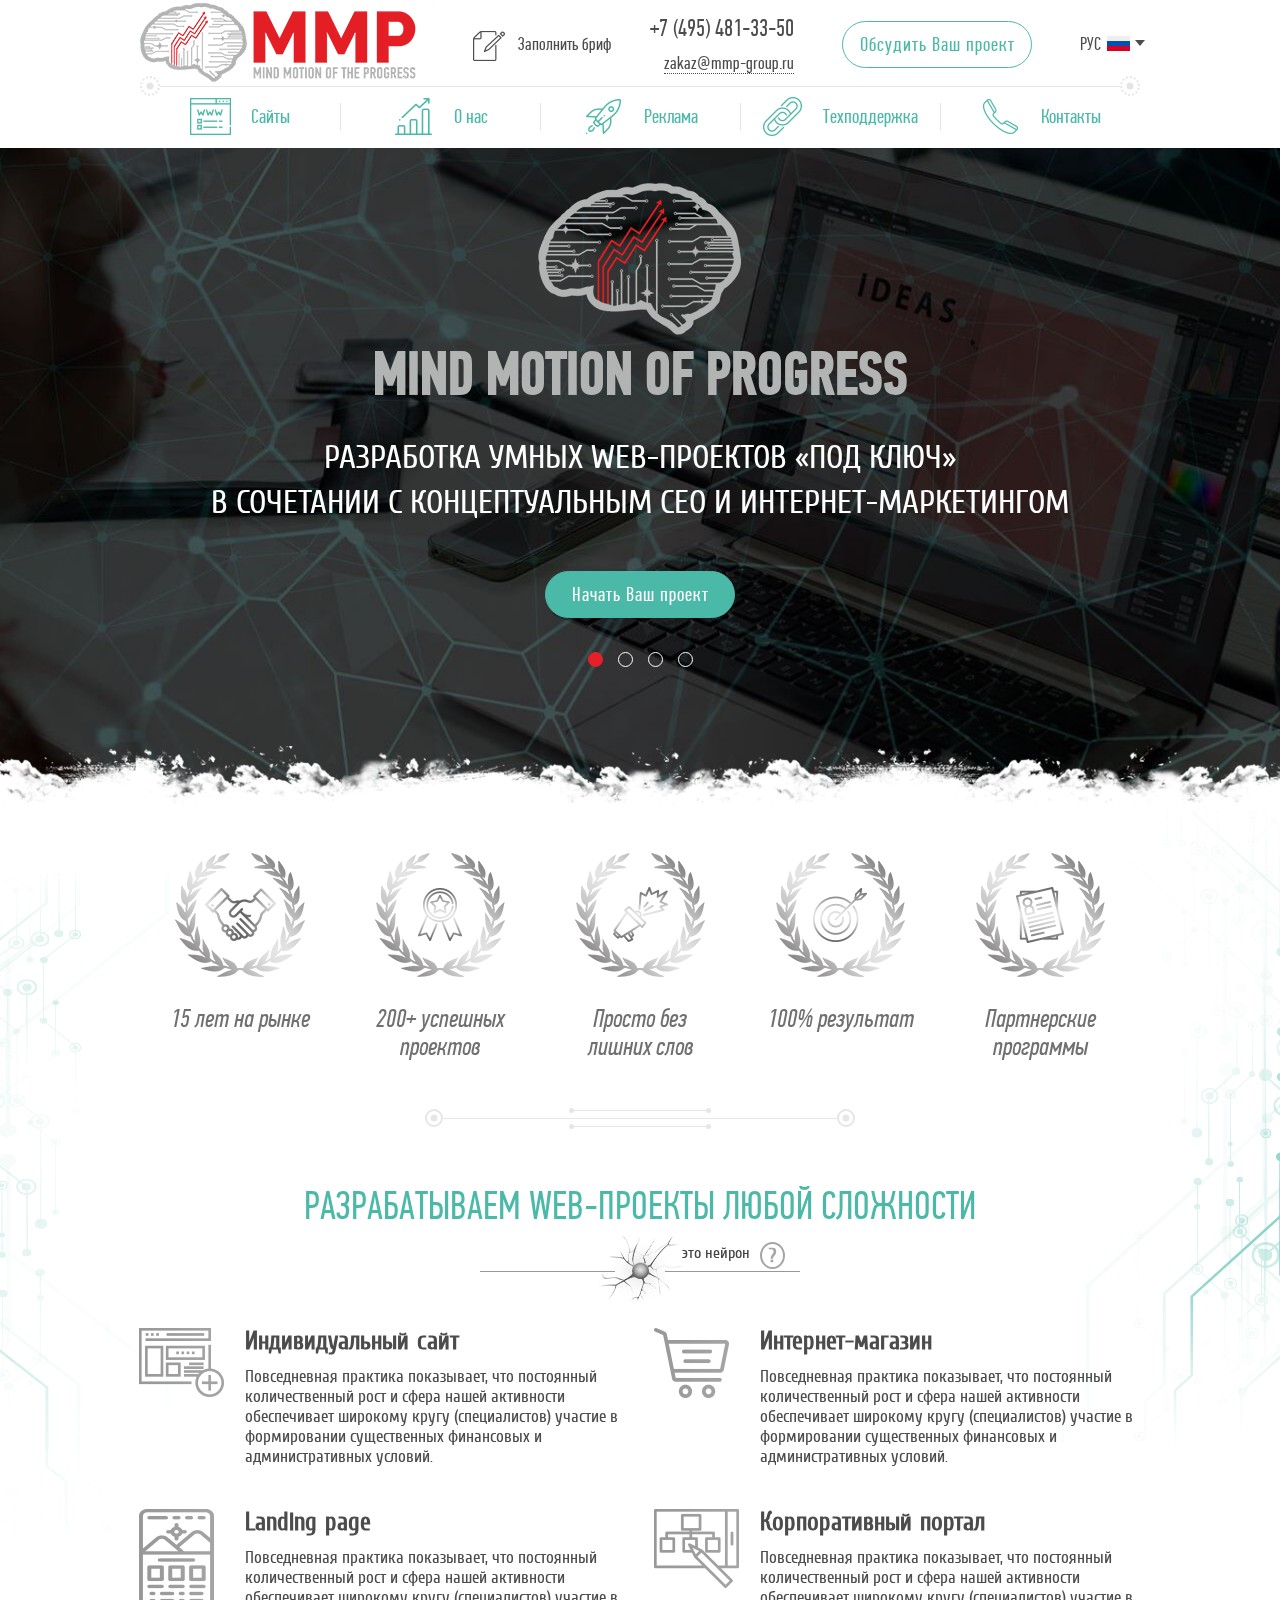
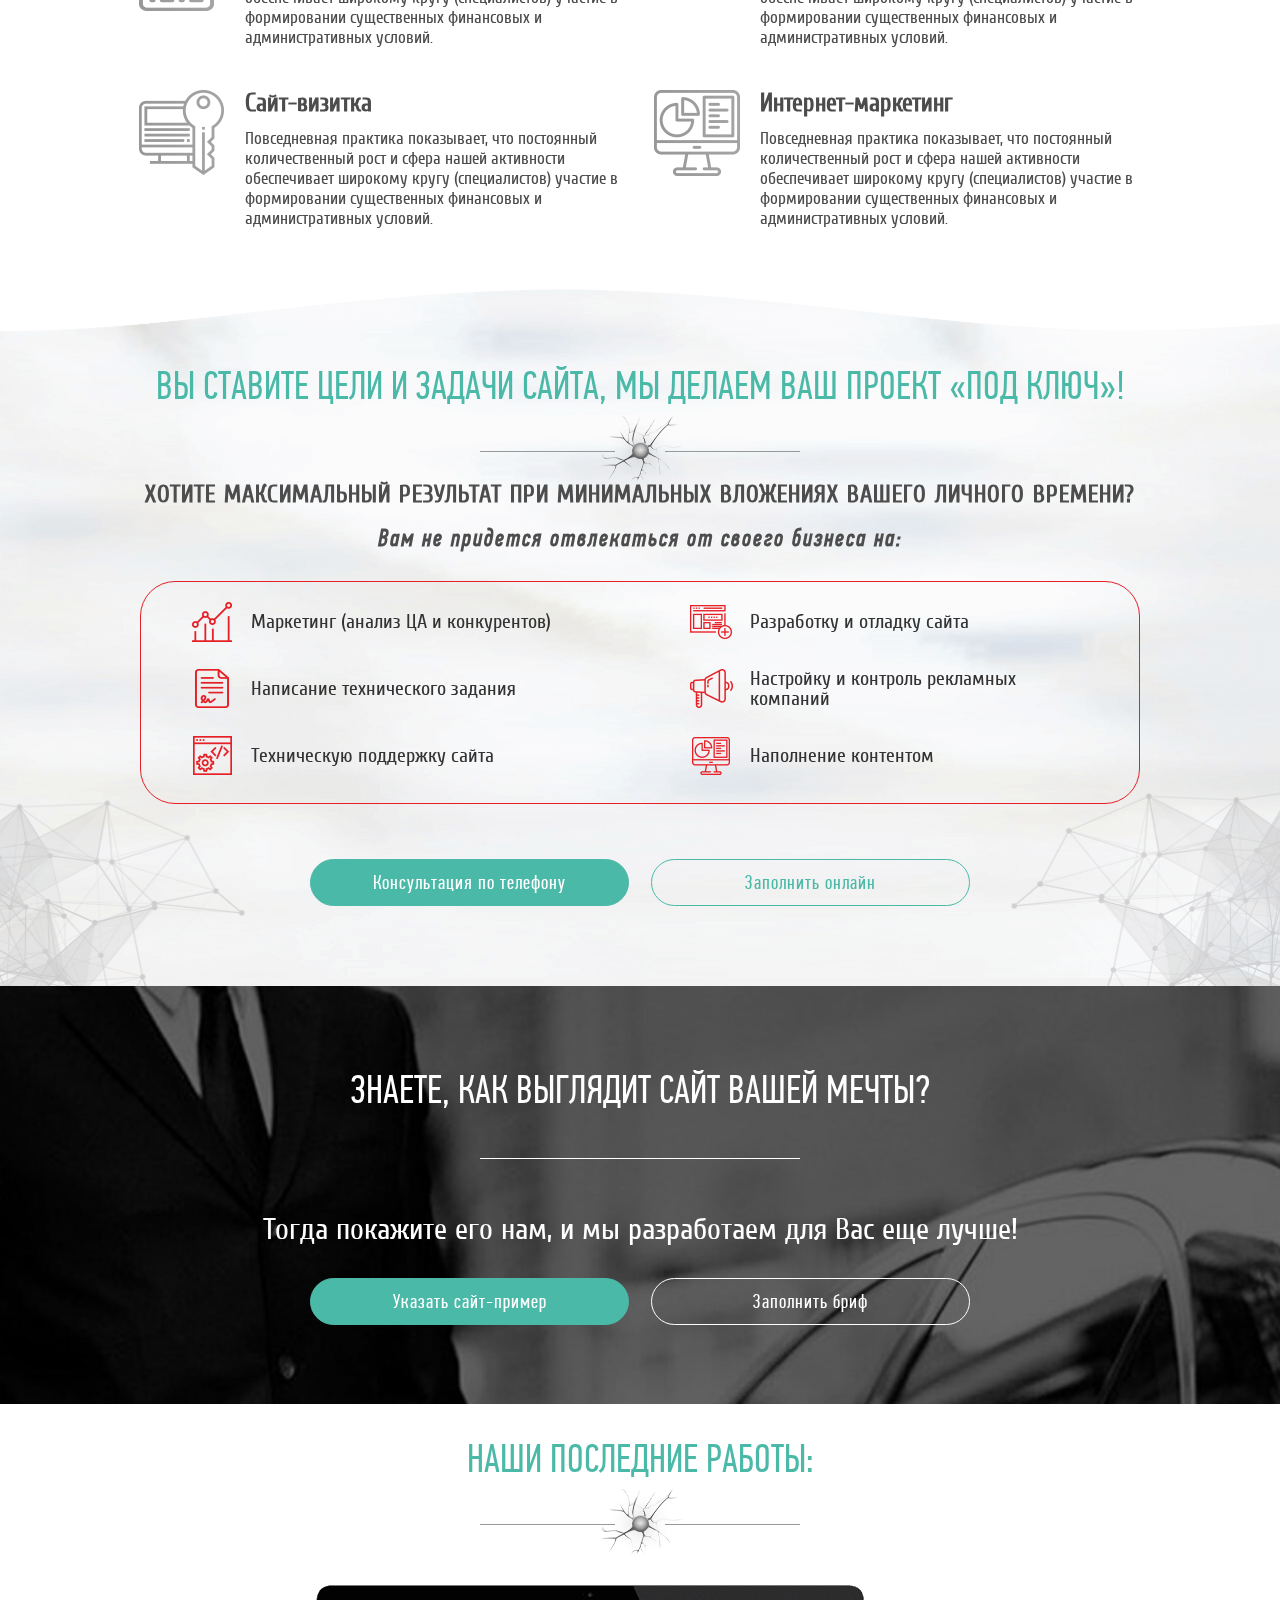
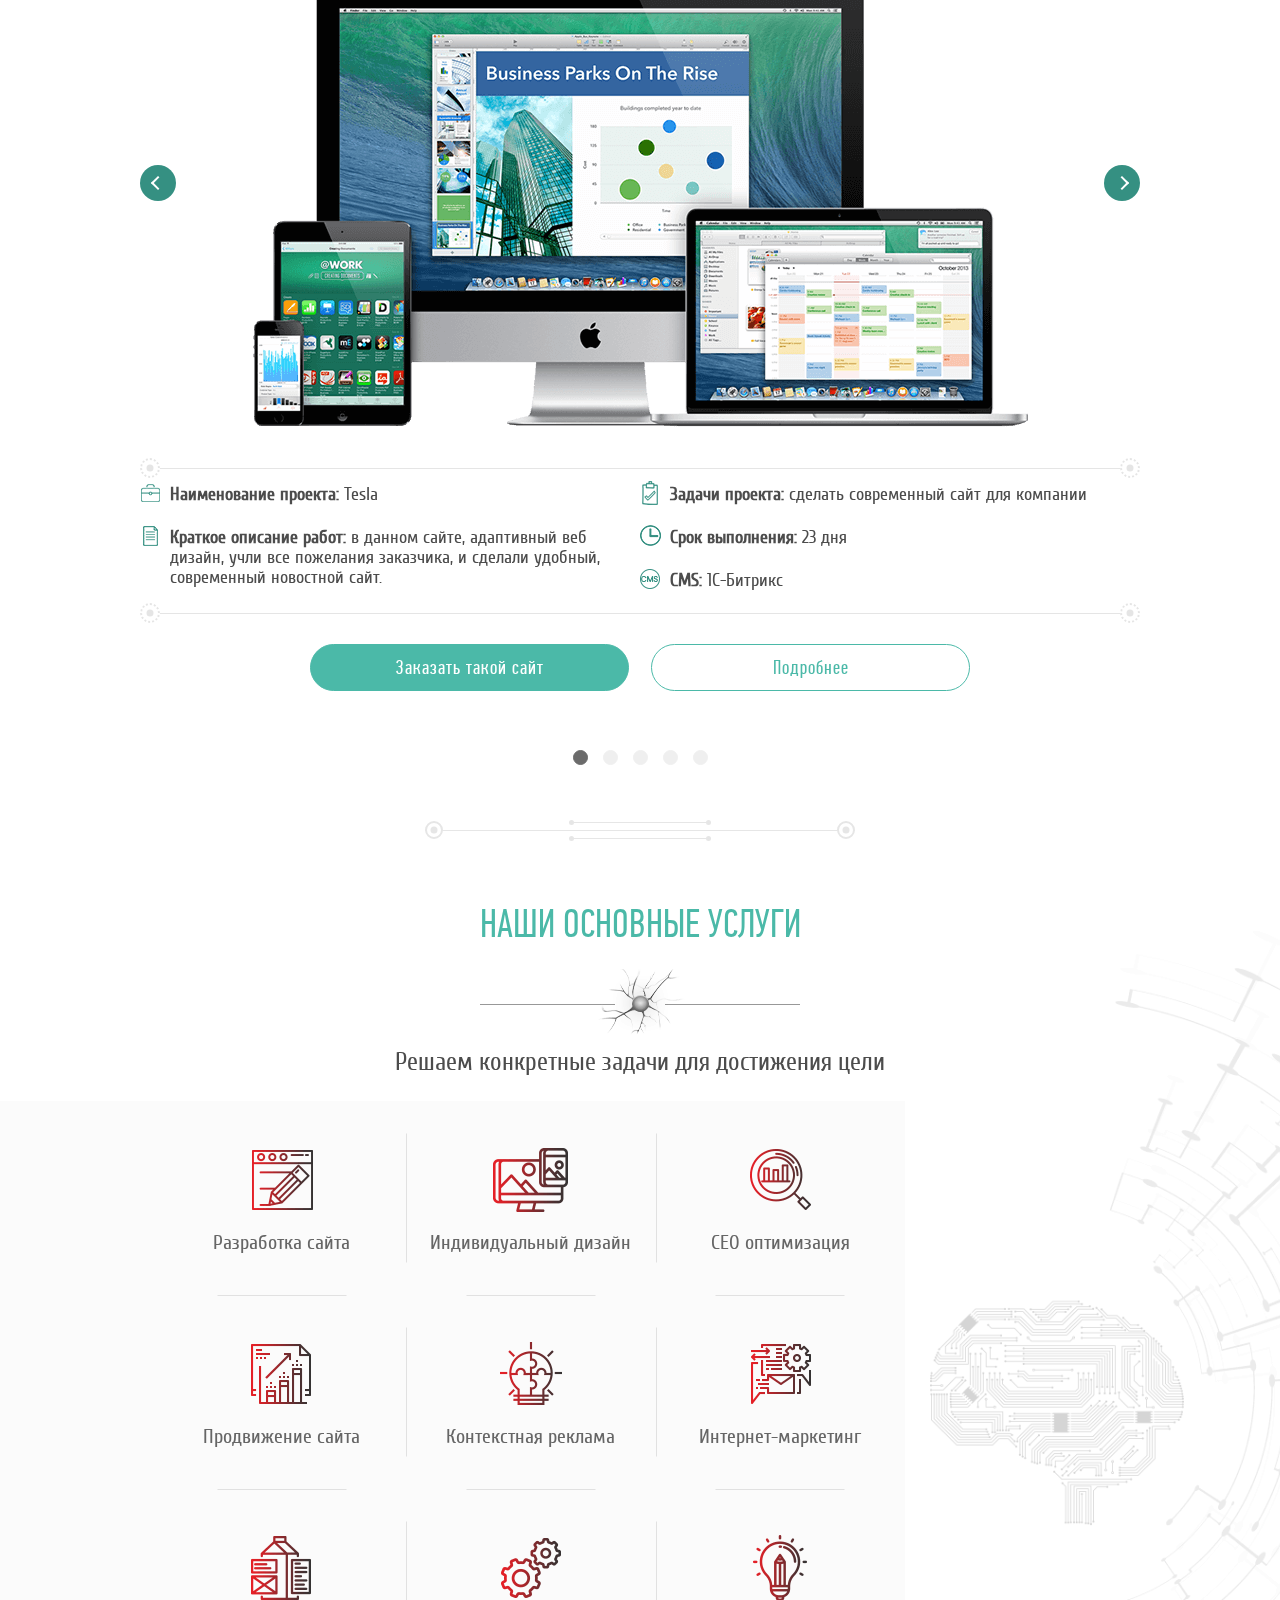
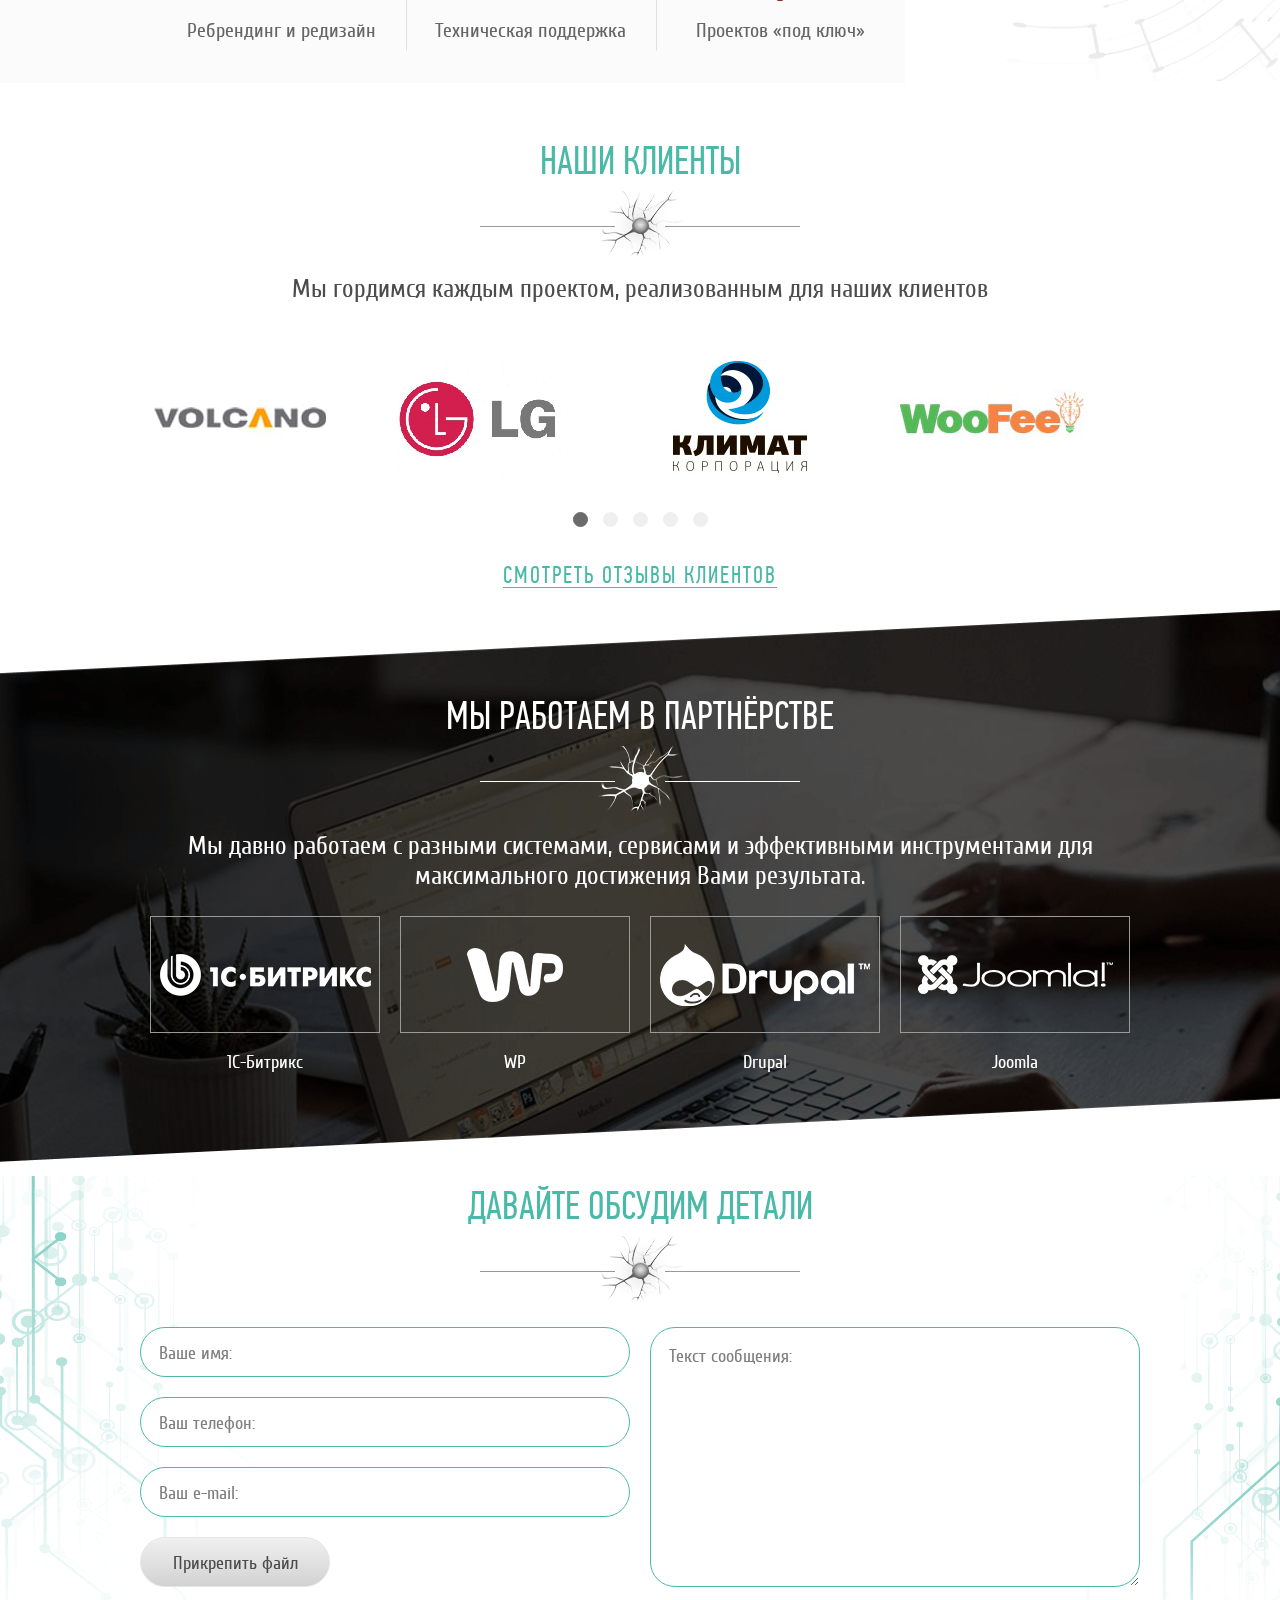
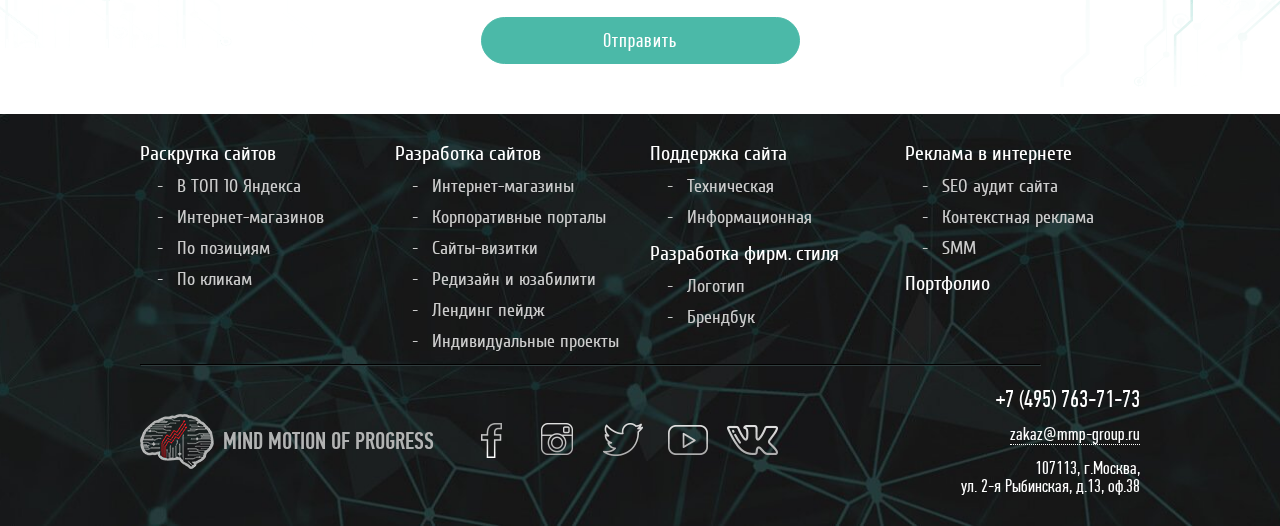
<file: index.html>
<!DOCTYPE html>
<html lang="en">
<head>
    <meta charset="UTF-8">
    <meta name="viewport" content="width=device-width, initial-scale=1.0">
    <meta http-equiv="X-UA-Compatible" content="ie=edge">
    <title>MMP</title>
    <link rel="icon" type="image/x-icon" href="favicon-1.ico">
    <link rel="stylesheet" href="css/style.css">
</head>
<body>
    <header>
        <div class="container">
            <div class="flex-container vertical between">
                <a href="index.html" class="logo">
                    <img src="img/logo.png" alt="">
                </a>
                <a href="brif.html" class="brif">Заполнить бриф</a>
                <div class="contact">
                    <a class="number desctop">+7 (495) 481-33-50</a>
                    <a href="tel:+74954813350" class="number mobile">+7 (495) 481-33-50</a>
                    <a href="mailto:zakaz@mmp-group.ru" class="mail">zakaz@mmp-group.ru</a>
                </div>
                <a href="#discuss-poject" class="btn btn-small btn-transparent c-light-green">Обсудить Ваш проект</a>
                <div class="lang">
                    <a href="#" class="ru">рус</a>
                    <ul class="lang-list">
                        <li><a href="#" class="ru">рус</a></li>
                        <li><a href="#" class="en">eng</a></li>
                        <li><a href="#" class="de">de</a></li>
                        <li><a href="#" class="fr">fra</a></li>
                        <li><a href="#" class="it">it</a></li>
                        <li><a href="#" class="es">es</a></li>
                    </ul>
                </div>
            </div>
            <div class="line d-n-768">
                <span class="left"></span>
                <span class="right"></span>
            </div>
            <nav class="navigation flex-container between c-light-green" id="menu">
                <div class="mobile-menu-top">
                    <div class="lang">
                        <a href="#" class="ru">рус</a>
                        <ul class="lang-list">
                            <li><a href="#" class="ru">рус</a></li>
                            <li><a href="#" class="en">eng</a></li>
                            <li><a href="#" class="de">de</a></li>
                            <li><a href="#" class="fr">fra</a></li>
                            <li><a href="#" class="it">it</a></li>
                            <li><a href="#" class="es">es</a></li>
                        </ul>
                    </div>
                    <div class="contact">
                        <a href="#" class="number">+7 (495) 481-33-50</a>
                        <a href="mailto:zakaz@mmp-group.ru" class="mail">zakaz@mmp-group.ru</a>
                    </div>
                    <a href="#discuss-poject" class="btn btn-small btn-transparent c-light-green">Обсудить Ваш проект</a>
                    <a href="brif.html" class="brif">Заполнить бриф</a>
                    <a href="#" class="close-menu-btn">
                        <span></span>
                        <span></span>
                    </a>
                </div>
                <a href="#" class="sites">Сайты</a>
                <a href="#" class="about-us">О нас</a>
                <a href="#" class="advertising">Реклама</a>
                <a href="#" class="support">Техподдержка</a>
                <a href="#" class="contacts">Контакты</a>
                <a href="#" class="full">Проекты под ключ</a>
            </nav>
        </div>
    </header>
    <main>
        <section class="home">
            <!-- <div class="container"> -->
                <div class="home-slider home-slider-js">
                    <div>
                        <div class="slide-item first flex-container vertical direction">
                            <img src="img/brain.png" class="wow fadeInDown" alt="">
                            <h1 class="wow fadeInLeft">Mind motion of progress</h1>
                            <p class="main-subtitle text-center c-white wow fadeInRight">Разработка умных Web-проектов «под ключ»</br> в сочетании с концептуальным СЕО и Интернет-маркетингом</p>
                            <div class="btn-wrap">
                                <a href="#discuss-poject" class="btn btn-small btn-green c-white wow fadeInUp">Начать Ваш проект</a>
                            </div>
                        </div>
                    </div>
                    <div>
                        <div class="slide-item second flex-container vertical direction">
                            <img src="img/brain.png" class="wow fadeInDown" alt="">
                            <h1 class="wow fadeInLeft">Mind motion of progress</h1>
                            <p class="main-subtitle text-center c-white wow fadeInRight">Разработка умных Web-проектов «под ключ»</br> 
                                в сочетании с концептуальным СЕО и Интернет-маркетингом</p>
                            <div class="btn-wrap">
                                <a href="#discuss-poject" class="btn btn-small btn-green c-white wow fadeInUp">Начать Ваш проект</a>
                            </div>
                        </div>
                    </div>
                    <div>
                        <div class="slide-item third flex-container vertical direction">
                            <img src="img/brain.png" class="wow fadeInDown" alt="">
                            <h1 class="wow fadeInLeft">Mind motion of progress</h1>
                            <p class="main-subtitle text-center c-white wow fadeInRight">Разработка умных Web-проектов «под ключ»</br> 
                                в сочетании с концептуальным СЕО и Интернет-маркетингом</p>
                            <div class="btn-wrap">
                                <a href="#discuss-poject" class="btn btn-small btn-green c-white wow fadeInUp">Начать Ваш проект</a>
                            </div>
                        </div>
                    </div>
                    <div>
                        <div class="slide-item fourth flex-container vertical direction">
                            <img src="img/brain.png" class="wow fadeInDown" alt="">
                            <h1 class="wow fadeInLeft">Mind motion of progress</h1>
                            <p class="main-subtitle text-center c-white wow fadeInRight">Разработка умных Web-проектов «под ключ»</br> 
                                в сочетании с концептуальным СЕО и Интернет-маркетингом</p>
                            <div class="btn-wrap">
                                <a href="#discuss-poject" class="btn btn-small btn-green c-white wow fadeInUp">Начать Ваш проект</a>
                            </div>
                        </div>
                    </div>
                </div>
            <!-- </div> -->
        </section>
        <section class="dev-project circuit">
            <div class="container">
                <div class="flex-container around statistic flex-wrap">
                    <div class="statistic-item text-center">
                        <span class="icon">
                            <img src="img/hands-icon.png" alt="">
                        </span>
                        <span class="title">15 лет на рынке</span>
                    </div>
                    <div class="statistic-item text-center">
                        <span class="icon">
                            <img src="img/medal-icon.png" alt="">
                        </span>
                        <span class="title">200+ успешных проектов</span>
                    </div>
                    <div class="statistic-item text-center">
                        <span class="icon">
                            <img src="img/horn-icon.png" alt="">
                        </span>
                        <span class="title">Просто без</br> лишних слов</span>
                    </div>
                    <div class="statistic-item text-center">
                        <span class="icon">
                            <img src="img/aim-icon.png" alt="">
                        </span>
                        <span class="title">100% результат</span>
                    </div>
                    <div class="statistic-item text-center">
                        <span class="icon">
                            <img src="img/documents-icon.png" alt="">
                        </span>
                        <span class="title">Партнерские программы</span>
                    </div>
                </div>
                <div class="three-lines">
                    <div class="small-line top"></div>
                    <span class="left"></span>
                    <span class="right"></span>
                    <div class="small-line bottom"></div>
                </div>
                <h2 class="c-light-green">Разрабатываем Web-проекты любой сложности</h2>
                <div class="neuron-line">
                    <div>это нейрон</div>
                    <p class="btn-green">Нейрон имеет сложное строение и узкую специализацию. Клетка содержит ядро, тело клетки и отростки (дендриты и аксоны). В головном мозге человека насчитывается около 85—86 миллиардов нейронов.Нейроны могут соединяться один с другим, формируя биологические нейронные сети. Нейроны разделяют на рецепторные, эффекторные и вставочные.</p>
                </div>
                <div class="flex-container between flex-wrap row">
                    <div class="project-item">
                        <span class="circle left-top"></span>
                        <span class="circle right-top"></span>
                        <span class="circle left-bottom"></span>
                        <span class="circle right-bottom"></span>
                        <div class="project-item-icon">
                            <span class="individ-side"></span>
                        </div>
                        <div class="project-item-desc">
                            <h4>Индивидуальный сайт</h4>
                            <p>Повседневная практика показывает, что постоянный количественный рост и сфера нашей активности обеспечивает широкому кругу (специалистов) участие в формировании существенных финансовых и административных условий.</p>
                        </div>
                    </div>
                    <div class="project-item">
                        <span class="circle left-top"></span>
                        <span class="circle right-top"></span>
                        <span class="circle left-bottom"></span>
                        <span class="circle right-bottom"></span>
                        <div class="project-item-icon">
                            <span class="internet-shop"></span>
                        </div>
                        <div class="project-item-desc">
                            <h4>Интернет-магазин</h4>
                            <p>Повседневная практика показывает, что постоянный количественный рост и сфера нашей активности обеспечивает широкому кругу (специалистов) участие в формировании существенных финансовых и административных условий.</p>
                        </div>
                    </div>
                    <div class="project-item">
                        <span class="circle left-top"></span>
                        <span class="circle right-top"></span>
                        <span class="circle left-bottom"></span>
                        <span class="circle right-bottom"></span>
                        <div class="project-item-icon">
                            <span class="landing-page"></span>
                        </div>
                        <div class="project-item-desc">
                            <h4>Landing page</h4>
                            <p>Повседневная практика показывает, что постоянный количественный рост и сфера нашей активности обеспечивает широкому кругу (специалистов) участие в формировании существенных финансовых и административных условий.</p>
                        </div>
                    </div>
                    <div class="project-item">
                        <span class="circle left-top"></span>
                        <span class="circle right-top"></span>
                        <span class="circle left-bottom"></span>
                        <span class="circle right-bottom"></span>
                        <div class="project-item-icon">
                            <span class="corporate-site"></span>
                        </div>
                        <div class="project-item-desc">
                            <h4>Корпоративный портал</h4>
                            <p>Повседневная практика показывает, что постоянный количественный рост и сфера нашей активности обеспечивает широкому кругу (специалистов) участие в формировании существенных финансовых и административных условий.</p>
                        </div>
                    </div>
                    <div class="project-item">
                        <span class="circle left-top"></span>
                        <span class="circle right-top"></span>
                        <span class="circle left-bottom"></span>
                        <span class="circle right-bottom"></span>
                        <div class="project-item-icon">
                            <span class="card-site"></span>
                        </div>
                        <div class="project-item-desc">
                            <h4>Сайт-визитка</h4>
                            <p>Повседневная практика показывает, что постоянный количественный рост и сфера нашей активности обеспечивает широкому кругу (специалистов) участие в формировании существенных финансовых и административных условий.</p>
                        </div>
                    </div>
                    <div class="project-item">
                        <span class="circle left-top"></span>
                        <span class="circle right-top"></span>
                        <span class="circle left-bottom"></span>
                        <span class="circle right-bottom"></span>
                        <div class="project-item-icon">
                            <span class="internet-marketing"></span>
                        </div>
                        <div class="project-item-desc">
                            <h4>Интернет-маркетинг</h4>
                            <p>Повседневная практика показывает, что постоянный количественный рост и сфера нашей активности обеспечивает широкому кругу (специалистов) участие в формировании существенных финансовых и административных условий.</p>
                        </div>
                    </div>
                </div>
            </div>
        </section>
        <section class="full-construction">
            <div class="container">
                <h2 class="c-light-green">Вы ставите цели и задачи сайта, мы делаем ваш проект «под ключ»!</h2>
                <div class="neuron-line"></div>
                <p>
                    Хотите максимальный результат при минимальных вложениях вашего личного времени?
                    <em>Вам не придется отвлекаться от своего бизнеса на:</em>
                </p>
                <div class="process-list">
                    <div class="process-item">
                        <span class="icon marketing"></span>
                        <span class="title">Маркетинг (анализ ЦА и конкурентов)</span>
                    </div>
                    <div class="process-item">
                        <span class="icon developing"></span>
                        <span class="title">Разработку и отладку сайта</span>
                    </div>
                    <div class="process-item">
                        <span class="icon writing"></span>
                        <span class="title">Написание технического задания</span>
                    </div>
                    <div class="process-item">
                        <span class="icon setting"></span>
                        <span class="title">Настройку и контроль рекламных компаний</span>
                    </div>
                    <div class="process-item">
                        <span class="icon supporting"></span>
                        <span class="title">Техническую поддержку сайта</span>
                    </div>
                    <div class="process-item">
                        <span class="icon contenting"></span>
                        <span class="title">Наполнение контентом</span>
                    </div>
                </div>
                <div class="btn-wrap">
                    <a href="#consultation" class="btn btn-big btn-green c-white">Консультация по телефону</a>
                    <a href="brif.html" class="btn btn-big btn-transparent c-light-green">Заполнить онлайн</a>
                </div>
            </div>
        </section>
        <section class="what-looks-site">
            <div class="container">
                <h2 class="c-white">Знаете, как выглядит сайт вашей мечты?</h2>
                <p class="subtitle c-white">Тогда покажите его нам, и мы разработаем для Вас еще лучше!</p>
                <div class="btn-wrap">
                    <a href="#i-want-site-form" class="btn btn-big btn-green c-white">Указать сайт-пример</a>
                    <a href="brif.html" class="btn btn-big btn-transparent c-white white-border">Заполнить бриф</a>
                </div>
            </div>
        </section>
        <section class="our-last-projects">
            <div class="container">
                <h2 class="c-light-green">Наши последние работы:</h2>
                <div class="neuron-line"></div>
                <div class="slider-last-projects slider-last-projects-js">
                    <div>
                        <img src="./img/slider-last-projects-img.png" alt="">
                        <div class="line">
                            <span class="left"></span>
                            <span class="right"></span>
                        </div>
                        <ul class="last-project-desc">
                            <li class="name-project"><strong>Наименование проекта: </strong>Tesla</li>
                            <li class="tasks-project"><strong>Задачи проекта: </strong>сделать современный сайт для компании</li>
                            <li class="desc-project"><strong>Краткое описание работ: </strong>в данном сайте, адаптивный веб дизайн,  учли все пожелания заказчика, и сделали удобный, современный новостной сайт.</li>
                            <li class="time-project"><strong>Срок выполнения: </strong>23 дня</li>
                            <li class="cms"><strong>CMS: </strong>1С-Битрикс</li>
                        </ul>
                        <div class="line">
                            <span class="left"></span>
                            <span class="right"></span>
                        </div>
                        <div class="btn-wrap">
                            <a href="#discuss-poject" class="btn btn-big btn-green c-white">Заказать такой сайт</a>
                            <a href="#" class="btn btn-big btn-transparent c-light-green">Подробнее</a>
                        </div>
                    </div>
                    <div>
                        <img src="./img/slider-last-projects-img.png" alt="">
                        <div class="line">
                            <span class="left"></span>
                            <span class="right"></span>
                        </div>
                        <ul class="last-project-desc">
                            <li class="name-project"><strong>Наименование проекта: </strong>Tesla</li>
                            <li class="tasks-project"><strong>Задачи проекта: </strong>сделать современный сайт для компании</li>
                            <li class="desc-project"><strong>Краткое описание работ: </strong>в данном сайте, адаптивный веб дизайн,  учли все пожелания заказчика, и сделали удобный, современный новостной сайт.</li>
                            <li class="time-project"><strong>Срок выполнения: </strong>23 дня</li>
                            <li class="cms"><strong>CMS: </strong>1С-Битрикс</li>
                        </ul>
                        <div class="line">
                            <span class="left"></span>
                            <span class="right"></span>
                        </div>
                        <div class="btn-wrap">
                            <a href="#discuss-poject" class="btn btn-big btn-green c-white">Заказать такой сайт</a>
                            <a href="#" class="btn btn-big btn-transparent c-light-green">Подробнее</a>
                        </div>
                    </div>
                    <div>
                        <img src="./img/slider-last-projects-img.png" alt="">
                        <div class="line">
                            <span class="left"></span>
                            <span class="right"></span>
                        </div>
                        <ul class="last-project-desc">
                            <li class="name-project"><strong>Наименование проекта: </strong>Tesla</li>
                            <li class="tasks-project"><strong>Задачи проекта: </strong>сделать современный сайт для компании</li>
                            <li class="desc-project"><strong>Краткое описание работ: </strong>в данном сайте, адаптивный веб дизайн,  учли все пожелания заказчика, и сделали удобный, современный новостной сайт.</li>
                            <li class="time-project"><strong>Срок выполнения: </strong>23 дня</li>
                            <li class="cms"><strong>CMS: </strong>1С-Битрикс</li>
                        </ul>
                        <div class="line">
                            <span class="left"></span>
                            <span class="right"></span>
                        </div>
                        <div class="btn-wrap">
                            <a href="#discuss-poject" class="btn btn-big btn-green c-white">Заказать такой сайт</a>
                            <a href="#" class="btn btn-big btn-transparent c-light-green">Подробнее</a>
                        </div>
                    </div>
                    <div>
                        <img src="./img/slider-last-projects-img.png" alt="">
                        <div class="line">
                            <span class="left"></span>
                            <span class="right"></span>
                        </div>
                        <ul class="last-project-desc">
                            <li class="name-project"><strong>Наименование проекта: </strong>Tesla</li>
                            <li class="tasks-project"><strong>Задачи проекта: </strong>сделать современный сайт для компании</li>
                            <li class="desc-project"><strong>Краткое описание работ: </strong>в данном сайте, адаптивный веб дизайн,  учли все пожелания заказчика, и сделали удобный, современный новостной сайт.</li>
                            <li class="time-project"><strong>Срок выполнения: </strong>23 дня</li>
                            <li class="cms"><strong>CMS: </strong>1С-Битрикс</li>
                        </ul>
                        <div class="line">
                            <span class="left"></span>
                            <span class="right"></span>
                        </div>
                        <div class="btn-wrap">
                            <a href="#discuss-poject" class="btn btn-big btn-green c-white">Заказать такой сайт</a>
                            <a href="#" class="btn btn-big btn-transparent c-light-green">Подробнее</a>
                        </div>
                    </div>
                    <div>
                        <img src="./img/slider-last-projects-img.png" alt="">
                        <div class="line">
                            <span class="left"></span>
                            <span class="right"></span>
                        </div>
                        <ul class="last-project-desc">
                            <li class="name-project"><strong>Наименование проекта: </strong>Tesla</li>
                            <li class="tasks-project"><strong>Задачи проекта: </strong>сделать современный сайт для компании</li>
                            <li class="desc-project"><strong>Краткое описание работ: </strong>в данном сайте, адаптивный веб дизайн,  учли все пожелания заказчика, и сделали удобный, современный новостной сайт.</li>
                            <li class="time-project"><strong>Срок выполнения: </strong>23 дня</li>
                            <li class="cms"><strong>CMS: </strong>1С-Битрикс</li>
                        </ul>
                        <div class="line">
                            <span class="left"></span>
                            <span class="right"></span>
                        </div>
                        <div class="btn-wrap">
                            <a href="#discuss-poject" class="btn btn-big btn-green c-white">Заказать такой сайт</a>
                            <a href="#" class="btn btn-big btn-transparent c-light-green">Подробнее</a>
                        </div>
                    </div>
                </div>
            </div>
        </section>
        <section class="main-services">
            <div class="container">
                <div class="three-lines">
                    <div class="small-line top"></div>
                    <span class="left"></span>
                    <span class="right"></span>
                    <div class="small-line bottom"></div>
                </div>
                <h2 class="c-light-green">Наши основные услуги</h2>
                <div class="neuron-line"></div>
                <p class="subtitle">Решаем конкретные задачи для достижения цели</p>
                <div class="main-services-item-wrap">
                    <div class="flex-container around flex-wrap">
                        <div class="main-services-item">
                            <div class="text-center">
                                <span class="icon develop-site"></span>
                                <span class="title">Разработка сайта</span>
                            </div>
                        </div>
                        <div class="main-services-item b-l">
                            <div class="text-center">
                                <span class="icon individ-design"></span>
                                <span class="title">Индивидуальный дизайн</span>
                            </div>
                        </div>
                        <div class="main-services-item m-b-t m-b-l">
                            <div class="text-center">
                                <span class="icon ceo-optimization"></span>
                                <span class="title">СЕО оптимизация</span>
                            </div>
                        </div>
                        <div class="main-services-item b-t">
                            <div class="text-center">
                                <span class="icon promotion-site"></span>
                                <span class="title">Продвижение сайта</span>
                            </div>
                        </div>
                        <div class="main-services-item b-t b-l m-b-l-n">
                            <div class="text-center">
                                <span class="icon context-advert"></span>
                                <span class="title">Контекстная реклама</span>
                            </div>
                        </div>
                        <div class="main-services-item b-t b-l">
                            <div class="text-center">
                                <span class="icon internet-marketing"></span>
                                <span class="title">Интернет-маркетинг</span>
                            </div>
                        </div>
                        <div class="main-services-item b-t">
                            <div class="text-center">
                                <span class="icon rebranding-redesign"></span>
                                <span class="title">Ребрендинг и редизайн</span>
                            </div>
                        </div>
                        <div class="main-services-item b-t b-l">
                            <div class="text-center">
                                <span class="icon tech-support"></span>
                                <span class="title">Техническая поддержка</span>
                            </div>
                        </div>
                        <div class="main-services-item b-t b-l m-b-l-n">
                            <div class="text-center">
                                <span class="icon projects-full"></span>
                                <span class="title">Проектов</br> «под ключ»</span>
                            </div>
                        </div>
                    </div>
                </div>
            </div>
        </section>
        <section class="our-clients">
            <div class="container">
                <h2 class="c-light-green">Наши клиенты</h2>
                <div class="neuron-line"></div>
                <p class="subtitle">Мы гордимся каждым проектом, реализованным для наших клиентов</p>
                <div class="slider-our-clients slider-our-clients-js">
                    <div>
                        <img src="img/clients/clients-img-1.png" alt="">
                    </div>
                    <div>
                        <img src="img/clients/clients-img-2.png" alt="">
                    </div>
                    <div>
                        <img src="img/clients/clients-img-3.png" alt="">
                    </div>
                    <div>
                        <img src="img/clients/clients-img-4.png" alt="">
                    </div>
                    <div>
                        <img src="img/clients/clients-img-5.png" alt="">
                    </div>
                    <div>
                        <img src="img/clients/clients-img-6.png" alt="">
                    </div>
                    <div>
                        <img src="img/clients/clients-img-7.png" alt="">
                    </div>
                    <div>
                        <img src="img/clients/clients-img-8.png" alt="">
                    </div>
                    <div>
                        <img src="img/clients/clients-img-9.png" alt="">
                    </div>
                    <div>
                        <img src="img/clients/clients-img-1.png" alt="">
                    </div>
                    <div>
                        <img src="img/clients/clients-img-2.png" alt="">
                    </div>
                    <div>
                        <img src="img/clients/clients-img-3.png" alt="">
                    </div>
                    <div>
                        <img src="img/clients/clients-img-4.png" alt="">
                    </div>
                    <div>
                        <img src="img/clients/clients-img-5.png" alt="">
                    </div>
                    <div>
                        <img src="img/clients/clients-img-6.png" alt="">
                    </div>
                    <div>
                        <img src="img/clients/clients-img-7.png" alt="">
                    </div>
                    <div>
                        <img src="img/clients/clients-img-8.png" alt="">
                    </div>
                    <div>
                        <img src="img/clients/clients-img-9.png" alt="">
                    </div>
                </div>
                <div class="btn-wrap">
                    <a href="#" class="c-light-green">смотреть отзывы клиентов</a>
                </div>
            </div>
        </section>
        <section class="partners">
            <div class="container">
                <h2 class="c-white">Мы работаем в партнёрстве</h2>
                <div class="neuron-line-white"></div>
                <p class="subtitle c-white">Мы давно работаем с разными системами, сервисами и эффективными инструментами для максимального достижения Вами результата.</p>
                <div class="slider-partners slider-partners-js">
                    <div>
                        <div>
                            <img src="img/partners/bitrix.png" data-old-src="img/partners/bitrix.png" data-src-img="img/partners/red-bitrix.png" alt="">
                        </div>
                        <span>1C-Битрикс</span>
                    </div>
                    <div>
                        <div>
                            <img src="img/partners/wp.png" data-old-src="img/partners/wp.png" data-src-img="img/partners/red-wp.png" alt="">
                        </div>
                        <span>WP</span>
                    </div>
                    <div>
                        <div>
                            <img src="img/partners/drupal.png" data-old-src="img/partners/drupal.png" data-src-img="img/partners/red-drupal.png" alt="">
                        </div>
                        <span>Drupal</span>
                    </div>
                    <div>
                        <div>
                            <img src="img/partners/joomla.png" data-old-src="img/partners/joomla.png" data-src-img="img/partners/red-joomla.png" alt="">
                        </div>
                        <span>Joomla</span>
                    </div>
                </div>
            </div>
        </section>
        <section class="form circuit">
            <div class="container">
                <h2 class="c-light-green">Давайте обсудим детали</h2>
                <div class="neuron-line"></div>
                <form action="" id="feedback-form">
                    <div class="input">
                        <input type="text" name="name" id="name" placeholder="Ваше имя:">
                        <span class="error-box"></span>
                    </div>
                    <div class="textarea">
                        <textarea name="message" id="message" placeholder="Текст сообщения:"></textarea>
                        <span class="error-box"></span>
                    </div>
                    <div class="input">
                        <input type="text" name="phone" id="phone" placeholder="Ваш телефон:">
                        <span class="error-box"></span>
                    </div>
                    <div class="input">
                        <input type="text" name="mail" id="mail" placeholder="Ваш e-mail:">
                        <span class="error-box"></span>
                    </div>
                    <input type="file" name="file" id="file">
                    <label for="file">Прикрепить файл  <span class="name-file"></span></label>
                    <div class="btn-wrap">
                        <button type="submit" class="btn c-white btn-big btn-green">Отправить</button>
                    </div>
                </form>
            </div>
        </section>
    </main>
    <footer>
        <div class="container">
            <div class="footer-links-wrap">
                <ul class="promotion-sites">
                    <li><a href="#">Раскрутка сайтов</a></li>
                    <li><a href="#">В ТОП 10 Яндекса</a></li>
                    <li><a href="#">Интернет-магазинов</a></li>
                    <li><a href="#">По позициям</a></li>
                    <li><a href="#">По кликам</a></li>
                </ul>
                <ul class="developing-sites">
                    <li><a href="#">Разработка сайтов</a></li>
                    <li><a href="#">Интернет-магазины</a></li>
                    <li><a href="#">Корпоративные порталы</a></li>
                    <li><a href="#">Сайты-визитки</a></li>
                    <li><a href="#">Редизайн и юзабилити</a></li>
                    <li><a href="#">Лендинг пейдж</a></li>
                    <li><a href="#">Индивидуальные проекты</a></li>
                </ul>
                <ul class="support-sites">
                    <li><a href="#">Поддержка сайта</a></li>
                    <li><a href="#">Техническая</a></li>
                    <li><a href="#">Информационная</a></li>
                </ul>
                <ul class="developing-style">
                    <li><a href="#">Разработка фирм. стиля</a></li>
                    <li><a href="#">Логотип</a></li>
                    <li><a href="#">Брендбук</a></li>
                </ul>
                <ul class="adversting-to-internet">
                    <li><a href="#">Реклама в интернете</a></li>
                    <li><a href="#">SEO аудит сайта</a></li>
                    <li><a href="#">Контекстная реклама</a></li>
                    <li><a href="#">SMM</a></li>
                </ul>
                <ul class="portfolio">
                    <li><a href="#">Портфолио</a></li>
                </ul>
            </div>
            <div class="flex-container between vertical">
                <div class="logo">
                    <img src="img/footer-logo.png" alt="">
                    <span>Mind motion of progress</span>
                </div>
                <div class="social">
                    <a href="#" class="fb"></a>
                    <a href="#" class="insta"></a>
                    <a href="#" class="twitter"></a>
                    <a href="#" class="youtube"></a>
                    <a href="#" class="vk"></a>
                </div>
                <div class="address c-white">
                    <span class="phone">+7 (495) 763-71-73</span>
                    <a href="mailto:zakaz@mmp-group.ru">zakaz@mmp-group.ru</a>
                    <p>107113, г.Москва,</br> ул. 2-я Рыбинская, д.13, оф.38</p>
                </div>
            </div>
        </div>
    </footer>

    <!-- modal "i want site too" -->
    <div class="overlay">
        <div class="wrap-modal"></div>
        <div class="modal discount" id="i-want-site">
            <a href="#" class="close-modal">
                <span></span>
                <span></span>
            </a>
            <div class="modal-content">
                <h2 class="c-light-green">Заявка с сайта на скидку:</h2>
                <h2 class="c-grey">"Хочу такой же сайт"</h2>
                <div class="neuron-line"></div>
                <p>Контактные данные:</p>
                <span>+ 7 (495) 567-09-00</span>
            </div>
        </div>
    </div>

    <div class="overlay">
        <div class="wrap-modal"></div>
        <div class="modal get-order" id="thanks-order">
            <a href="#" class="close-modal">
                <span></span>
                <span></span>
            </a>
            <div class="modal-content">
                <h2 class="c-light-green">Спасибо! мы рады получить</h2>
                <h2 class="c-light-green">Вашу заявку</h2>
                <div class="neuron-line"></div>
                <p>В ближайшее время наш менеджер свяжется с Вами,</br>
                а пока можете посмотреть наши аккаунты в соцсетях</p>
                <ul class="social flex-container vertical">
                    <li><a href="#" class="fb"></a></li>
                    <li><a href="#" class="insta"></a></li>
                    <li><a href="#" class="twitter"></a></li>
                    <li><a href="#" class="youtube"></a></li>
                    <li><a href="#" class="vk"></a></li>
                </ul>
                <p>Благодарим за обращение в нашу компанию!</p>
            </div>
        </div>
    </div>

    <!-- <div class="overlay" id="offer">
        <div class="wrap-modal"></div>
        <div class="modal bonus">
            <a href="#" class="close-modal">
                <span></span>
                <span></span>
            </a>
            <div class="modal-content">
                <h2 class="c-light-green">Бонус</h2>
                <div class="neuron-line"></div>
                <p class="warning"><span>Стойте!</span>У нас есть выгодное предложение для вас!</p>
                <p>Отправьте заявку на бесплатную консультацию и получите скидку на наши услуги 30%</p>
                <img src="img/prize.png" alt="">
                <form>
                    <input type="text" name="bonus-phone" placeholder="Ваш телефон:">
                    <button type="submit" class="btn btn-big btn-green c-white">Жду звонка</button>
                </form>
            </div>
        </div>
    </div> -->

    <div class="overlay">
        <div class="wrap-modal"></div>
        <div class="modal error-order">
            <a href="#" class="close-modal">
                <span></span>
                <span></span>
            </a>
            <div class="modal-content">
                <h2 class="c-grey">Ваша заявка не была отправлена</h2>
                <div class="neuron-line"></div>
                <p>Произошла ошибка, проверьте все данные и повторите еще раз!</p>
            </div>
        </div>
    </div>

    <div class="overlay">
        <div class="wrap-modal"></div>
        <div class="modal chose-us" id="chose-us">
            <a href="#" class="close-modal">
                <span></span>
                <span></span>
            </a>
            <div class="modal-content">
                <h2 class="c-light-green">Спасибо, что выбрали наш</h2>
                <h2 class="c-light-green">профессионализм и креатив!</h2>
                <div class="neuron-line"></div>
                <p>В ближайшее время наш менеджер свяжется с Вами,</br>
                а пока можете посмотреть наши аккаунты в соцсетях</p>
                <ul class="social flex-container vertical">
                    <li><a href="#" class="fb"></a></li>
                    <li><a href="#" class="insta"></a></li>
                    <li><a href="#" class="twitter"></a></li>
                    <li><a href="#" class="youtube"></a></li>
                    <li><a href="#" class="vk"></a></li>
                </ul>
            </div>
        </div>
    </div>

    <div class="overlay">
        <div class="wrap-modal"></div>
        <div class="modal" id="discuss-poject">
            <a href="#" class="close-modal">
                <span></span>
                <span></span>
            </a>
            <div class="modal-content">
                <h2 class="c-light-green">Начать ваш проект</h2>
                <div class="neuron-line"></div>
                <form for="" id="feedback-form-discuss-project">
                    <div class="input">
                        <input type="text" name="begin-project-name" id="begin-project-name" placeholder="Ваше имя:">
                        <span class="error-box"></span>
                    </div>
                    <div class="input">
                        <input type="text" name="begin-project-phone" id="begin-project-phone" placeholder="Ваш телефон:">
                        <span class="error-box"></span>
                    </div>
                    <input type="file" name="begin-tech-task" id="begin-tech-task">
                    <label for="begin-tech-task">Приложить файл (ТЗ) не более 10 Мб <span class="name-file"></span></label>
                    <button type="submit" class="btn btn-big btn-green c-white">Позвоните мне</button>
                </form>
            </div>
        </div>
    </div>

    <div class="overlay">
        <div class="wrap-modal"></div>
        <div class="modal" id="consultation">
            <a href="#" class="close-modal">
                <span></span>
                <span></span>
            </a>
            <div class="modal-content">
                <h2 class="c-light-green">Консультация по телефону</h2>
                <div class="neuron-line"></div>
                <form for="" id="feedback-form-consultation">
                    <div class="input">
                        <input type="text" name="consultation-project-name" id="consultation-project-name" placeholder="Ваше имя:">
                        <span class="error-box"></span>
                    </div>
                    <div class="input">
                        <input type="text" name="consultation-project-phone" id="consultation-project-phone" placeholder="Ваш телефон:">
                        <span class="error-box"></span>
                    </div>
                    <input type="file" name="consultation-tech-task" id="consultation-tech-task">
                    <label for="consultation-tech-task">Приложить файл (ТЗ) не более 10 Мб <span class="name-file"></span></label>
                    <button type="submit" class="btn btn-big btn-green c-white">Позвоните мне</button>
                </form>
                <a href="brif.html" class="brif">Заполнить бриф</a>
            </div>
        </div>
    </div>

    <div class="overlay">
        <div class="wrap-modal"></div>
        <div class="modal" id="i-want-site-form">
            <a href="#" class="close-modal">
                <span></span>
                <span></span>
            </a>
            <div class="modal-content">
                <h2 class="c-light-green">Хочу такой же сайт</h2>
                <div class="neuron-line"></div>
                <form for="" id="feedback-form-want-project">
                    <div class="input">
                        <input type="text" name="want-project-name" id="want-project-name" placeholder="Ваше имя:">
                        <span class="error-box"></span>
                    </div>
                    <div class="input">
                        <input type="text" name="want-project-phone" id="want-project-phone" placeholder="Ваш телефон:">
                        <span class="error-box"></span>
                    </div>
                    <div class="input">
                        <input type="text" name="want-project-link" id="want-project-link" placeholder="Хочу такой же (ссылка на сайт)">
                        <span class="error-box"></span>
                    </div>
                    <button type="submit" class="btn btn-big btn-green c-white">Хочу такой сайт</button>
                </form>
                <a href="brif.html" class="brif">Заполнить бриф</a>
            </div>
        </div>
    </div>

    <div class="modalInner">
        
       <section class="offer">
        
        <div class="modal bonus">
            <a href="#" class="close-modal">
                <span></span>
                <span></span>
            </a>
            <div class="modal-content">
                <h2 class="c-light-green">Бонус</h2>
                <div class="neuron-line"></div>
                <p class="warning"><span>Стойте!</span>У нас есть выгодное предложение для Вас!</p>
                <p>Отправьте заявку на бесплатную консультацию и получите скидку на наши услуги 30%</p>
                <img src="img/prize.png" alt="">
                <form id="bonus-form">
                    <div class="input">
                        <input type="text" name="bonus-phone" id="bonus-phone" placeholder="Ваш телефон:">
                        <span class="error-box"></span>
                    </div>
                    <button type="submit" class="btn btn-big btn-green c-white">Жду звонка</button>
                </form>
            </div>
        </div>
        
        </section>
        
    </div>

    <script type="text/javascript" src="https://ajax.googleapis.com/ajax/libs/jquery/3.2.1/jquery.min.js"></script>
    <script src="http://yandex.st/jquery/cookie/1.0/jquery.cookie.min.js"></script>
    <script src="js/config.js"></script>
    <script src="js/jquery.arcticmodal.js"></script>
    <script src="js/slick.min.js"></script>
    <script src="js/wow.min.js"></script>
    <script src="js/jquery.slicknav.min.js"></script>
    <script src="js/validation.js"></script>
    
    <script src="js/init.js"></script>
</body>
</html>
</file>
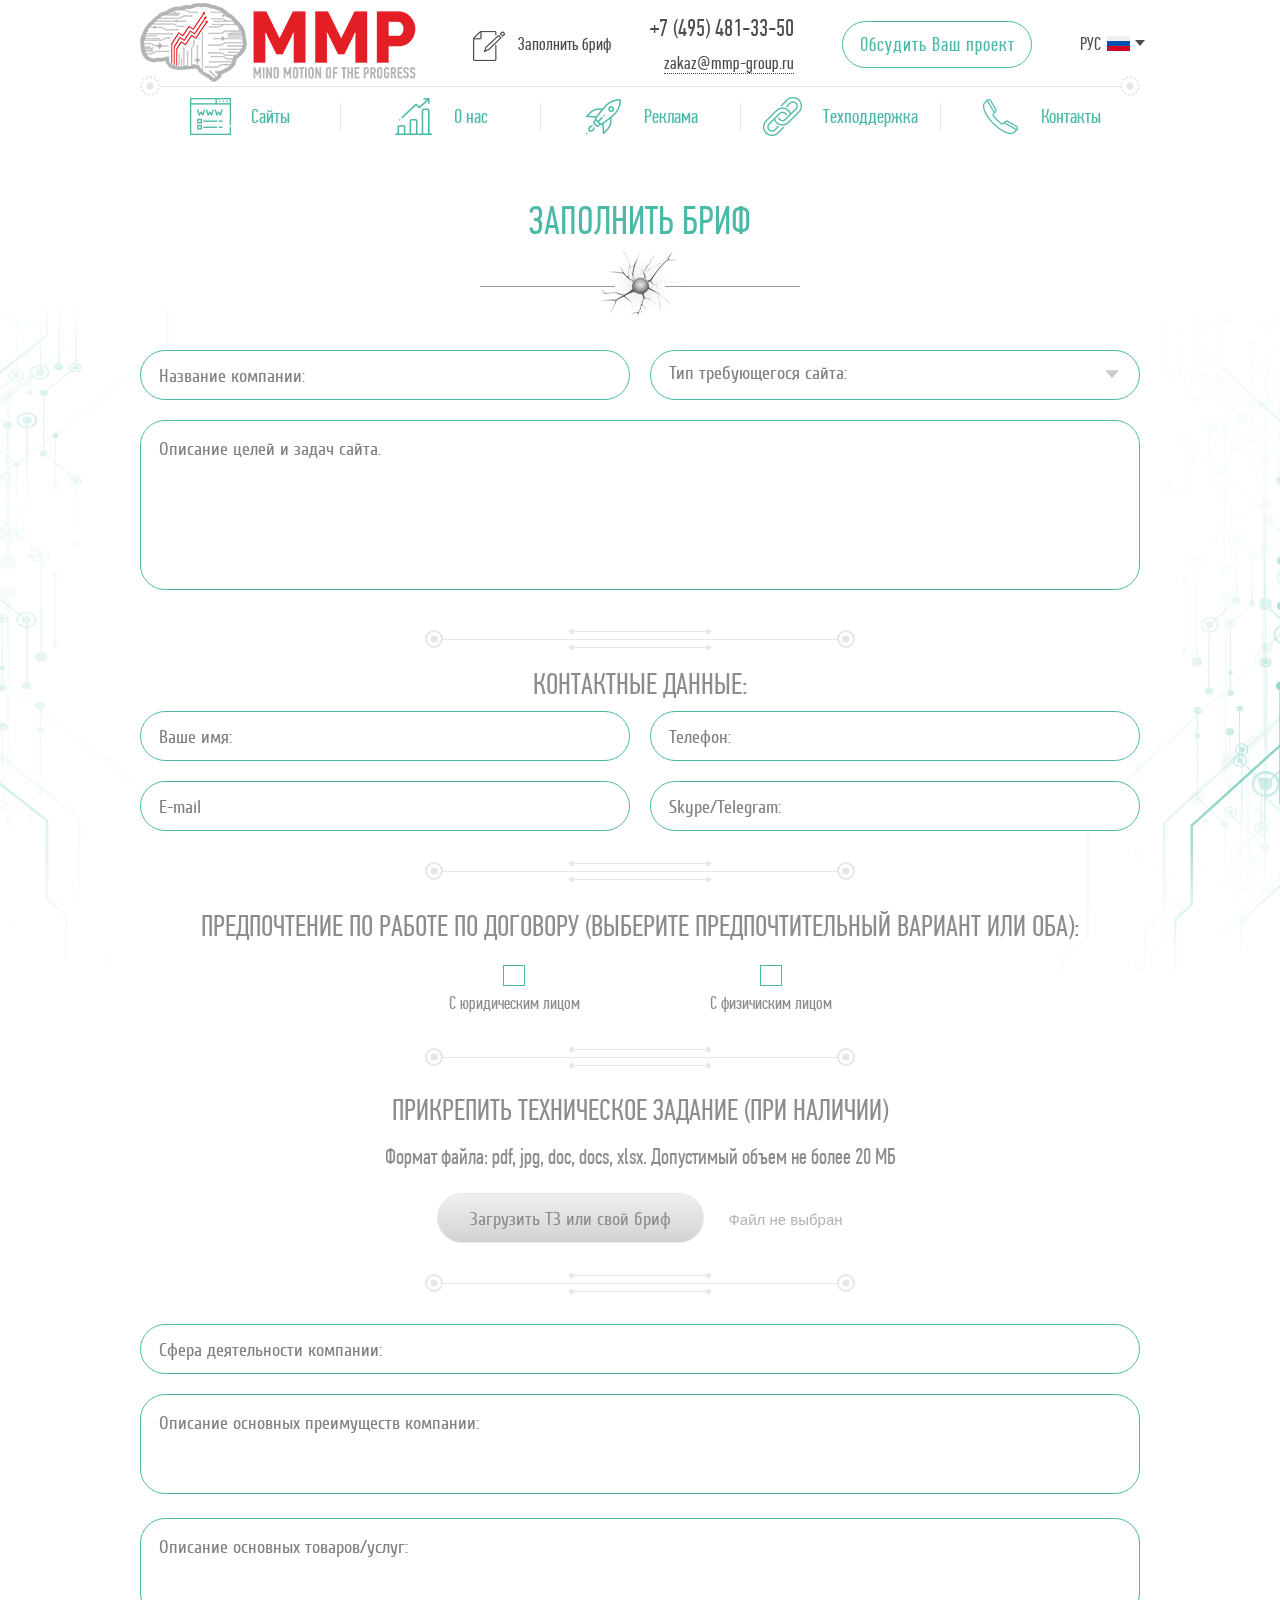
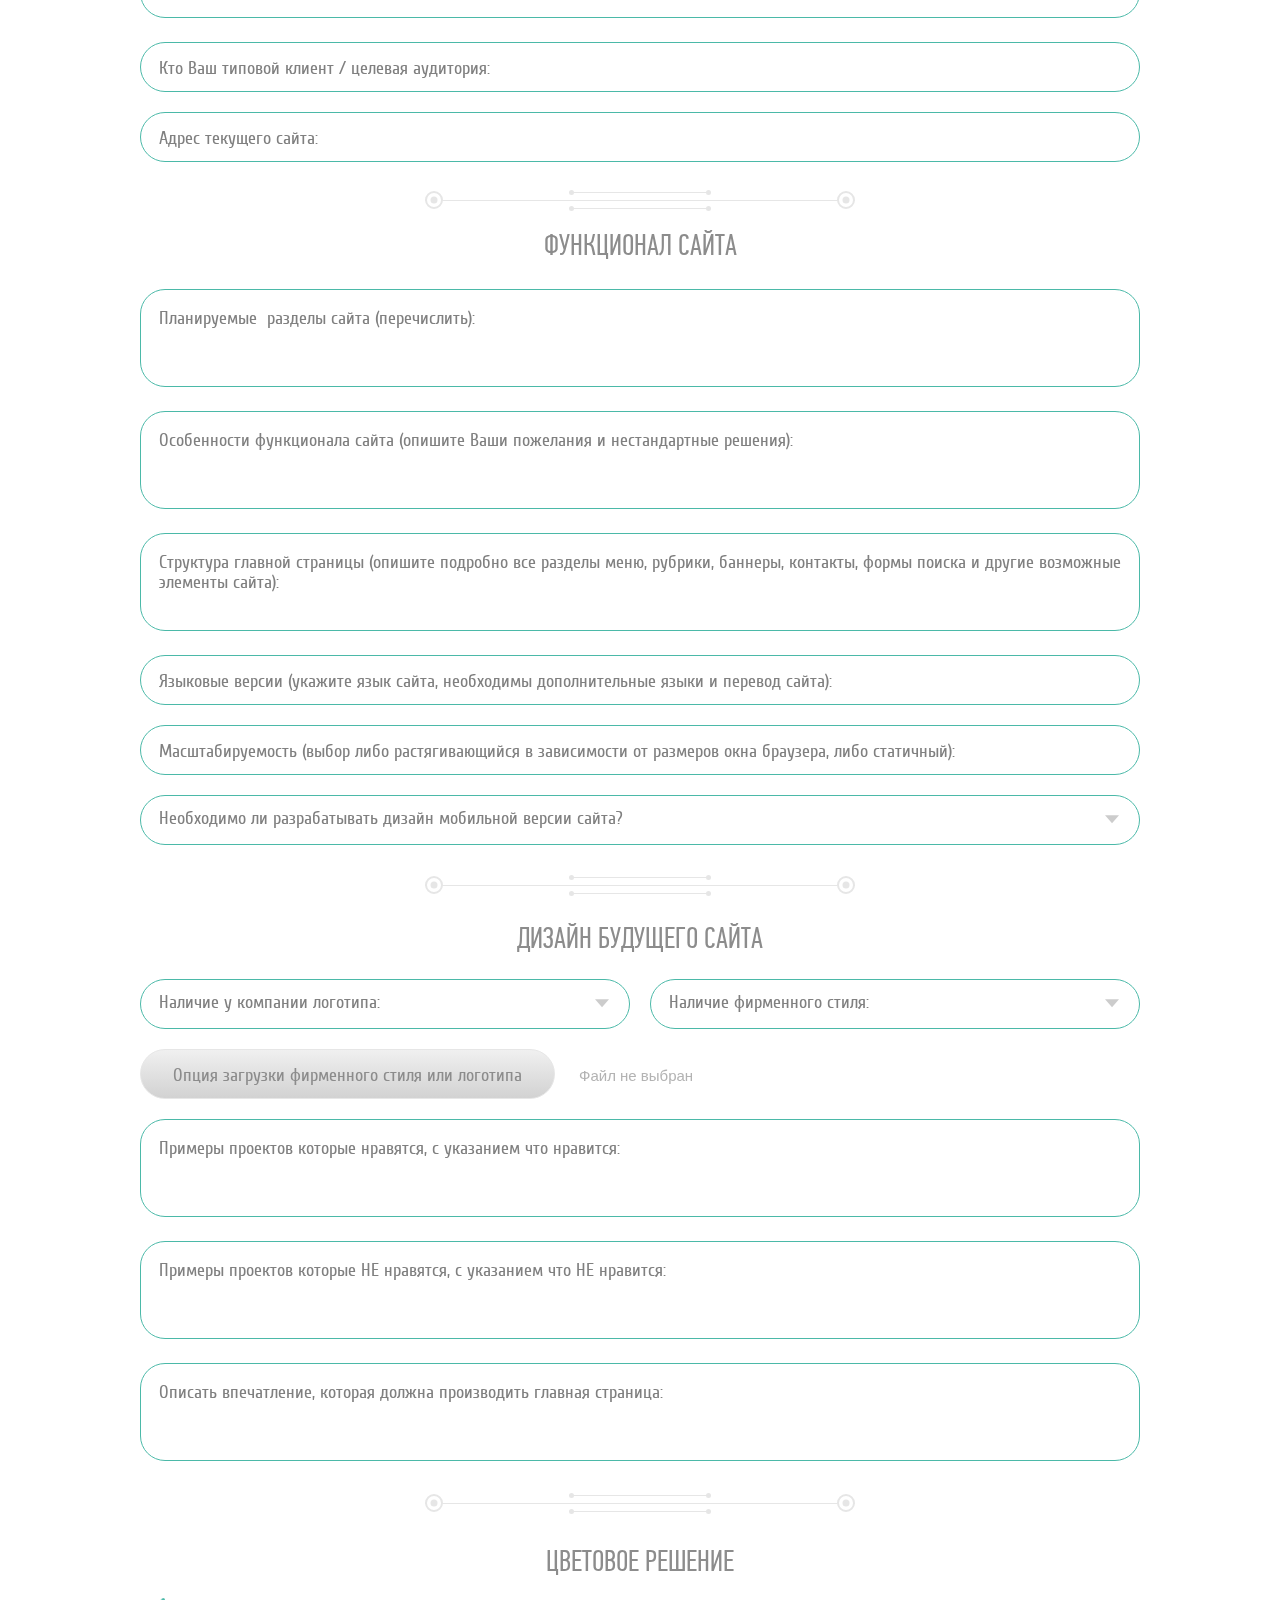
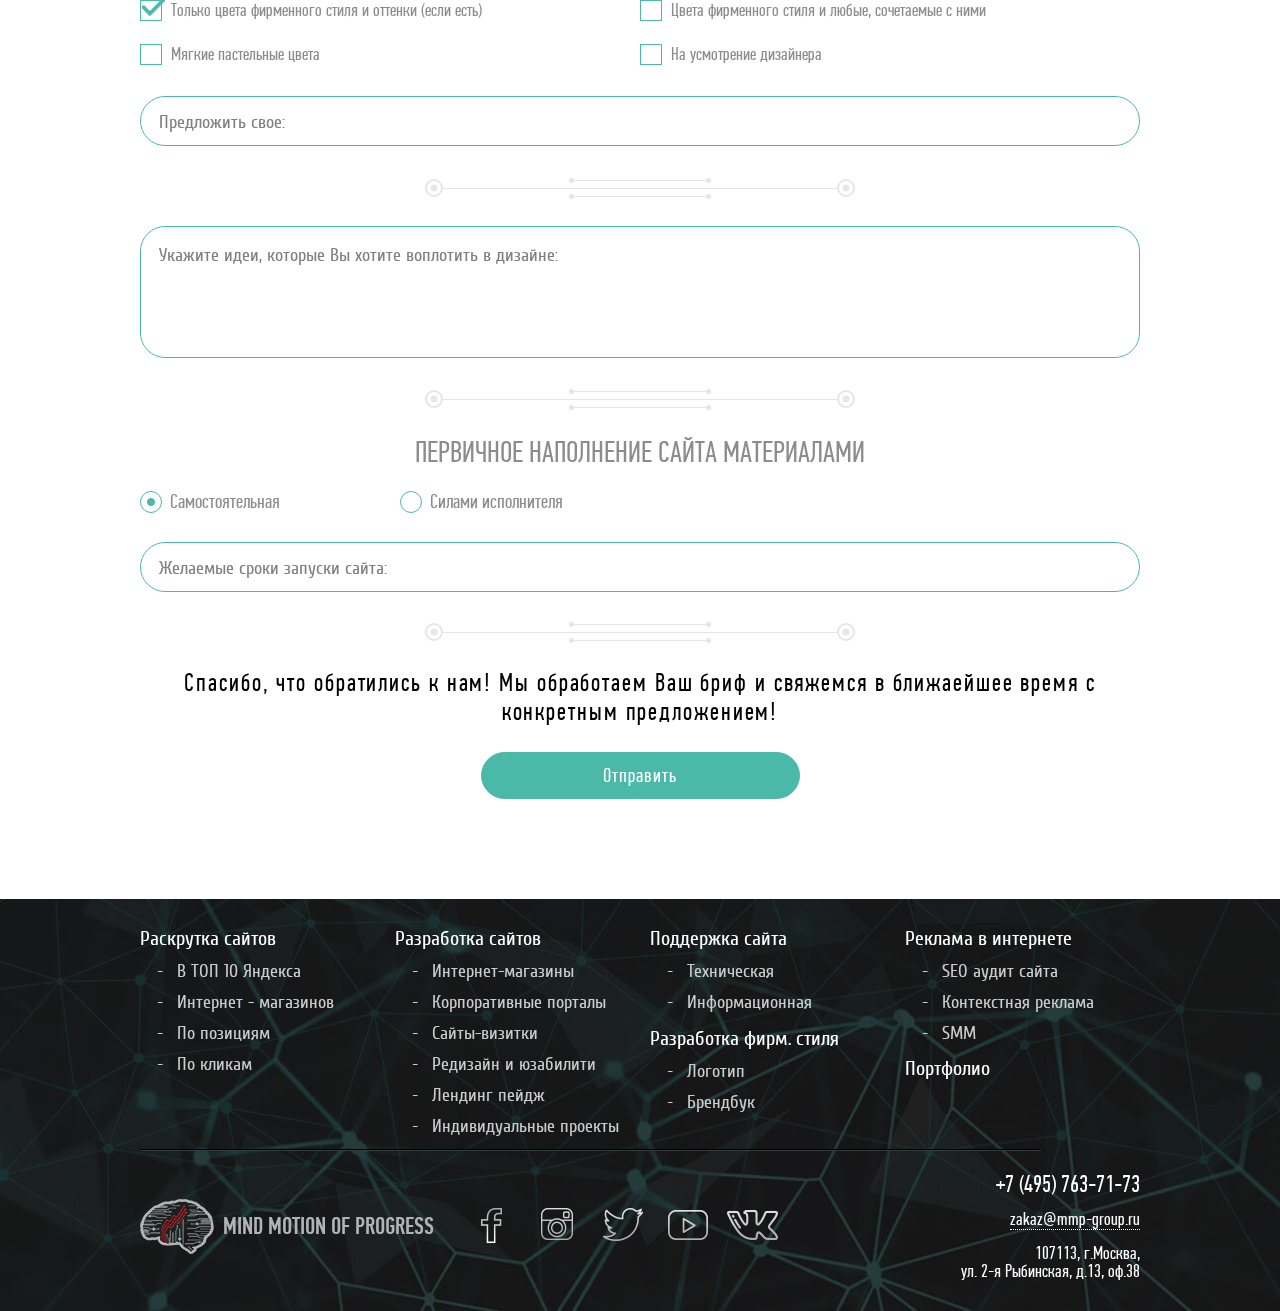
<file: brif.html>
<!DOCTYPE html>
<html lang="en">
<head>
    <meta charset="UTF-8">
    <meta name="viewport" content="width=device-width, initial-scale=1.0">
    <meta http-equiv="X-UA-Compatible" content="ie=edge">
    <title>Бриф</title>
    <link rel="icon" type="image/x-icon" href="favicon-2.ico">
    <link rel="stylesheet" href="css/jquery.formstyler.css">
    <link rel="stylesheet" href="css/style.css">
</head>
<body>
    <div class="wrapper-brif">
        <header>
            <div class="container">
                <div class="flex-container vertical between">
                    <a href="index.html" class="logo">
                        <img src="img/logo.png" alt="">
                    </a>
                    <a href="#" class="brif">Заполнить бриф</a>
                    <div class="contact">
                        <a href="#" class="number">+7 (495) 481-33-50</a>
                        <a href="#" class="mail">zakaz@mmp-group.ru</a>
                    </div>
                    <a href="#discuss-poject" class="btn btn-small btn-transparent c-light-green">Обсудить Ваш проект</a>
                    <div class="lang">
                        <a href="#" class="ru">рус</a>
                        <ul class="lang-list">
                            <li><a href="#" class="ru">рус</a></li>
                            <li><a href="#" class="en">eng</a></li>
                            <li><a href="#" class="de">de</a></li>
                            <li><a href="#" class="fr">fra</a></li>
                            <li><a href="#" class="it">it</a></li>
                            <li><a href="#" class="es">es</a></li>
                        </ul>
                    </div>
                </div>
                <div class="line d-n-768">
                    <span class="left"></span>
                    <span class="right"></span>
                </div>
                <nav class="navigation flex-container between c-light-green" id="menu">
                    <div class="mobile-menu-top">
                        <div class="lang">
                            <a href="#" class="ru">рус</a>
                            <ul class="lang-list">
                                <li><a href="#" class="ru">рус</a></li>
                                <li><a href="#" class="en">eng</a></li>
                                <li><a href="#" class="de">de</a></li>
                                <li><a href="#" class="fr">fra</a></li>
                                <li><a href="#" class="it">it</a></li>
                                <li><a href="#" class="es">es</a></li>
                            </ul>
                        </div>
                        <div class="contact">
                            <a href="#" class="number">+7 (495) 481-33-50</a>
                            <a href="#" class="mail">zakaz@mmp-group.ru</a>
                        </div>
                        <a href="#discuss-poject" class="btn btn-small btn-transparent c-light-green">Обсудить Ваш проект</a>
                        <a href="#" class="brif">Заполнить бриф</a>
                        <a href="#" class="close-menu-btn">
                            <span></span>
                            <span></span>
                        </a>
                    </div>
                    <a href="#" class="sites">Сайты</a>
                    <a href="#" class="about-us">О нас</a>
                    <a href="#" class="advertising">Реклама</a>
                    <a href="#" class="support">Техподдержка</a>
                    <a href="#" class="contacts">Контакты</a>
                    <a href="#" class="full">Проекты под ключ</a>
                </nav>
            </div>
            <div class="three-lines">
                <span class="left"></span>
                <span class="right"></span>
            </div>
        </header>
        <main>
            <section class="brif-page circuit">
                <div class="container">
                    <h2 class="c-light-green">Заполнить бриф</h2>
                    <div class="neuron-line"></div>
                    <form action="" class="brif-form">
                        <div class="brif-section">
                            <div class="input w-50 pull-left">
                                <input type="text" name="name-company" id="name-company" placeholder="Название компании:">
                            </div>
                            <div class="select w-50 pull-right">
                                <select name="type-site" id="type-site" data-placeholder="Тип требующегося сайта:">
                                    <option></option>
                                    <option value="1">Промо-сайт (Продвижение товаров и услуг)</option>
                                    <option value="2">Сайт-визитка (Общая информация о компании и ее координаты)</option>
                                    <option value="3">Корпоративный сайт (Подробная информация о компании. Каталог товаров и/или услуг, Без возможности оформления заказов на сайте.)</option>
                                    <option value="4">Интернет-магазин (Продажа товаров и/или услуг с заказом и оплатой товаров.)</option>
                                    <option value="5">Информационный портал (Предоставление посетителям большого объема различной информации.)</option>
                                    <option value="6">Ваш вариант (опишите)</option>
                                </select>
                            </div>
                            <div class="textarea">
                                <textarea name="desc-targets-tasks" id="desc-targets-tasks" placeholder="Описание целей и задач сайта."></textarea>
                            </div>
                        </div>
                        <div class="three-lines">
                            <div class="small-line top"></div>
                            <span class="left"></span>
                            <span class="right"></span>
                            <div class="small-line bottom"></div>
                        </div>
                        <div class="brif-section">
                            <h3>Контактные данные:</h3>
                            <div class="input w-50 pull-left">
                                <input type="text" min="2" name="brif-name" id="brif-name" placeholder="Ваше имя:">
                            </div>
                            <div class="input w-50 pull-right">
                                <input type="number" min="6" name="brif-phone" id="brif-phone" placeholder="Телефон:">
                            </div>
                            <div class="input w-50 pull-left">
                                <input type="email" min="2" name="brif-mail" id="brif-mail" placeholder="E-mail">
                            </div>
                            <div class="input w-50 pull-right">
                                <input type="text" min="2" name="skype" id="skype" placeholder="Skype/Telegram:">
                            </div>
                        </div>
                        <div class="three-lines">
                            <div class="small-line top"></div>
                            <span class="left"></span>
                            <span class="right"></span>
                            <div class="small-line bottom"></div>
                        </div>
                        <div class="brif-section class-for-perfect">
                            <h3>Предпочтение по работе по договору (Выберите предпочтительный вариант или оба):</h3>
                            <div class="checkbox-faces-wrap">
                                <div class="checkbox">
                                    <div class="wrapcheckbox">
                                        <input type="checkbox" name="entity" id="entity">
                                        <label for="entity">С юридическим лицом</label>
                                    </div>
                                </div>
                                <div class="checkbox">
                                    <div class="wrapcheckbox">
                                        <input type="checkbox" name="individual" id="individual">
                                        <label for="individual">С физичиским лицом</label>
                                    </div>
                                </div>
                            </div>
                        </div>
                        <div class="three-lines">
                            <div class="small-line top"></div>
                            <span class="left"></span>
                            <span class="right"></span>
                            <div class="small-line bottom"></div>
                        </div>
                        <div class="brif-section brif-section-second">
                            <h3>Прикрепить техническое задание (при наличии)</h3>
                            <p>Формат файла: pdf, jpg, doc, docs, xlsx. Допустимый объем не более 20 МБ</p>
                            <input type="file" name="brif-tech-task" id="brif-tech-task">
                            <label for="brif-tech-task">Загрузить ТЗ или свой бриф <span class="name-file"></span></label>
                            <span class="file-not-selected">Файл не выбран</span>
                        </div>
                        <div class="three-lines">
                            <div class="small-line top"></div>
                            <span class="left"></span>
                            <span class="right"></span>
                            <div class="small-line bottom"></div>
                        </div>
                        <div class="brif-section class-for-perfect2">
                            <div class="input">
                                <input type="text" name="sphere-company" id="sphere-company" placeholder="Сфера деятельности компании:">
                            </div>
                            <div class="textarea">
                                <textarea name="advantage" id="advantage" placeholder="Описание основных преимуществ компании:"></textarea>
                            </div>
                            <div class="textarea">
                                <textarea name="products" id="products" placeholder="Описание основных товаров/услуг:"></textarea>
                            </div>
                            <div class="input">
                                <input type="text" name="type-client" id="type-client" placeholder="Кто Ваш типовой клиент / целевая аудитория:">
                            </div>
                            <div class="input">
                                <input type="text" name="address-current-site" id="address-current-site" placeholder="Адрес текущего сайта:">
                            </div>
                        </div>
                        <div class="three-lines">
                            <div class="small-line top"></div>
                            <span class="left"></span>
                            <span class="right"></span>
                            <div class="small-line bottom"></div>
                        </div>
                        <div class="brif-section class-for-perfect3">
                            <h3>Функционал сайта</h3>
                            <div class="textarea">
                                <textarea name="sections-site" id="sections-site" placeholder="Планируемые  разделы сайта (перечислить):"></textarea>
                            </div>
                            <div class="textarea">
                                <textarea name="functional-site" id="functional-site" placeholder="Особенности функционала сайта (опишите Ваши пожелания и нестандартные решения):"></textarea>
                            </div>
                            <div class="textarea">
                                <textarea name="main-page-site" id="main-page-site" placeholder="Структура главной страницы (опишите подробно все разделы меню, рубрики, баннеры, контакты, формы поиска и другие возможные элементы сайта):"></textarea>
                            </div>
                            <div class="input">
                                <input type="text" name="language-site" id="language-site" placeholder="Языковые версии (укажите язык сайта, необходимы дополнительные языки и перевод сайта):">
                            </div>
                            <div class="input">
                                <input type="text" name="resize-site" id="resize-site" placeholder="Масштабируемость (выбор либо растягивающийся в зависимости от размеров окна браузера, либо статичный):">
                            </div>
                            <div class="select">
                                <select name="adaptive-design" id="adaptive-design" data-placeholder="Необходимо ли разрабатывать дизайн мобильной версии сайта?">
                                    <option></option>
                                    <option value="">Да</option>
                                    <option value="">Нет</option>
                                </select>
                            </div>
                        </div>
                        <div class="three-lines">
                            <div class="small-line top"></div>
                            <span class="left"></span>
                            <span class="right"></span>
                            <div class="small-line bottom"></div>
                        </div>
                        <div class="brif-section class-for-perfect4">
                            <h3>Дизайн будущего сайта</h3>
                            <div class="select w-50 pull-left">
                                <select name="has-logo" id="has-logo" data-placeholder="Наличие у компании логотипа:">
                                    <option></option>
                                    <option value="">Да</option>
                                    <option value="">Нет</option>
                                </select>
                            </div>
                            <div class="select w-50 pull-right">
                                <select name="has-style" id="has-style" data-placeholder="Наличие фирменного стиля:">
                                    <option></option>
                                    <option value="">Да</option>
                                    <option value="">Нет</option>
                                </select>
                            </div>
                            <div class="wrap-logo-style">
                                <input type="file" name="logo-style" id="logo-style">
                                <label for="logo-style">Опция загрузки фирменного стиля или логотипа <span class="name-file"></span></label>
                                <span class="file-not-selected">Файл не выбран</span>
                            </div>
                            <div class="textarea">
                                <textarea name="what-like" id="what-like" placeholder="Примеры проектов которые нравятся, с указанием что нравится:"></textarea>
                            </div>
                            <div class="textarea">
                                <textarea name="what-not-like" id="what-not-like" placeholder="Примеры проектов которые НЕ нравятся, с указанием что НЕ нравится:"></textarea>
                            </div>
                            <div class="textarea">
                                <textarea name="feature-main-page" id="feature-main-page" placeholder="Описать впечатление, которая должна производить главная страница:"></textarea>
                            </div>
                        </div>
                        <div class="three-lines">
                            <div class="small-line top"></div>
                            <span class="left"></span>
                            <span class="right"></span>
                            <div class="small-line bottom"></div>
                        </div>
                        <div class="brif-section class-for-perfect5">
                            <h3>Цветовое решение</h3>
                            <div class="wrap-checkbox-top">
                                <div class="checkbox">
                                    <div class="wrapcheckbox">
                                        <input type="checkbox" name="firm-style-color" id="firm-style-color" checked>
                                        <label for="firm-style-color">Только цвета фирменного стиля и оттенки (если есть)</label>
                                    </div>
                                </div>
                                <div class="checkbox">
                                    <div class="wrapcheckbox">
                                        <input type="checkbox" name="any-style-color" id="any-style-color"> 
                                        <label for="any-style-color">Цвета фирменного стиля и любые, сочетаемые с ними</label>
                                    </div>
                                </div>
                                <div class="checkbox">
                                    <div class="wrapcheckbox">
                                        <input type="checkbox" name="soft-color" id="soft-color">
                                        <label for="soft-color">Мягкие пастельные цвета</label>
                                    </div>
                                </div>
                                <div class="checkbox">
                                    <div class="wrapcheckbox">
                                        <input type="checkbox" name="designe-color" id="designe-color">
                                        <label for="designe-color">На усмотрение дизайнера</label>
                                    </div>
                                </div>
                            </div>
                            <div class="input">
                                <input type="text" name="your-color" id="your-color" placeholder="Предложить свое:">
                            </div>
                        </div>
                        <div class="three-lines">
                            <div class="small-line top"></div>
                            <span class="left"></span>
                            <span class="right"></span>
                            <div class="small-line bottom"></div>
                        </div>
                        <div class="brif-section class-for-perfect6">
                            <div class="textarea">
                                <textarea name="your-ideas" id="your-ideas" placeholder="Укажите идеи, которые Вы хотите воплотить в дизайне:"></textarea>
                            </div>
                        </div>
                        <div class="three-lines">
                            <div class="small-line top"></div>
                            <span class="left"></span>
                            <span class="right"></span>
                            <div class="small-line bottom"></div>
                        </div>
                        <div class="brif-section class-for-perfect7">
                            <h3>Первичное наполнение сайта материалами</h3>
                            <div class="wrap-radio-flex">
                                <div class="radio radio-flex">
                                    <div class="radio-wrap">
                                        <input type="radio" name="company-content" id="yourself-content" checked>
                                        <label for="yourself-content">Самостоятельная</label>
                                    </div>
                                </div>
                                <div class="radio radio-flex">
                                    <div class="radio-wrap">
                                        <input type="radio" name="company-content" id="company-content">
                                        <label for="company-content">Силами исполнителя</label>
                                    </div>
                                </div>
                            </div>
                            <div class="input">
                                <input type="text" name="date-start" id="date-start" placeholder="Желаемые сроки запуски сайта:">
                            </div>    
                        </div>
                        <div class="three-lines">
                            <div class="small-line top"></div>
                            <span class="left"></span>
                            <span class="right"></span>
                            <div class="small-line bottom"></div>
                        </div>
                        <div class="wrap-last-text">
                            <p>Спасибо, что обратились к нам! Мы обработаем Ваш бриф и свяжемся в ближаейшее время с конкретным предложением!</p>
                        </div>
                        <div class="btn-wrap">
                            <button type="submit" class="btn btn-green btn-big c-white">Отправить</button>
                        </div>
                    </form>
                </div>
            </section>
        </main>
        <footer>
            <div class="container">
                <div class="footer-links-wrap">
                    <ul class="promotion-sites">
                        <li><a href="#">Раскрутка сайтов</a></li>
                        <li><a href="#">В ТОП 10 Яндекса</a></li>
                        <li><a href="#">Интернет - магазинов</a></li>
                        <li><a href="#">По позициям</a></li>
                        <li><a href="#">По кликам</a></li>
                    </ul>
                    <ul class="developing-sites">
                        <li><a href="#">Разработка сайтов</a></li>
                        <li><a href="#">Интернет-магазины</a></li>
                        <li><a href="#">Корпоративные порталы</a></li>
                        <li><a href="#">Сайты-визитки</a></li>
                        <li><a href="#">Редизайн и юзабилити</a></li>
                        <li><a href="#">Лендинг пейдж</a></li>
                        <li><a href="#">Индивидуальные проекты</a></li>
                    </ul>
                    <ul class="support-sites">
                        <li><a href="#">Поддержка сайта</a></li>
                        <li><a href="#">Техническая</a></li>
                        <li><a href="#">Информационная</a></li>
                    </ul>
                    <ul class="developing-style">
                        <li><a href="#">Разработка фирм. стиля</a></li>
                        <li><a href="#">Логотип</a></li>
                        <li><a href="#">Брендбук</a></li>
                    </ul>
                    <ul class="adversting-to-internet">
                        <li><a href="#">Реклама в интернете</a></li>
                        <li><a href="#">SEO аудит сайта</a></li>
                        <li><a href="#">Контекстная реклама</a></li>
                        <li><a href="#">SMM</a></li>
                    </ul>
                    <ul class="portfolio">
                        <li><a href="#">Портфолио</a></li>
                    </ul>
                </div>
                <div class="flex-container between vertical">
                    <div class="logo">
                        <img src="img/footer-logo.png" alt="">
                        <span>Mind motion of progress</span>
                    </div>
                    <div class="social">
                        <a href="#" class="fb"></a>
                        <a href="#" class="insta"></a>
                        <a href="#" class="twitter"></a>
                        <a href="#" class="youtube"></a>
                        <a href="#" class="vk"></a>
                    </div>
                    <div class="address c-white">
                        <span class="phone">+7 (495) 763-71-73</span>
                        <span>zakaz@mmp-group.ru</span>
                        <p>107113, г.Москва,<br> ул. 2-я Рыбинская, д.13, оф.38</p>
                    </div>
                </div>
            </div>
        </footer>
    </div>

    <!-- modal "i want site too" -->
    <div class="overlay">
        <div class="wrap-modal"></div>
        <div class="modal discount" id="i-want-site">
            <a href="#" class="close-modal">
                <span></span>
                <span></span>
            </a>
            <div class="modal-content">
                <h2 class="c-light-green">Заявка с сайта на скидку:</h2>
                <h2 class="c-grey">"Хочу такой же сайт"</h2>
                <div class="neuron-line"></div>
                <p>Контактные данные:</p>
                <span>+ 7 (495) 567-09-00</span>
            </div>
        </div>
    </div>

    <div class="overlay">
        <div class="wrap-modal"></div>
        <div class="modal get-order" id="thanks-order">
            <a href="#" class="close-modal">
                <span></span>
                <span></span>
            </a>
            <div class="modal-content">
                <h2 class="c-light-green">Спасибо! мы рады получить</h2>
                <h2 class="c-light-green">Вашу заявку</h2>
                <div class="neuron-line"></div>
                <p>В ближайшее время наш менеджер свяжется с Вами,
                а пока можете посмотреть наши аккаунты в соцсетях</p>
                <ul class="social">
                    <li><a href="#" class="fb"></a></li>
                    <li><a href="#" class="insta"></a></li>
                    <li><a href="#" class="twitter"></a></li>
                    <li><a href="#" class="youtube"></a></li>
                    <li><a href="#" class="vk"></a></li>
                </ul>
                <p>Благодарим за обращение в нашу компанию!</p>
            </div>
        </div>
    </div>

    <div class="overlay">
        <div class="wrap-modal"></div>
        <div class="modal bonus">
            <a href="#" class="close-modal">
                <span></span>
                <span></span>
            </a>
            <div class="modal-content">
                <h2 class="c-light-green">Бонус</h2>
                <div class="neuron-line"></div>
                <p class="warning"><span>Стойте!</span>У нас есть выгодное предложение для вас!</p>
                <p>Отправьте заявку на бесплатную консультацию и получите скидку на наши услуги 30%</p>
                <img src="img/prize.png" alt="">
                <form>
                    <input type="text" name="bonus-phone" placeholder="Ваш телефон:">
                    <button type="submit" class="btn btn-big btn-green c-white">Жду звонка</button>
                </form>
            </div>
        </div>
    </div>

    <div class="overlay">
        <div class="wrap-modal"></div>
        <div class="modal error-order">
            <a href="#" class="close-modal">
                <span></span>
                <span></span>
            </a>
            <div class="modal-content">
                <h2 class="c-grey">Ваша заявка не была отправлена</h2>
                <div class="neuron-line"></div>
                <p>Произошла ошибка, проверьте все данные и повторите еще раз!</p>
            </div>
        </div>
    </div>

    <div class="overlay">
        <div class="wrap-modal"></div>
        <div class="modal chose-us" id="chose-us">
            <a href="#" class="close-modal">
                <span></span>
                <span></span>
            </a>
            <div class="modal-content">
                <h2 class="c-light-green">Спасибо, что выбрали наш</h2>
                <h2 class="c-light-green">профессионализм и креатив!</h2>
                <div class="neuron-line"></div>
                <p>В ближайшее время наш менеджер свяжется с Вами,
                а пока можете посмотреть наши аккаунты в соцсетях</p>
                <ul class="social flex-container vertical between">
                    <li><a href="#" class="fb"></a></li>
                    <li><a href="#" class="insta"></a></li>
                    <li><a href="#" class="twitter"></a></li>
                    <li><a href="#" class="youtube"></a></li>
                    <li><a href="#" class="vk"></a></li>
                </ul>
            </div>
        </div>
    </div>

    <div class="overlay">
        <div class="wrap-modal"></div>
        <div class="modal" id="discuss-poject">
            <a href="#" class="close-modal">
                <span></span>
                <span></span>
            </a>
            <div class="modal-content">
                <h2 class="c-light-green">Начать ваш проект</h2>
                <div class="neuron-line"></div>
                <form for="" id="feedback-form-discuss-project">
                    <div class="input">
                        <input type="text" name="begin-project-name" id="begin-project-name" placeholder="Ваше имя:">
                        <span class="error-box"></span>
                    </div>
                    <div class="input">
                        <input type="text" name="begin-project-phone" id="begin-project-phone" placeholder="Ваш телефон:">
                        <span class="error-box"></span>
                    </div>
                    <input type="file" name="tech-task" id="tech-task">
                    <label for="tech-task">Приложить файл (ТЗ) не более 10 Мб</label>
                    <button type="submit" class="btn btn-big btn-green c-white">Позвоните мне</button>
                </form>
            </div>
        </div>
    </div>

    <div class="overlay">
        <div class="wrap-modal"></div>
        <div class="modal" id="consultation">
            <a href="#" class="close-modal">
                <span></span>
                <span></span>
            </a>
            <div class="modal-content">
                <h2 class="c-light-green">Консультация по телефону</h2>
                <div class="neuron-line-red"></div>
                <form for="" id="feedback-form-consultation">
                    <div class="input">
                        <input type="text" name="consultation-project-name" id="consultation-project-name" placeholder="Ваше имя:">
                        <span class="error-box"></span>
                    </div>
                    <div class="input">
                        <input type="text" name="consultation-project-phone" id="consultation-project-phone" placeholder="Ваш телефон:">
                        <span class="error-box"></span>
                    </div>
                    <input type="file" name="consultation-tech-task" id="consultation-tech-task">
                    <label for="tech-task">Приложить файл (ТЗ) не более 10 Мб</label>
                    <button type="submit" class="btn btn-big btn-green c-white">Позвоните мне</button>
                </form>
                <a href="#" class="brif">Заполнить бриф</a>
            </div>
        </div>
    </div>

    <div class="overlay">
        <div class="wrap-modal"></div>
        <div class="modal" id="i-want-site-form">
            <a href="#" class="close-modal">
                <span></span>
                <span></span>
            </a>
            <div class="modal-content">
                <h2 class="c-light-green">Хочу такой же сайт</h2>
                <div class="neuron-line-red"></div>
                <form for="" id="feedback-form-want-project">
                    <div class="input">
                        <input type="text" name="want-project-name" id="want-project-name" placeholder="Ваше имя:">
                        <span class="error-box"></span>
                    </div>
                    <div class="input">
                        <input type="text" name="want-project-phone" id="want-project-phone" placeholder="Ваш телефон:">
                        <span class="error-box"></span>
                    </div>
                    <div class="input">
                        <input type="text" name="want-project-link" id="want-project-link" placeholder="Хочу такой же(ссылка на сайт)">
                        <span class="error-box"></span>
                    </div>
                    <button type="submit" class="btn btn-big btn-green c-white">Хочу такой сайт</button>
                </form>
            </div>
        </div>
    </div>

    <script type="text/javascript" src="https://ajax.googleapis.com/ajax/libs/jquery/3.2.1/jquery.min.js"></script>
    <script src="js/slick.min.js"></script>
    <script src="js/jquery.formstyler.min.js"></script>
    <script src="js/wow.min.js"></script>
    <script src="js/jquery.slicknav.min.js"></script>
    <script src="js/validation.js"></script>
    <script src="js/init.js"></script>
</body>
</html>
</file>
<file: css/style.css>
@charset "UTF-8";
@font-face {
  font-family: 'bebas_neue_cyrillicregular';
  src: url("../fonts/bebas_neue_cyrillic.eot");
  src: url("../fonts/bebas_neue_cyrillic.eot?#iefix") format("embedded-opentype"), url("../fonts/bebas_neue_cyrillic.woff2") format("woff2"), url("../fonts/bebas_neue_cyrillic.woff") format("woff"), url("../fonts/bebas_neue_cyrillic.ttf") format("truetype");
  font-weight: normal;
  font-style: normal; }

@font-face {
  font-family: 'cuprumregular';
  src: url("../fonts/cuprum.eot");
  src: url("../fonts/cuprum.eot?#iefix") format("embedded-opentype"), url("../fonts/cuprum.woff2") format("woff2"), url("../fonts/cuprum.woff") format("woff"), url("../fonts/cuprum.ttf") format("truetype");
  font-weight: normal;
  font-style: normal; }

@font-face {
  font-family: 'cuprum-regular';
  src: url("../fonts/cuprum-regular.eot");
  src: url("../fonts/cuprum-regular.eot?#iefix") format("embedded-opentype"), url("../fonts/cuprum-regular.woff2") format("woff2"), url("../fonts/cuprum-regular.woff") format("woff"), url("../fonts/cuprum-regular.ttf") format("truetype");
  font-weight: normal;
  font-style: normal; }

@font-face {
  font-family: 'pf_din_text_comp_probold';
  src: url("../fonts/pfdintextcomppro-bold.eot");
  src: url("../fonts/pfdintextcomppro-bold.eot?#iefix") format("embedded-opentype"), url("../fonts/pfdintextcomppro-bold.woff2") format("woff2"), url("../fonts/pfdintextcomppro-bold.woff") format("woff"), url("../fonts/pfdintextcomppro-bold.ttf") format("truetype");
  font-weight: normal;
  font-style: normal; }

@font-face {
  font-family: 'pf_din_text_comp_proitalic';
  src: url("../fonts/pfdintextcomppro-italic.eot");
  src: url("../fonts/pfdintextcomppro-italic.eot?#iefix") format("embedded-opentype"), url("../fonts/pfdintextcomppro-italic.woff2") format("woff2"), url("../fonts/pfdintextcomppro-italic.woff") format("woff"), url("../fonts/pfdintextcomppro-italic.ttf") format("truetype");
  font-weight: normal;
  font-style: normal; }

@font-face {
  font-family: 'pf_din_text_comp_prolight';
  src: url("../fonts/pfdintextcomppro-light.eot");
  src: url("../fonts/pfdintextcomppro-light.eot?#iefix") format("embedded-opentype"), url("../fonts/pfdintextcomppro-light.woff2") format("woff2"), url("../fonts/pfdintextcomppro-light.woff") format("woff"), url("../fonts/pfdintextcomppro-light.ttf") format("truetype");
  font-weight: normal;
  font-style: normal; }

@font-face {
  font-family: 'pf_din_text_comp_promedium';
  src: url("../fonts/pfdintextcomppro-medium.eot");
  src: url("../fonts/pfdintextcomppro-medium.eot?#iefix") format("embedded-opentype"), url("../fonts/pfdintextcomppro-medium.woff2") format("woff2"), url("../fonts/pfdintextcomppro-medium.woff") format("woff"), url("../fonts/pfdintextcomppro-medium.ttf") format("truetype");
  font-weight: normal;
  font-style: normal; }

@font-face {
  font-family: 'pf_din_text_comp_proregular';
  src: url("../fonts/pfdintextcomppro-regular.eot");
  src: url("../fonts/pfdintextcomppro-regular.eot?#iefix") format("embedded-opentype"), url("../fonts/pfdintextcomppro-regular.woff2") format("woff2"), url("../fonts/pfdintextcomppro-regular.woff") format("woff"), url("../fonts/pfdintextcomppro-regular.ttf") format("truetype");
  font-weight: normal;
  font-style: normal; }

@font-face {
  font-family: 'pf_din_text_comp_prothin';
  src: url("../fonts/pfdintextcomppro-thin.eot");
  src: url("../fonts/pfdintextcomppro-thin.eot?#iefix") format("embedded-opentype"), url("../fonts/pfdintextcomppro-thin.woff2") format("woff2"), url("../fonts/pfdintextcomppro-thin.woff") format("woff"), url("../fonts/pfdintextcomppro-thin.ttf") format("truetype");
  font-weight: normal;
  font-style: normal; }

@font-face {
  font-family: 'pf_din_text_comp_proXBlk';
  src: url("../fonts/pfdintextcomppro-xblack.eot");
  src: url("../fonts/pfdintextcomppro-xblack.eot?#iefix") format("embedded-opentype"), url("../fonts/pfdintextcomppro-xblack.woff2") format("woff2"), url("../fonts/pfdintextcomppro-xblack.woff") format("woff"), url("../fonts/pfdintextcomppro-xblack.ttf") format("truetype");
  font-weight: normal;
  font-style: normal; }

@font-face {
  font-family: 'pf_din_text_comp_proXTh';
  src: url("../fonts/pfdintextcomppro-xthin.eot");
  src: url("../fonts/pfdintextcomppro-xthin.eot?#iefix") format("embedded-opentype"), url("../fonts/pfdintextcomppro-xthin.woff2") format("woff2"), url("../fonts/pfdintextcomppro-xthin.woff") format("woff"), url("../fonts/pfdintextcomppro-xthin.ttf") format("truetype");
  font-weight: normal;
  font-style: normal; }

/*general setting start*/
* {
  -webkit-box-sizing: border-box;
  box-sizing: border-box;
  outline: none; }

input, button, textarea {
  -webkit-box-sizing: border-box;
  -moz-box-sizing: border-box;
  box-sizing: border-box;
  -webkit-appearance: none;
  -moz-appearance: none;
  appearance: none; }

h1, h2, h3, h4, h5, h6, p {
  margin: 0; }

a {
  text-decoration: none;
  color: inherit; }

a:hover,
a:focus,
a:active,
a:visited {
  text-decoration: none;
  outline: none;
  color: inherit; }

ul, ol {
  margin: 0;
  padding: 0;
  list-style: none; }

img {
  max-width: 100%;
  border: none; }

input, button, textarea {
  margin: 0;
  padding: 0;
  border: none;
  outline: none; }

body {
  background: #fff;
  background-size: cover;
  color: #4c4c4c;
  margin: 0 auto;
  font: 18px/1 "pf_din_text_comp_proregular", helvetica, sans-serif;
  padding: 0; }

/*general setting end*/
.container {
  max-width: 1000px;
  margin: 0 auto; }
  @media (max-width: 1023px) {
    .container {
      padding: 0 26px; } }
  @media (max-width: 991px) {
    .container {
      padding: 0 50px; } }
  @media (max-width: 419px) {
    .container {
      padding: 0 15px; } }

@media (max-width: 991px) {
  .row {
    margin: 0 -15px; } }

.flex-container {
  display: -webkit-box;
  display: -webkit-flex;
  display: -ms-flexbox;
  display: flex; }

.between {
  -webkit-box-pack: justify;
  -webkit-justify-content: space-between;
  -ms-flex-pack: justify;
  justify-content: space-between; }

.around {
  -webkit-justify-content: space-around;
  -ms-flex-pack: distribute;
  justify-content: space-around; }

.vertical {
  -webkit-box-align: center;
  -webkit-align-items: center;
  -ms-flex-align: center;
  align-items: center; }

.direction {
  -webkit-box-orient: vertical;
  -webkit-box-direction: normal;
  -webkit-flex-direction: column;
  -ms-flex-direction: column;
  flex-direction: column; }

.flex-wrap {
  -webkit-flex-wrap: wrap;
  -ms-flex-wrap: wrap;
  flex-wrap: wrap; }

.c-light-green,
a.c-light-green {
  color: #4bb9a8; }

.c-white,
a.c-white {
  color: #fff; }

.c-grey {
  color: #838383; }

.btn-wrap {
  text-align: center; }

.btn {
  line-height: 45px;
  display: inline-block;
  border: 1px solid #4bb9a8;
  border-radius: 25px;
  text-align: center;
  font-size: 20px;
  font-family: "pf_din_text_comp_proregular";
  -webkit-transition: all .2s linear;
  -o-transition: all .2s linear;
  transition: all .2s linear;
  margin: 0 9px;
  cursor: pointer;
  letter-spacing: 1px; }
  @media (max-width: 599px) {
    .btn {
      margin: 0; } }
  .btn + .btn {
    margin-top: 30px; }
  .btn:hover {
    -webkit-box-shadow: inset 1px 1px 5px rgba(0, 0, 0, 0.35);
    box-shadow: inset 1px 1px 5px rgba(0, 0, 0, 0.35); }

.btn-small {
  width: 190px; }

.btn-big {
  width: 319px; }
  @media (max-width: 419px) {
    .btn-big {
      width: 100%; } }

.btn-transparent {
  background-color: transparent; }
  .btn-transparent:hover {
    background-color: #4bb9a8;
    color: #fff;
    border-color: #4bb9a8; }
  .btn-transparent.white-border {
    border-color: #fff; }
    .btn-transparent.white-border:hover {
      border-color: #797979; }

.btn-green {
  background-color: #4bb9a8; }
  .btn-green:hover {
    background-color: #359082;
    border-color: #359082; }

.text-center {
  text-align: center; }

h1 {
  font-family: "pf_din_text_comp_promedium";
  font-size: 60px;
  text-transform: uppercase;
  color: #b2b3b3;
  line-height: 1; }

h2 {
  text-align: center;
  font-family: "pf_din_text_comp_proregular";
  font-size: 40px;
  text-transform: uppercase;
  font-weight: normal;
  line-height: 60px; }
  @media (max-width: 767px) {
    h2 {
      line-height: 50px; } }
  @media (max-width: 767px) and (max-width: 599px) {
    h2 {
      font-size: 36px; } }

h3 {
  font-size: 30px;
  text-align: center;
  color: #8c8c8c;
  font-family: "pf_din_text_comp_proregular";
  text-transform: uppercase; }

h4 {
  font-size: 25px;
  font-family: "cuprumregular"; }

.main-subtitle {
  font-size: 33px;
  text-transform: uppercase;
  font-family: "cuprum-regular";
  line-height: 45px; }

.subtitle {
  font-size: 30px;
  font-family: "cuprum-regular";
  text-align: center; }
  @media (max-width: 599px) {
    .subtitle {
      font-size: 22px; } }

@media (max-width: 991px) {
  .d-n-768 {
    display: none; } }

/* Slider */
.slick-slider {
  position: relative;
  display: block;
  -webkit-box-sizing: border-box;
  box-sizing: border-box;
  -webkit-touch-callout: none;
  -webkit-user-select: none;
  -khtml-user-select: none;
  -moz-user-select: none;
  -ms-user-select: none;
  user-select: none;
  -ms-touch-action: pan-y;
  touch-action: pan-y;
  -webkit-tap-highlight-color: transparent; }

.slick-list {
  position: relative;
  overflow: hidden;
  display: block;
  margin: 0;
  padding: 0; }
  .slick-list:focus {
    outline: none; }
  .slick-list.dragging {
    cursor: pointer;
    cursor: hand; }

.slick-slider .slick-track,
.slick-slider .slick-list {
  -webkit-transform: translate3d(0, 0, 0);
  -moz-transform: translate3d(0, 0, 0);
  -ms-transform: translate3d(0, 0, 0);
  -o-transform: translate3d(0, 0, 0);
  transform: translate3d(0, 0, 0); }

.slick-track {
  position: relative;
  left: 0;
  top: 0;
  display: block; }
  .slick-track:before, .slick-track:after {
    content: "";
    display: table; }
  .slick-track:after {
    clear: both; }
  .slick-loading .slick-track {
    visibility: hidden; }

.slick-slide {
  float: left;
  height: 100%;
  min-height: 1px;
  display: none; }
  [dir="rtl"] .slick-slide {
    float: right; }
  .slick-slide img {
    display: block; }
  .slick-slide.slick-loading img {
    display: none; }
  .slick-slide.dragging img {
    pointer-events: none; }
  .slick-initialized .slick-slide {
    display: block; }
  .slick-loading .slick-slide {
    visibility: hidden; }
  .slick-vertical .slick-slide {
    display: block;
    height: auto;
    border: 1px solid transparent; }

.slick-arrow.slick-hidden {
  display: none; }

.slick-dots {
  text-align: center;
  margin-top: 30px; }
  .slick-dots li {
    display: inline-block;
    vertical-align: middle;
    margin: 0 7.5px; }
    .slick-dots li button {
      height: 15px;
      width: 15px;
      border-radius: 50%;
      color: transparent;
      display: inline-block;
      background-color: transparent;
      border: 1px solid #fff;
      -webkit-transition: all .2s linear;
      -o-transition: all .2s linear;
      transition: all .2s linear;
      cursor: pointer; }
    .slick-dots li.slick-active button {
      background-color: #e62027;
      border-color: #e62027; }

.arrows {
  width: 36px;
  height: 36px;
  position: absolute;
  top: 180px;
  background-color: #359082;
  border-radius: 50%;
  cursor: pointer; }
  .arrows.prev {
    left: 0; }
    .arrows.prev > span {
      position: absolute;
      top: 50%;
      left: 50%;
      -webkit-transform: translateX(-50%) translateY(-50%) rotate(-45deg);
      -ms-transform: translateX(-50%) translateY(-50%) rotate(-45deg);
      transform: translateX(-50%) translateY(-50%) rotate(-45deg);
      width: 10px;
      height: 10px;
      border: 2px solid #fff;
      border-right: none;
      border-bottom: none; }
  .arrows.next {
    right: 0; }
    .arrows.next > span {
      position: absolute;
      top: 50%;
      left: 50%;
      -webkit-transform: translateX(-50%) translateY(-50%) rotate(-45deg);
      -ms-transform: translateX(-50%) translateY(-50%) rotate(-45deg);
      transform: translateX(-50%) translateY(-50%) rotate(-45deg);
      width: 10px;
      height: 10px;
      border: 2px solid #fff;
      border-left: none;
      border-top: none; }

@media (max-width: 991px) {
  #menu {
    display: none; } }

.mobile-menu-top {
  display: none;
  -webkit-box-pack: justify;
  -webkit-justify-content: space-between;
  -ms-flex-pack: justify;
  justify-content: space-between;
  -webkit-box-align: center;
  -webkit-align-items: center;
  -ms-flex-align: center;
  align-items: center;
  padding-bottom: 26px;
  border-bottom: 1px solid #a5dcd4; }
  @media (max-width: 991px) {
    .mobile-menu-top {
      display: -webkit-box;
      display: -webkit-flex;
      display: -ms-flexbox;
      display: flex; } }
  .mobile-menu-top .brif {
    display: none; }
    @media (max-width: 599px) {
      .mobile-menu-top .brif {
        display: block; } }
    .mobile-menu-top .brif::before {
      background: url("../img/brif-white-before.png") no-repeat; }
  .mobile-menu-top .lang {
    display: block; }
    @media (max-width: 599px) {
      .mobile-menu-top .lang {
        display: none; } }
    .mobile-menu-top .lang a::before {
      border-top-color: #fff; }
    .mobile-menu-top .lang .lang-list a {
      color: #4c4c4c; }
  .mobile-menu-top .btn {
    display: block;
    color: #fff;
    border-color: #fff; }
    @media (max-width: 599px) {
      .mobile-menu-top .btn {
        display: none; } }
  @media (max-width: 599px) {
    .mobile-menu-top .contact {
      display: none; } }
  .mobile-menu-top .contact .mail {
    border-color: #fff; }
  .mobile-menu-top .close-menu-btn {
    width: 45px;
    height: 45px;
    border: 2px solid #fff;
    border-radius: 50%;
    position: relative;
    display: inline-block; }
    .mobile-menu-top .close-menu-btn span {
      width: 20px;
      height: 2px;
      background-color: #fff;
      position: absolute;
      top: 50%;
      left: 50%;
      -webkit-transform: translateX(-50%) translateY(-50%) rotate(-45deg);
      -ms-transform: translateX(-50%) translateY(-50%) rotate(-45deg);
      transform: translateX(-50%) translateY(-50%) rotate(-45deg); }
      .mobile-menu-top .close-menu-btn span + span {
        -webkit-transform: translateX(-50%) translateY(-50%) rotate(45deg);
        -ms-transform: translateX(-50%) translateY(-50%) rotate(45deg);
        transform: translateX(-50%) translateY(-50%) rotate(45deg); }

.slicknav_nav {
  display: none; }
  @media (max-width: 991px) {
    .slicknav_nav {
      display: block; } }

.slicknav_menu {
  display: none;
  -webkit-box-ordinal-group: 5;
  -webkit-order: 4;
  -ms-flex-order: 4;
  order: 4; }
  @media (max-width: 991px) {
    .slicknav_menu {
      display: block; } }

.slicknav_btn {
  padding: 12px 8px;
  border: 1px solid #4bb9a8;
  border-radius: 7px;
  display: block; }

.slicknav_icon-bar {
  width: 28px;
  height: 4px;
  border-radius: 2px;
  background-color: #4bb9a8;
  display: block; }
  .slicknav_icon-bar + .slicknav_icon-bar {
    margin-top: 4px; }

.slicknav_nav {
  background: url("../img/mobile-menu-bg.jpg") no-repeat center center;
  background-size: cover;
  position: fixed;
  top: 0;
  left: 0;
  right: 0;
  bottom: 0;
  z-index: 10;
  color: #fff;
  padding: 30px 50px; }
  @media (max-width: 419px) {
    .slicknav_nav {
      padding: 30px 20px; } }
  .slicknav_nav > a {
    display: -webkit-inline-box;
    display: -webkit-inline-flex;
    display: -ms-inline-flexbox;
    display: inline-flex;
    width: 50%;
    font-size: 20px;
    font-family: "cuprum-regular";
    -webkit-box-align: center;
    -webkit-align-items: center;
    -ms-flex-align: center;
    align-items: center;
    margin-top: 40px;
    float: left;
    padding-left: 70px; }
    @media (max-width: 767px) {
      .slicknav_nav > a {
        padding-left: 30px; } }
  @media (max-width: 767px) and (max-width: 599px) {
    .slicknav_nav > a {
      float: none;
      padding-left: 50px;
      width: 100%;
      margin-top: 20px; } }
  @media (max-width: 767px) and (max-width: 599px) and (max-width: 419px) {
    .slicknav_nav > a {
      padding-left: 0; } }
    .slicknav_nav > a::before {
      content: "";
      background: url("../img/sprite-nav.png") no-repeat center left;
      width: 41px;
      height: 39px;
      margin-right: 20px; }
    .slicknav_nav > a.sites::before {
      background-position: -41px 0; }
    .slicknav_nav > a.about-us::before {
      background-position: -41px -39px; }
    .slicknav_nav > a.advertising::before {
      background-position: -41px -78px; }
    .slicknav_nav > a.support::before {
      background-position: -41px -117px; }
    .slicknav_nav > a.contacts::before {
      background-position: -41px -156px; }
    .slicknav_nav > a.full {
      display: -webkit-inline-box;
      display: -webkit-inline-flex;
      display: -ms-inline-flexbox;
      display: inline-flex; }
      .slicknav_nav > a.full::before {
        background-position: -41px -195px; }

.overlay {
  position: fixed;
  left: 0;
  top: 0;
  right: 0;
  bottom: 0;
  background-color: transparent;
  z-index: -1;
  -webkit-transition: all .2s linear;
  -o-transition: all .2s linear;
  transition: all .2s linear; }
  .overlay.active {
    z-index: 99;
    background-color: rgba(0, 0, 0, 0.8); }
  @media (max-width: 991px) {
    .overlay {
      overflow-y: scroll; } }

.wrap-modal {
  position: fixed;
  top: 0;
  left: 0;
  right: 0;
  bottom: 0;
  z-index: 100; }

.modal {
  width: 510px;
  position: absolute;
  top: 75px;
  left: 50%;
  -webkit-transform: translateX(-50%) translateY(0%);
  -ms-transform: translateX(-50%) translateY(0%);
  transform: translateX(-50%) translateY(0%);
  padding: 10px;
  border-radius: 25px;
  border: 1px solid #73edda;
  display: none;
  z-index: -1; }
  @media (max-width: 599px) {
    .modal {
      width: 100%; } }
  .modal.open {
    display: block;
    top: 75px;
    left: 50%;
    -webkit-transition: top .2s linear;
    -o-transition: top .2s linear;
    transition: top .2s linear;
    z-index: 200;
    -webkit-animation: modal 1s linear;
    animation: modal 1s linear; }

@-webkit-keyframes modal {
  0% {
    -webkit-transform: translateY(200%) translateX(-50%) scale(0.5);
    transform: translateY(200%) translateX(-50%) scale(0.5); }
  80% {
    -webkit-transform: translateY(20%) translateX(-50%) scale(0.5);
    transform: translateY(20%) translateX(-50%) scale(0.5); }
  100% {
    -webkit-transform: translateY(0%) translateX(-50%) scale(1);
    transform: translateY(0%) translateX(-50%) scale(1); } }

@keyframes modal {
  0% {
    -webkit-transform: translateY(200%) translateX(-50%) scale(0.5);
    transform: translateY(200%) translateX(-50%) scale(0.5); }
  80% {
    -webkit-transform: translateY(20%) translateX(-50%) scale(0.5);
    transform: translateY(20%) translateX(-50%) scale(0.5); }
  100% {
    -webkit-transform: translateY(0%) translateX(-50%) scale(1);
    transform: translateY(0%) translateX(-50%) scale(1); } }

.close-modal {
  position: absolute;
  top: 0;
  right: -75px;
  border-radius: 50%;
  border: 2px solid #fff;
  width: 39px;
  height: 39px; }
  @media (max-width: 767px) {
    .close-modal {
      right: 0;
      top: -75px; } }
  .close-modal span {
    position: absolute;
    width: 20px;
    height: 2px;
    background-color: #fff;
    top: 50%;
    left: 50%;
    -webkit-transform: translateY(-50%) translateX(-50%) rotate(-45deg);
    -ms-transform: translateY(-50%) translateX(-50%) rotate(-45deg);
    transform: translateY(-50%) translateX(-50%) rotate(-45deg); }
    .close-modal span + span {
      -webkit-transform: translateY(-50%) translateX(-50%) rotate(45deg);
      -ms-transform: translateY(-50%) translateX(-50%) rotate(45deg);
      transform: translateY(-50%) translateX(-50%) rotate(45deg); }

.modal-content {
  text-align: center;
  background-color: #fff;
  padding: 20px 0 40px;
  border-radius: 25px;
  color: #808080; }
  .modal-content h2 {
    font-weight: bold; }
  .modal-content .neuron-line {
    margin: 0px auto 14px; }
  .modal-content .warning {
    font-size: 26px;
    font-family: "cuprum-regular";
    font-weight: bold;
    color: #e31e24;
    margin-top: -20px;
    margin-bottom: 15px; }
    .modal-content .warning span {
      display: block;
      font-size: 30px;
      font-weight: bold;
      margin-bottom: 20px; }
  .modal-content p {
    font-size: 22px;
    font-family: "cuprum-regular"; }
  .modal-content span {
    display: block;
    font-size: 27px;
    font-family: "cuprum-regular";
    font-weight: bold;
    margin-top: 16px; }
  .modal-content img {
    margin: 25px 0; }
  .modal-content form {
    padding: 0 20px; }
    @media (max-width: 991px) {
      .modal-content form {
        display: block; } }
    .modal-content form .input {
      display: inline-block;
      width: 100%; }
      .modal-content form .input .error-box {
        top: -32px;
        width: 100%; }
    .modal-content form input,
    .modal-content form button {
      width: 100%;
      margin: 0;
      margin-bottom: 25px; }
    .modal-content form input {
      border-color: #e6e6e6; }
    .modal-content form input[type=file] + label {
      width: 100%;
      margin-bottom: 25px; }
      @media (max-width: 419px) {
        .modal-content form input[type=file] + label {
          font-size: 16px; } }
  .modal-content .brif {
    color: #e62027; }
    .modal-content .brif::before {
      background: url("../img/brif-red-before.png") no-repeat; }
  .modal-content .social {
    margin: 20px 0; }
    @media (max-width: 599px) {
      .modal-content .social {
        -webkit-box-pack: justify;
        -webkit-justify-content: space-between;
        -ms-flex-pack: justify;
        justify-content: space-between;
        -webkit-flex-wrap: wrap;
        -ms-flex-wrap: wrap;
        flex-wrap: wrap;
        padding: 0 15px; } }
    .modal-content .social li {
      display: inline-block;
      margin: 0 17px; }
      @media (max-width: 599px) {
        .modal-content .social li {
          margin: 0; } }
  @media (max-width: 599px) and (max-width: 479px) {
    .modal-content .social li {
      width: 33.3333%;
      margin-bottom: 30px; } }
      .modal-content .social li a {
        width: 61px;
        height: 50px;
        background: url("../img/sprite-social-modal.png") no-repeat;
        background-position-y: 0;
        -webkit-transition: background-position-y .2s linear;
        -o-transition: background-position-y .2s linear;
        transition: background-position-y .2s linear; }
        .modal-content .social li a:hover {
          background-position-y: -50px; }
        .modal-content .social li a.fb {
          background-position-x: 0; }
        .modal-content .social li a.insta {
          background-position-x: -61px; }
        .modal-content .social li a.twitter {
          background-position-x: -122px; }
        .modal-content .social li a.youtube {
          background-position-x: -183px; }
        .modal-content .social li a.vk {
          background-position-x: -244px; }
  .modal-content .name-file {
    font-size: 18px;
    position: absolute;
    bottom: -37px;
    left: 50%;
    -webkit-transform: translateX(-50%);
    -ms-transform: translateX(-50%);
    transform: translateX(-50%);
    max-width: 200px;
    overflow: hidden;
    white-space: nowrap; }

#i-want-site-form .input input {
  margin-bottom: 20px; }

#i-want-site-form .btn {
  font-size: 22px; }

#i-want-site-form .brif {
  font-size: 20px; }

#chose-us .modal-content {
  padding-bottom: 30px; }

#chose-us .social {
  margin: 20px 0 0 0; }

.bonus .modal-content {
  padding-bottom: 25px; }

.get-order .social {
  margin: 30px 0; }
  @media (max-width: 479px) {
    .get-order .social {
      margin-bottom: 0; } }

.get-order .neuron-line {
  margin-bottom: 27px; }

/*!
Animate.css - http://daneden.me/animate
Licensed under the MIT license
Copyright (c) 2013 Daniel Eden
Permission is hereby granted, free of charge, to any person obtaining a copy of this software and associated documentation files (the "Software"), to deal in the Software without restriction, including without limitation the rights to use, copy, modify, merge, publish, distribute, sublicense, and/or sell copies of the Software, and to permit persons to whom the Software is furnished to do so, subject to the following conditions:
The above copyright notice and this permission notice shall be included in all copies or substantial portions of the Software.
THE SOFTWARE IS PROVIDED "AS IS", WITHOUT WARRANTY OF ANY KIND, EXPRESS OR IMPLIED, INCLUDING BUT NOT LIMITED TO THE WARRANTIES OF MERCHANTABILITY, FITNESS FOR A PARTICULAR PURPOSE AND NONINFRINGEMENT. IN NO EVENT SHALL THE AUTHORS OR COPYRIGHT HOLDERS BE LIABLE FOR ANY CLAIM, DAMAGES OR OTHER LIABILITY, WHETHER IN AN ACTION OF CONTRACT, TORT OR OTHERWISE, ARISING FROM, OUT OF OR IN CONNECTION WITH THE SOFTWARE OR THE USE OR OTHER DEALINGS IN THE SOFTWARE.
*/
.animated {
  -webkit-animation-duration: 1s;
  animation-duration: 1s;
  -webkit-animation-fill-mode: both;
  animation-fill-mode: both; }

.animated.hinge {
  -webkit-animation-duration: 2s;
  animation-duration: 2s; }

@-webkit-keyframes bounce {
  0%, 20%, 50%, 80%, 100% {
    -webkit-transform: translateY(0);
    transform: translateY(0); }
  40% {
    -webkit-transform: translateY(-30px);
    transform: translateY(-30px); }
  60% {
    -webkit-transform: translateY(-15px);
    transform: translateY(-15px); } }

@keyframes bounce {
  0%, 20%, 50%, 80%, 100% {
    -webkit-transform: translateY(0);
    -ms-transform: translateY(0);
    transform: translateY(0); }
  40% {
    -webkit-transform: translateY(-30px);
    -ms-transform: translateY(-30px);
    transform: translateY(-30px); }
  60% {
    -webkit-transform: translateY(-15px);
    -ms-transform: translateY(-15px);
    transform: translateY(-15px); } }

.bounce {
  -webkit-animation-name: bounce;
  animation-name: bounce; }

@-webkit-keyframes flash {
  0%, 50%, 100% {
    opacity: 1; }
  25%, 75% {
    opacity: 0; } }

@keyframes flash {
  0%, 50%, 100% {
    opacity: 1; }
  25%, 75% {
    opacity: 0; } }

.flash {
  -webkit-animation-name: flash;
  animation-name: flash; }

/* originally authored by Nick Pettit - https://github.com/nickpettit/glide */
@-webkit-keyframes pulse {
  0% {
    -webkit-transform: scale(1);
    transform: scale(1); }
  50% {
    -webkit-transform: scale(1.1);
    transform: scale(1.1); }
  100% {
    -webkit-transform: scale(1);
    transform: scale(1); } }

@keyframes pulse {
  0% {
    -webkit-transform: scale(1);
    -ms-transform: scale(1);
    transform: scale(1); }
  50% {
    -webkit-transform: scale(1.1);
    -ms-transform: scale(1.1);
    transform: scale(1.1); }
  100% {
    -webkit-transform: scale(1);
    -ms-transform: scale(1);
    transform: scale(1); } }

.pulse {
  -webkit-animation-name: pulse;
  animation-name: pulse; }

@-webkit-keyframes shake {
  0%, 100% {
    -webkit-transform: translateX(0);
    transform: translateX(0); }
  10%, 30%, 50%, 70%, 90% {
    -webkit-transform: translateX(-10px);
    transform: translateX(-10px); }
  20%, 40%, 60%, 80% {
    -webkit-transform: translateX(10px);
    transform: translateX(10px); } }

@keyframes shake {
  0%, 100% {
    -webkit-transform: translateX(0);
    -ms-transform: translateX(0);
    transform: translateX(0); }
  10%, 30%, 50%, 70%, 90% {
    -webkit-transform: translateX(-10px);
    -ms-transform: translateX(-10px);
    transform: translateX(-10px); }
  20%, 40%, 60%, 80% {
    -webkit-transform: translateX(10px);
    -ms-transform: translateX(10px);
    transform: translateX(10px); } }

.shake {
  -webkit-animation-name: shake;
  animation-name: shake; }

@-webkit-keyframes swing {
  20% {
    -webkit-transform: rotate(15deg);
    transform: rotate(15deg); }
  40% {
    -webkit-transform: rotate(-10deg);
    transform: rotate(-10deg); }
  60% {
    -webkit-transform: rotate(5deg);
    transform: rotate(5deg); }
  80% {
    -webkit-transform: rotate(-5deg);
    transform: rotate(-5deg); }
  100% {
    -webkit-transform: rotate(0deg);
    transform: rotate(0deg); } }

@keyframes swing {
  20% {
    -webkit-transform: rotate(15deg);
    -ms-transform: rotate(15deg);
    transform: rotate(15deg); }
  40% {
    -webkit-transform: rotate(-10deg);
    -ms-transform: rotate(-10deg);
    transform: rotate(-10deg); }
  60% {
    -webkit-transform: rotate(5deg);
    -ms-transform: rotate(5deg);
    transform: rotate(5deg); }
  80% {
    -webkit-transform: rotate(-5deg);
    -ms-transform: rotate(-5deg);
    transform: rotate(-5deg); }
  100% {
    -webkit-transform: rotate(0deg);
    -ms-transform: rotate(0deg);
    transform: rotate(0deg); } }

.swing {
  -webkit-transform-origin: top center;
  -ms-transform-origin: top center;
  transform-origin: top center;
  -webkit-animation-name: swing;
  animation-name: swing; }

@-webkit-keyframes tada {
  0% {
    -webkit-transform: scale(1);
    transform: scale(1); }
  10%, 20% {
    -webkit-transform: scale(0.9) rotate(-3deg);
    transform: scale(0.9) rotate(-3deg); }
  30%, 50%, 70%, 90% {
    -webkit-transform: scale(1.1) rotate(3deg);
    transform: scale(1.1) rotate(3deg); }
  40%, 60%, 80% {
    -webkit-transform: scale(1.1) rotate(-3deg);
    transform: scale(1.1) rotate(-3deg); }
  100% {
    -webkit-transform: scale(1) rotate(0);
    transform: scale(1) rotate(0); } }

@keyframes tada {
  0% {
    -webkit-transform: scale(1);
    -ms-transform: scale(1);
    transform: scale(1); }
  10%, 20% {
    -webkit-transform: scale(0.9) rotate(-3deg);
    -ms-transform: scale(0.9) rotate(-3deg);
    transform: scale(0.9) rotate(-3deg); }
  30%, 50%, 70%, 90% {
    -webkit-transform: scale(1.1) rotate(3deg);
    -ms-transform: scale(1.1) rotate(3deg);
    transform: scale(1.1) rotate(3deg); }
  40%, 60%, 80% {
    -webkit-transform: scale(1.1) rotate(-3deg);
    -ms-transform: scale(1.1) rotate(-3deg);
    transform: scale(1.1) rotate(-3deg); }
  100% {
    -webkit-transform: scale(1) rotate(0);
    -ms-transform: scale(1) rotate(0);
    transform: scale(1) rotate(0); } }

.tada {
  -webkit-animation-name: tada;
  animation-name: tada; }

/* originally authored by Nick Pettit - https://github.com/nickpettit/glide */
@-webkit-keyframes wobble {
  0% {
    -webkit-transform: translateX(0%);
    transform: translateX(0%); }
  15% {
    -webkit-transform: translateX(-25%) rotate(-5deg);
    transform: translateX(-25%) rotate(-5deg); }
  30% {
    -webkit-transform: translateX(20%) rotate(3deg);
    transform: translateX(20%) rotate(3deg); }
  45% {
    -webkit-transform: translateX(-15%) rotate(-3deg);
    transform: translateX(-15%) rotate(-3deg); }
  60% {
    -webkit-transform: translateX(10%) rotate(2deg);
    transform: translateX(10%) rotate(2deg); }
  75% {
    -webkit-transform: translateX(-5%) rotate(-1deg);
    transform: translateX(-5%) rotate(-1deg); }
  100% {
    -webkit-transform: translateX(0%);
    transform: translateX(0%); } }

@keyframes wobble {
  0% {
    -webkit-transform: translateX(0%);
    -ms-transform: translateX(0%);
    transform: translateX(0%); }
  15% {
    -webkit-transform: translateX(-25%) rotate(-5deg);
    -ms-transform: translateX(-25%) rotate(-5deg);
    transform: translateX(-25%) rotate(-5deg); }
  30% {
    -webkit-transform: translateX(20%) rotate(3deg);
    -ms-transform: translateX(20%) rotate(3deg);
    transform: translateX(20%) rotate(3deg); }
  45% {
    -webkit-transform: translateX(-15%) rotate(-3deg);
    -ms-transform: translateX(-15%) rotate(-3deg);
    transform: translateX(-15%) rotate(-3deg); }
  60% {
    -webkit-transform: translateX(10%) rotate(2deg);
    -ms-transform: translateX(10%) rotate(2deg);
    transform: translateX(10%) rotate(2deg); }
  75% {
    -webkit-transform: translateX(-5%) rotate(-1deg);
    -ms-transform: translateX(-5%) rotate(-1deg);
    transform: translateX(-5%) rotate(-1deg); }
  100% {
    -webkit-transform: translateX(0%);
    -ms-transform: translateX(0%);
    transform: translateX(0%); } }

.wobble {
  -webkit-animation-name: wobble;
  animation-name: wobble; }

@-webkit-keyframes bounceIn {
  0% {
    opacity: 0;
    -webkit-transform: scale(0.3);
    transform: scale(0.3); }
  50% {
    opacity: 1;
    -webkit-transform: scale(1.05);
    transform: scale(1.05); }
  70% {
    -webkit-transform: scale(0.9);
    transform: scale(0.9); }
  100% {
    -webkit-transform: scale(1);
    transform: scale(1); } }

@keyframes bounceIn {
  0% {
    opacity: 0;
    -webkit-transform: scale(0.3);
    -ms-transform: scale(0.3);
    transform: scale(0.3); }
  50% {
    opacity: 1;
    -webkit-transform: scale(1.05);
    -ms-transform: scale(1.05);
    transform: scale(1.05); }
  70% {
    -webkit-transform: scale(0.9);
    -ms-transform: scale(0.9);
    transform: scale(0.9); }
  100% {
    -webkit-transform: scale(1);
    -ms-transform: scale(1);
    transform: scale(1); } }

.bounceIn {
  -webkit-animation-name: bounceIn;
  animation-name: bounceIn; }

@-webkit-keyframes bounceInDown {
  0% {
    opacity: 0;
    -webkit-transform: translateY(-2000px);
    transform: translateY(-2000px); }
  60% {
    opacity: 1;
    -webkit-transform: translateY(30px);
    transform: translateY(30px); }
  80% {
    -webkit-transform: translateY(-10px);
    transform: translateY(-10px); }
  100% {
    -webkit-transform: translateY(0);
    transform: translateY(0); } }

@keyframes bounceInDown {
  0% {
    opacity: 0;
    -webkit-transform: translateY(-2000px);
    -ms-transform: translateY(-2000px);
    transform: translateY(-2000px); }
  60% {
    opacity: 1;
    -webkit-transform: translateY(30px);
    -ms-transform: translateY(30px);
    transform: translateY(30px); }
  80% {
    -webkit-transform: translateY(-10px);
    -ms-transform: translateY(-10px);
    transform: translateY(-10px); }
  100% {
    -webkit-transform: translateY(0);
    -ms-transform: translateY(0);
    transform: translateY(0); } }

.bounceInDown {
  -webkit-animation-name: bounceInDown;
  animation-name: bounceInDown; }

@-webkit-keyframes bounceInLeft {
  0% {
    opacity: 0;
    -webkit-transform: translateX(-2000px);
    transform: translateX(-2000px); }
  60% {
    opacity: 1;
    -webkit-transform: translateX(30px);
    transform: translateX(30px); }
  80% {
    -webkit-transform: translateX(-10px);
    transform: translateX(-10px); }
  100% {
    -webkit-transform: translateX(0);
    transform: translateX(0); } }

@keyframes bounceInLeft {
  0% {
    opacity: 0;
    -webkit-transform: translateX(-2000px);
    -ms-transform: translateX(-2000px);
    transform: translateX(-2000px); }
  60% {
    opacity: 1;
    -webkit-transform: translateX(30px);
    -ms-transform: translateX(30px);
    transform: translateX(30px); }
  80% {
    -webkit-transform: translateX(-10px);
    -ms-transform: translateX(-10px);
    transform: translateX(-10px); }
  100% {
    -webkit-transform: translateX(0);
    -ms-transform: translateX(0);
    transform: translateX(0); } }

.bounceInLeft {
  -webkit-animation-name: bounceInLeft;
  animation-name: bounceInLeft; }

@-webkit-keyframes bounceInRight {
  0% {
    opacity: 0;
    -webkit-transform: translateX(2000px);
    transform: translateX(2000px); }
  60% {
    opacity: 1;
    -webkit-transform: translateX(-30px);
    transform: translateX(-30px); }
  80% {
    -webkit-transform: translateX(10px);
    transform: translateX(10px); }
  100% {
    -webkit-transform: translateX(0);
    transform: translateX(0); } }

@keyframes bounceInRight {
  0% {
    opacity: 0;
    -webkit-transform: translateX(2000px);
    -ms-transform: translateX(2000px);
    transform: translateX(2000px); }
  60% {
    opacity: 1;
    -webkit-transform: translateX(-30px);
    -ms-transform: translateX(-30px);
    transform: translateX(-30px); }
  80% {
    -webkit-transform: translateX(10px);
    -ms-transform: translateX(10px);
    transform: translateX(10px); }
  100% {
    -webkit-transform: translateX(0);
    -ms-transform: translateX(0);
    transform: translateX(0); } }

.bounceInRight {
  -webkit-animation-name: bounceInRight;
  animation-name: bounceInRight; }

@-webkit-keyframes bounceInUp {
  0% {
    opacity: 0;
    -webkit-transform: translateY(2000px);
    transform: translateY(2000px); }
  60% {
    opacity: 1;
    -webkit-transform: translateY(-30px);
    transform: translateY(-30px); }
  80% {
    -webkit-transform: translateY(10px);
    transform: translateY(10px); }
  100% {
    -webkit-transform: translateY(0);
    transform: translateY(0); } }

@keyframes bounceInUp {
  0% {
    opacity: 0;
    -webkit-transform: translateY(2000px);
    -ms-transform: translateY(2000px);
    transform: translateY(2000px); }
  60% {
    opacity: 1;
    -webkit-transform: translateY(-30px);
    -ms-transform: translateY(-30px);
    transform: translateY(-30px); }
  80% {
    -webkit-transform: translateY(10px);
    -ms-transform: translateY(10px);
    transform: translateY(10px); }
  100% {
    -webkit-transform: translateY(0);
    -ms-transform: translateY(0);
    transform: translateY(0); } }

.bounceInUp {
  -webkit-animation-name: bounceInUp;
  animation-name: bounceInUp; }

@-webkit-keyframes bounceOut {
  0% {
    -webkit-transform: scale(1);
    transform: scale(1); }
  25% {
    -webkit-transform: scale(0.95);
    transform: scale(0.95); }
  50% {
    opacity: 1;
    -webkit-transform: scale(1.1);
    transform: scale(1.1); }
  100% {
    opacity: 0;
    -webkit-transform: scale(0.3);
    transform: scale(0.3); } }

@keyframes bounceOut {
  0% {
    -webkit-transform: scale(1);
    -ms-transform: scale(1);
    transform: scale(1); }
  25% {
    -webkit-transform: scale(0.95);
    -ms-transform: scale(0.95);
    transform: scale(0.95); }
  50% {
    opacity: 1;
    -webkit-transform: scale(1.1);
    -ms-transform: scale(1.1);
    transform: scale(1.1); }
  100% {
    opacity: 0;
    -webkit-transform: scale(0.3);
    -ms-transform: scale(0.3);
    transform: scale(0.3); } }

.bounceOut {
  -webkit-animation-name: bounceOut;
  animation-name: bounceOut; }

@-webkit-keyframes bounceOutDown {
  0% {
    -webkit-transform: translateY(0);
    transform: translateY(0); }
  20% {
    opacity: 1;
    -webkit-transform: translateY(-20px);
    transform: translateY(-20px); }
  100% {
    opacity: 0;
    -webkit-transform: translateY(2000px);
    transform: translateY(2000px); } }

@keyframes bounceOutDown {
  0% {
    -webkit-transform: translateY(0);
    -ms-transform: translateY(0);
    transform: translateY(0); }
  20% {
    opacity: 1;
    -webkit-transform: translateY(-20px);
    -ms-transform: translateY(-20px);
    transform: translateY(-20px); }
  100% {
    opacity: 0;
    -webkit-transform: translateY(2000px);
    -ms-transform: translateY(2000px);
    transform: translateY(2000px); } }

.bounceOutDown {
  -webkit-animation-name: bounceOutDown;
  animation-name: bounceOutDown; }

@-webkit-keyframes bounceOutLeft {
  0% {
    -webkit-transform: translateX(0);
    transform: translateX(0); }
  20% {
    opacity: 1;
    -webkit-transform: translateX(20px);
    transform: translateX(20px); }
  100% {
    opacity: 0;
    -webkit-transform: translateX(-2000px);
    transform: translateX(-2000px); } }

@keyframes bounceOutLeft {
  0% {
    -webkit-transform: translateX(0);
    -ms-transform: translateX(0);
    transform: translateX(0); }
  20% {
    opacity: 1;
    -webkit-transform: translateX(20px);
    -ms-transform: translateX(20px);
    transform: translateX(20px); }
  100% {
    opacity: 0;
    -webkit-transform: translateX(-2000px);
    -ms-transform: translateX(-2000px);
    transform: translateX(-2000px); } }

.bounceOutLeft {
  -webkit-animation-name: bounceOutLeft;
  animation-name: bounceOutLeft; }

@-webkit-keyframes bounceOutRight {
  0% {
    -webkit-transform: translateX(0);
    transform: translateX(0); }
  20% {
    opacity: 1;
    -webkit-transform: translateX(-20px);
    transform: translateX(-20px); }
  100% {
    opacity: 0;
    -webkit-transform: translateX(2000px);
    transform: translateX(2000px); } }

@keyframes bounceOutRight {
  0% {
    -webkit-transform: translateX(0);
    -ms-transform: translateX(0);
    transform: translateX(0); }
  20% {
    opacity: 1;
    -webkit-transform: translateX(-20px);
    -ms-transform: translateX(-20px);
    transform: translateX(-20px); }
  100% {
    opacity: 0;
    -webkit-transform: translateX(2000px);
    -ms-transform: translateX(2000px);
    transform: translateX(2000px); } }

.bounceOutRight {
  -webkit-animation-name: bounceOutRight;
  animation-name: bounceOutRight; }

@-webkit-keyframes bounceOutUp {
  0% {
    -webkit-transform: translateY(0);
    transform: translateY(0); }
  20% {
    opacity: 1;
    -webkit-transform: translateY(20px);
    transform: translateY(20px); }
  100% {
    opacity: 0;
    -webkit-transform: translateY(-2000px);
    transform: translateY(-2000px); } }

@keyframes bounceOutUp {
  0% {
    -webkit-transform: translateY(0);
    -ms-transform: translateY(0);
    transform: translateY(0); }
  20% {
    opacity: 1;
    -webkit-transform: translateY(20px);
    -ms-transform: translateY(20px);
    transform: translateY(20px); }
  100% {
    opacity: 0;
    -webkit-transform: translateY(-2000px);
    -ms-transform: translateY(-2000px);
    transform: translateY(-2000px); } }

.bounceOutUp {
  -webkit-animation-name: bounceOutUp;
  animation-name: bounceOutUp; }

@-webkit-keyframes fadeIn {
  0% {
    opacity: 0; }
  100% {
    opacity: 1; } }

@keyframes fadeIn {
  0% {
    opacity: 0; }
  100% {
    opacity: 1; } }

.fadeIn {
  -webkit-animation-name: fadeIn;
  animation-name: fadeIn; }

@-webkit-keyframes fadeInDown {
  0% {
    opacity: 0;
    -webkit-transform: translateY(-20px);
    transform: translateY(-20px); }
  100% {
    opacity: 1;
    -webkit-transform: translateY(0);
    transform: translateY(0); } }

@keyframes fadeInDown {
  0% {
    opacity: 0;
    -webkit-transform: translateY(-20px);
    -ms-transform: translateY(-20px);
    transform: translateY(-20px); }
  100% {
    opacity: 1;
    -webkit-transform: translateY(0);
    -ms-transform: translateY(0);
    transform: translateY(0); } }

.fadeInDown {
  -webkit-animation-name: fadeInDown;
  animation-name: fadeInDown; }

@-webkit-keyframes fadeInDownBig {
  0% {
    opacity: 0;
    -webkit-transform: translateY(-2000px);
    transform: translateY(-2000px); }
  100% {
    opacity: 1;
    -webkit-transform: translateY(0);
    transform: translateY(0); } }

@keyframes fadeInDownBig {
  0% {
    opacity: 0;
    -webkit-transform: translateY(-2000px);
    -ms-transform: translateY(-2000px);
    transform: translateY(-2000px); }
  100% {
    opacity: 1;
    -webkit-transform: translateY(0);
    -ms-transform: translateY(0);
    transform: translateY(0); } }

.fadeInDownBig {
  -webkit-animation-name: fadeInDownBig;
  animation-name: fadeInDownBig; }

@-webkit-keyframes fadeInLeft {
  0% {
    opacity: 0;
    -webkit-transform: translateX(-20px);
    transform: translateX(-20px); }
  100% {
    opacity: 1;
    -webkit-transform: translateX(0);
    transform: translateX(0); } }

@keyframes fadeInLeft {
  0% {
    opacity: 0;
    -webkit-transform: translateX(-20px);
    -ms-transform: translateX(-20px);
    transform: translateX(-20px); }
  100% {
    opacity: 1;
    -webkit-transform: translateX(0);
    -ms-transform: translateX(0);
    transform: translateX(0); } }

.fadeInLeft {
  -webkit-animation-name: fadeInLeft;
  animation-name: fadeInLeft; }

@-webkit-keyframes fadeInLeftBig {
  0% {
    opacity: 0;
    -webkit-transform: translateX(-2000px);
    transform: translateX(-2000px); }
  100% {
    opacity: 1;
    -webkit-transform: translateX(0);
    transform: translateX(0); } }

@keyframes fadeInLeftBig {
  0% {
    opacity: 0;
    -webkit-transform: translateX(-2000px);
    -ms-transform: translateX(-2000px);
    transform: translateX(-2000px); }
  100% {
    opacity: 1;
    -webkit-transform: translateX(0);
    -ms-transform: translateX(0);
    transform: translateX(0); } }

.fadeInLeftBig {
  -webkit-animation-name: fadeInLeftBig;
  animation-name: fadeInLeftBig; }

@-webkit-keyframes fadeInRight {
  0% {
    opacity: 0;
    -webkit-transform: translateX(20px);
    transform: translateX(20px); }
  100% {
    opacity: 1;
    -webkit-transform: translateX(0);
    transform: translateX(0); } }

@keyframes fadeInRight {
  0% {
    opacity: 0;
    -webkit-transform: translateX(20px);
    -ms-transform: translateX(20px);
    transform: translateX(20px); }
  100% {
    opacity: 1;
    -webkit-transform: translateX(0);
    -ms-transform: translateX(0);
    transform: translateX(0); } }

.fadeInRight {
  -webkit-animation-name: fadeInRight;
  animation-name: fadeInRight; }

@-webkit-keyframes fadeInRightBig {
  0% {
    opacity: 0;
    -webkit-transform: translateX(2000px);
    transform: translateX(2000px); }
  100% {
    opacity: 1;
    -webkit-transform: translateX(0);
    transform: translateX(0); } }

@keyframes fadeInRightBig {
  0% {
    opacity: 0;
    -webkit-transform: translateX(2000px);
    -ms-transform: translateX(2000px);
    transform: translateX(2000px); }
  100% {
    opacity: 1;
    -webkit-transform: translateX(0);
    -ms-transform: translateX(0);
    transform: translateX(0); } }

.fadeInRightBig {
  -webkit-animation-name: fadeInRightBig;
  animation-name: fadeInRightBig; }

@-webkit-keyframes fadeInUp {
  0% {
    opacity: 0;
    -webkit-transform: translateY(20px);
    transform: translateY(20px); }
  100% {
    opacity: 1;
    -webkit-transform: translateY(0);
    transform: translateY(0); } }

@keyframes fadeInUp {
  0% {
    opacity: 0;
    -webkit-transform: translateY(20px);
    -ms-transform: translateY(20px);
    transform: translateY(20px); }
  100% {
    opacity: 1;
    -webkit-transform: translateY(0);
    -ms-transform: translateY(0);
    transform: translateY(0); } }

.fadeInUp {
  -webkit-animation-name: fadeInUp;
  animation-name: fadeInUp; }

@-webkit-keyframes fadeInUpBig {
  0% {
    opacity: 0;
    -webkit-transform: translateY(2000px);
    transform: translateY(2000px); }
  100% {
    opacity: 1;
    -webkit-transform: translateY(0);
    transform: translateY(0); } }

@keyframes fadeInUpBig {
  0% {
    opacity: 0;
    -webkit-transform: translateY(2000px);
    -ms-transform: translateY(2000px);
    transform: translateY(2000px); }
  100% {
    opacity: 1;
    -webkit-transform: translateY(0);
    -ms-transform: translateY(0);
    transform: translateY(0); } }

.fadeInUpBig {
  -webkit-animation-name: fadeInUpBig;
  animation-name: fadeInUpBig; }

@-webkit-keyframes fadeOut {
  0% {
    opacity: 1; }
  100% {
    opacity: 0; } }

@keyframes fadeOut {
  0% {
    opacity: 1; }
  100% {
    opacity: 0; } }

.fadeOut {
  -webkit-animation-name: fadeOut;
  animation-name: fadeOut; }

@-webkit-keyframes fadeOutDown {
  0% {
    opacity: 1;
    -webkit-transform: translateY(0);
    transform: translateY(0); }
  100% {
    opacity: 0;
    -webkit-transform: translateY(20px);
    transform: translateY(20px); } }

@keyframes fadeOutDown {
  0% {
    opacity: 1;
    -webkit-transform: translateY(0);
    -ms-transform: translateY(0);
    transform: translateY(0); }
  100% {
    opacity: 0;
    -webkit-transform: translateY(20px);
    -ms-transform: translateY(20px);
    transform: translateY(20px); } }

.fadeOutDown {
  -webkit-animation-name: fadeOutDown;
  animation-name: fadeOutDown; }

@-webkit-keyframes fadeOutDownBig {
  0% {
    opacity: 1;
    -webkit-transform: translateY(0);
    transform: translateY(0); }
  100% {
    opacity: 0;
    -webkit-transform: translateY(2000px);
    transform: translateY(2000px); } }

@keyframes fadeOutDownBig {
  0% {
    opacity: 1;
    -webkit-transform: translateY(0);
    -ms-transform: translateY(0);
    transform: translateY(0); }
  100% {
    opacity: 0;
    -webkit-transform: translateY(2000px);
    -ms-transform: translateY(2000px);
    transform: translateY(2000px); } }

.fadeOutDownBig {
  -webkit-animation-name: fadeOutDownBig;
  animation-name: fadeOutDownBig; }

@-webkit-keyframes fadeOutLeft {
  0% {
    opacity: 1;
    -webkit-transform: translateX(0);
    transform: translateX(0); }
  100% {
    opacity: 0;
    -webkit-transform: translateX(-20px);
    transform: translateX(-20px); } }

@keyframes fadeOutLeft {
  0% {
    opacity: 1;
    -webkit-transform: translateX(0);
    -ms-transform: translateX(0);
    transform: translateX(0); }
  100% {
    opacity: 0;
    -webkit-transform: translateX(-20px);
    -ms-transform: translateX(-20px);
    transform: translateX(-20px); } }

.fadeOutLeft {
  -webkit-animation-name: fadeOutLeft;
  animation-name: fadeOutLeft; }

@-webkit-keyframes fadeOutLeftBig {
  0% {
    opacity: 1;
    -webkit-transform: translateX(0);
    transform: translateX(0); }
  100% {
    opacity: 0;
    -webkit-transform: translateX(-2000px);
    transform: translateX(-2000px); } }

@keyframes fadeOutLeftBig {
  0% {
    opacity: 1;
    -webkit-transform: translateX(0);
    -ms-transform: translateX(0);
    transform: translateX(0); }
  100% {
    opacity: 0;
    -webkit-transform: translateX(-2000px);
    -ms-transform: translateX(-2000px);
    transform: translateX(-2000px); } }

.fadeOutLeftBig {
  -webkit-animation-name: fadeOutLeftBig;
  animation-name: fadeOutLeftBig; }

@-webkit-keyframes fadeOutRight {
  0% {
    opacity: 1;
    -webkit-transform: translateX(0);
    transform: translateX(0); }
  100% {
    opacity: 0;
    -webkit-transform: translateX(20px);
    transform: translateX(20px); } }

@keyframes fadeOutRight {
  0% {
    opacity: 1;
    -webkit-transform: translateX(0);
    -ms-transform: translateX(0);
    transform: translateX(0); }
  100% {
    opacity: 0;
    -webkit-transform: translateX(20px);
    -ms-transform: translateX(20px);
    transform: translateX(20px); } }

.fadeOutRight {
  -webkit-animation-name: fadeOutRight;
  animation-name: fadeOutRight; }

@-webkit-keyframes fadeOutRightBig {
  0% {
    opacity: 1;
    -webkit-transform: translateX(0);
    transform: translateX(0); }
  100% {
    opacity: 0;
    -webkit-transform: translateX(2000px);
    transform: translateX(2000px); } }

@keyframes fadeOutRightBig {
  0% {
    opacity: 1;
    -webkit-transform: translateX(0);
    -ms-transform: translateX(0);
    transform: translateX(0); }
  100% {
    opacity: 0;
    -webkit-transform: translateX(2000px);
    -ms-transform: translateX(2000px);
    transform: translateX(2000px); } }

.fadeOutRightBig {
  -webkit-animation-name: fadeOutRightBig;
  animation-name: fadeOutRightBig; }

@-webkit-keyframes fadeOutUp {
  0% {
    opacity: 1;
    -webkit-transform: translateY(0);
    transform: translateY(0); }
  100% {
    opacity: 0;
    -webkit-transform: translateY(-20px);
    transform: translateY(-20px); } }

@keyframes fadeOutUp {
  0% {
    opacity: 1;
    -webkit-transform: translateY(0);
    -ms-transform: translateY(0);
    transform: translateY(0); }
  100% {
    opacity: 0;
    -webkit-transform: translateY(-20px);
    -ms-transform: translateY(-20px);
    transform: translateY(-20px); } }

.fadeOutUp {
  -webkit-animation-name: fadeOutUp;
  animation-name: fadeOutUp; }

@-webkit-keyframes fadeOutUpBig {
  0% {
    opacity: 1;
    -webkit-transform: translateY(0);
    transform: translateY(0); }
  100% {
    opacity: 0;
    -webkit-transform: translateY(-2000px);
    transform: translateY(-2000px); } }

@keyframes fadeOutUpBig {
  0% {
    opacity: 1;
    -webkit-transform: translateY(0);
    -ms-transform: translateY(0);
    transform: translateY(0); }
  100% {
    opacity: 0;
    -webkit-transform: translateY(-2000px);
    -ms-transform: translateY(-2000px);
    transform: translateY(-2000px); } }

.fadeOutUpBig {
  -webkit-animation-name: fadeOutUpBig;
  animation-name: fadeOutUpBig; }

@-webkit-keyframes flip {
  0% {
    -webkit-transform: perspective(400px) translateZ(0) rotateY(0) scale(1);
    transform: perspective(400px) translateZ(0) rotateY(0) scale(1);
    -webkit-animation-timing-function: ease-out;
    animation-timing-function: ease-out; }
  40% {
    -webkit-transform: perspective(400px) translateZ(150px) rotateY(170deg) scale(1);
    transform: perspective(400px) translateZ(150px) rotateY(170deg) scale(1);
    -webkit-animation-timing-function: ease-out;
    animation-timing-function: ease-out; }
  50% {
    -webkit-transform: perspective(400px) translateZ(150px) rotateY(190deg) scale(1);
    transform: perspective(400px) translateZ(150px) rotateY(190deg) scale(1);
    -webkit-animation-timing-function: ease-in;
    animation-timing-function: ease-in; }
  80% {
    -webkit-transform: perspective(400px) translateZ(0) rotateY(360deg) scale(0.95);
    transform: perspective(400px) translateZ(0) rotateY(360deg) scale(0.95);
    -webkit-animation-timing-function: ease-in;
    animation-timing-function: ease-in; }
  100% {
    -webkit-transform: perspective(400px) translateZ(0) rotateY(360deg) scale(1);
    transform: perspective(400px) translateZ(0) rotateY(360deg) scale(1);
    -webkit-animation-timing-function: ease-in;
    animation-timing-function: ease-in; } }

@keyframes flip {
  0% {
    -webkit-transform: perspective(400px) translateZ(0) rotateY(0) scale(1);
    -ms-transform: perspective(400px) translateZ(0) rotateY(0) scale(1);
    transform: perspective(400px) translateZ(0) rotateY(0) scale(1);
    -webkit-animation-timing-function: ease-out;
    animation-timing-function: ease-out; }
  40% {
    -webkit-transform: perspective(400px) translateZ(150px) rotateY(170deg) scale(1);
    -ms-transform: perspective(400px) translateZ(150px) rotateY(170deg) scale(1);
    transform: perspective(400px) translateZ(150px) rotateY(170deg) scale(1);
    -webkit-animation-timing-function: ease-out;
    animation-timing-function: ease-out; }
  50% {
    -webkit-transform: perspective(400px) translateZ(150px) rotateY(190deg) scale(1);
    -ms-transform: perspective(400px) translateZ(150px) rotateY(190deg) scale(1);
    transform: perspective(400px) translateZ(150px) rotateY(190deg) scale(1);
    -webkit-animation-timing-function: ease-in;
    animation-timing-function: ease-in; }
  80% {
    -webkit-transform: perspective(400px) translateZ(0) rotateY(360deg) scale(0.95);
    -ms-transform: perspective(400px) translateZ(0) rotateY(360deg) scale(0.95);
    transform: perspective(400px) translateZ(0) rotateY(360deg) scale(0.95);
    -webkit-animation-timing-function: ease-in;
    animation-timing-function: ease-in; }
  100% {
    -webkit-transform: perspective(400px) translateZ(0) rotateY(360deg) scale(1);
    -ms-transform: perspective(400px) translateZ(0) rotateY(360deg) scale(1);
    transform: perspective(400px) translateZ(0) rotateY(360deg) scale(1);
    -webkit-animation-timing-function: ease-in;
    animation-timing-function: ease-in; } }

.animated.flip {
  -webkit-backface-visibility: visible;
  -ms-backface-visibility: visible;
  backface-visibility: visible;
  -webkit-animation-name: flip;
  animation-name: flip; }

@-webkit-keyframes flipInX {
  0% {
    -webkit-transform: perspective(400px) rotateX(90deg);
    transform: perspective(400px) rotateX(90deg);
    opacity: 0; }
  40% {
    -webkit-transform: perspective(400px) rotateX(-10deg);
    transform: perspective(400px) rotateX(-10deg); }
  70% {
    -webkit-transform: perspective(400px) rotateX(10deg);
    transform: perspective(400px) rotateX(10deg); }
  100% {
    -webkit-transform: perspective(400px) rotateX(0deg);
    transform: perspective(400px) rotateX(0deg);
    opacity: 1; } }

@keyframes flipInX {
  0% {
    -webkit-transform: perspective(400px) rotateX(90deg);
    -ms-transform: perspective(400px) rotateX(90deg);
    transform: perspective(400px) rotateX(90deg);
    opacity: 0; }
  40% {
    -webkit-transform: perspective(400px) rotateX(-10deg);
    -ms-transform: perspective(400px) rotateX(-10deg);
    transform: perspective(400px) rotateX(-10deg); }
  70% {
    -webkit-transform: perspective(400px) rotateX(10deg);
    -ms-transform: perspective(400px) rotateX(10deg);
    transform: perspective(400px) rotateX(10deg); }
  100% {
    -webkit-transform: perspective(400px) rotateX(0deg);
    -ms-transform: perspective(400px) rotateX(0deg);
    transform: perspective(400px) rotateX(0deg);
    opacity: 1; } }

.flipInX {
  -webkit-backface-visibility: visible !important;
  -ms-backface-visibility: visible !important;
  backface-visibility: visible !important;
  -webkit-animation-name: flipInX;
  animation-name: flipInX; }

@-webkit-keyframes flipInY {
  0% {
    -webkit-transform: perspective(400px) rotateY(90deg);
    transform: perspective(400px) rotateY(90deg);
    opacity: 0; }
  40% {
    -webkit-transform: perspective(400px) rotateY(-10deg);
    transform: perspective(400px) rotateY(-10deg); }
  70% {
    -webkit-transform: perspective(400px) rotateY(10deg);
    transform: perspective(400px) rotateY(10deg); }
  100% {
    -webkit-transform: perspective(400px) rotateY(0deg);
    transform: perspective(400px) rotateY(0deg);
    opacity: 1; } }

@keyframes flipInY {
  0% {
    -webkit-transform: perspective(400px) rotateY(90deg);
    -ms-transform: perspective(400px) rotateY(90deg);
    transform: perspective(400px) rotateY(90deg);
    opacity: 0; }
  40% {
    -webkit-transform: perspective(400px) rotateY(-10deg);
    -ms-transform: perspective(400px) rotateY(-10deg);
    transform: perspective(400px) rotateY(-10deg); }
  70% {
    -webkit-transform: perspective(400px) rotateY(10deg);
    -ms-transform: perspective(400px) rotateY(10deg);
    transform: perspective(400px) rotateY(10deg); }
  100% {
    -webkit-transform: perspective(400px) rotateY(0deg);
    -ms-transform: perspective(400px) rotateY(0deg);
    transform: perspective(400px) rotateY(0deg);
    opacity: 1; } }

.flipInY {
  -webkit-backface-visibility: visible !important;
  -ms-backface-visibility: visible !important;
  backface-visibility: visible !important;
  -webkit-animation-name: flipInY;
  animation-name: flipInY; }

@-webkit-keyframes flipOutX {
  0% {
    -webkit-transform: perspective(400px) rotateX(0deg);
    transform: perspective(400px) rotateX(0deg);
    opacity: 1; }
  100% {
    -webkit-transform: perspective(400px) rotateX(90deg);
    transform: perspective(400px) rotateX(90deg);
    opacity: 0; } }

@keyframes flipOutX {
  0% {
    -webkit-transform: perspective(400px) rotateX(0deg);
    -ms-transform: perspective(400px) rotateX(0deg);
    transform: perspective(400px) rotateX(0deg);
    opacity: 1; }
  100% {
    -webkit-transform: perspective(400px) rotateX(90deg);
    -ms-transform: perspective(400px) rotateX(90deg);
    transform: perspective(400px) rotateX(90deg);
    opacity: 0; } }

.flipOutX {
  -webkit-animation-name: flipOutX;
  animation-name: flipOutX;
  -webkit-backface-visibility: visible !important;
  -ms-backface-visibility: visible !important;
  backface-visibility: visible !important; }

@-webkit-keyframes flipOutY {
  0% {
    -webkit-transform: perspective(400px) rotateY(0deg);
    transform: perspective(400px) rotateY(0deg);
    opacity: 1; }
  100% {
    -webkit-transform: perspective(400px) rotateY(90deg);
    transform: perspective(400px) rotateY(90deg);
    opacity: 0; } }

@keyframes flipOutY {
  0% {
    -webkit-transform: perspective(400px) rotateY(0deg);
    -ms-transform: perspective(400px) rotateY(0deg);
    transform: perspective(400px) rotateY(0deg);
    opacity: 1; }
  100% {
    -webkit-transform: perspective(400px) rotateY(90deg);
    -ms-transform: perspective(400px) rotateY(90deg);
    transform: perspective(400px) rotateY(90deg);
    opacity: 0; } }

.flipOutY {
  -webkit-backface-visibility: visible !important;
  -ms-backface-visibility: visible !important;
  backface-visibility: visible !important;
  -webkit-animation-name: flipOutY;
  animation-name: flipOutY; }

@-webkit-keyframes lightSpeedIn {
  0% {
    -webkit-transform: translateX(100%) skewX(-30deg);
    transform: translateX(100%) skewX(-30deg);
    opacity: 0; }
  60% {
    -webkit-transform: translateX(-20%) skewX(30deg);
    transform: translateX(-20%) skewX(30deg);
    opacity: 1; }
  80% {
    -webkit-transform: translateX(0%) skewX(-15deg);
    transform: translateX(0%) skewX(-15deg);
    opacity: 1; }
  100% {
    -webkit-transform: translateX(0%) skewX(0deg);
    transform: translateX(0%) skewX(0deg);
    opacity: 1; } }

@keyframes lightSpeedIn {
  0% {
    -webkit-transform: translateX(100%) skewX(-30deg);
    -ms-transform: translateX(100%) skewX(-30deg);
    transform: translateX(100%) skewX(-30deg);
    opacity: 0; }
  60% {
    -webkit-transform: translateX(-20%) skewX(30deg);
    -ms-transform: translateX(-20%) skewX(30deg);
    transform: translateX(-20%) skewX(30deg);
    opacity: 1; }
  80% {
    -webkit-transform: translateX(0%) skewX(-15deg);
    -ms-transform: translateX(0%) skewX(-15deg);
    transform: translateX(0%) skewX(-15deg);
    opacity: 1; }
  100% {
    -webkit-transform: translateX(0%) skewX(0deg);
    -ms-transform: translateX(0%) skewX(0deg);
    transform: translateX(0%) skewX(0deg);
    opacity: 1; } }

.lightSpeedIn {
  -webkit-animation-name: lightSpeedIn;
  animation-name: lightSpeedIn;
  -webkit-animation-timing-function: ease-out;
  animation-timing-function: ease-out; }

@-webkit-keyframes lightSpeedOut {
  0% {
    -webkit-transform: translateX(0%) skewX(0deg);
    transform: translateX(0%) skewX(0deg);
    opacity: 1; }
  100% {
    -webkit-transform: translateX(100%) skewX(-30deg);
    transform: translateX(100%) skewX(-30deg);
    opacity: 0; } }

@keyframes lightSpeedOut {
  0% {
    -webkit-transform: translateX(0%) skewX(0deg);
    -ms-transform: translateX(0%) skewX(0deg);
    transform: translateX(0%) skewX(0deg);
    opacity: 1; }
  100% {
    -webkit-transform: translateX(100%) skewX(-30deg);
    -ms-transform: translateX(100%) skewX(-30deg);
    transform: translateX(100%) skewX(-30deg);
    opacity: 0; } }

.lightSpeedOut {
  -webkit-animation-name: lightSpeedOut;
  animation-name: lightSpeedOut;
  -webkit-animation-timing-function: ease-in;
  animation-timing-function: ease-in; }

@-webkit-keyframes rotateIn {
  0% {
    -webkit-transform-origin: center center;
    transform-origin: center center;
    -webkit-transform: rotate(-200deg);
    transform: rotate(-200deg);
    opacity: 0; }
  100% {
    -webkit-transform-origin: center center;
    transform-origin: center center;
    -webkit-transform: rotate(0);
    transform: rotate(0);
    opacity: 1; } }

@keyframes rotateIn {
  0% {
    -webkit-transform-origin: center center;
    -ms-transform-origin: center center;
    transform-origin: center center;
    -webkit-transform: rotate(-200deg);
    -ms-transform: rotate(-200deg);
    transform: rotate(-200deg);
    opacity: 0; }
  100% {
    -webkit-transform-origin: center center;
    -ms-transform-origin: center center;
    transform-origin: center center;
    -webkit-transform: rotate(0);
    -ms-transform: rotate(0);
    transform: rotate(0);
    opacity: 1; } }

.rotateIn {
  -webkit-animation-name: rotateIn;
  animation-name: rotateIn; }

@-webkit-keyframes rotateInDownLeft {
  0% {
    -webkit-transform-origin: left bottom;
    transform-origin: left bottom;
    -webkit-transform: rotate(-90deg);
    transform: rotate(-90deg);
    opacity: 0; }
  100% {
    -webkit-transform-origin: left bottom;
    transform-origin: left bottom;
    -webkit-transform: rotate(0);
    transform: rotate(0);
    opacity: 1; } }

@keyframes rotateInDownLeft {
  0% {
    -webkit-transform-origin: left bottom;
    -ms-transform-origin: left bottom;
    transform-origin: left bottom;
    -webkit-transform: rotate(-90deg);
    -ms-transform: rotate(-90deg);
    transform: rotate(-90deg);
    opacity: 0; }
  100% {
    -webkit-transform-origin: left bottom;
    -ms-transform-origin: left bottom;
    transform-origin: left bottom;
    -webkit-transform: rotate(0);
    -ms-transform: rotate(0);
    transform: rotate(0);
    opacity: 1; } }

.rotateInDownLeft {
  -webkit-animation-name: rotateInDownLeft;
  animation-name: rotateInDownLeft; }

@-webkit-keyframes rotateInDownRight {
  0% {
    -webkit-transform-origin: right bottom;
    transform-origin: right bottom;
    -webkit-transform: rotate(90deg);
    transform: rotate(90deg);
    opacity: 0; }
  100% {
    -webkit-transform-origin: right bottom;
    transform-origin: right bottom;
    -webkit-transform: rotate(0);
    transform: rotate(0);
    opacity: 1; } }

@keyframes rotateInDownRight {
  0% {
    -webkit-transform-origin: right bottom;
    -ms-transform-origin: right bottom;
    transform-origin: right bottom;
    -webkit-transform: rotate(90deg);
    -ms-transform: rotate(90deg);
    transform: rotate(90deg);
    opacity: 0; }
  100% {
    -webkit-transform-origin: right bottom;
    -ms-transform-origin: right bottom;
    transform-origin: right bottom;
    -webkit-transform: rotate(0);
    -ms-transform: rotate(0);
    transform: rotate(0);
    opacity: 1; } }

.rotateInDownRight {
  -webkit-animation-name: rotateInDownRight;
  animation-name: rotateInDownRight; }

@-webkit-keyframes rotateInUpLeft {
  0% {
    -webkit-transform-origin: left bottom;
    transform-origin: left bottom;
    -webkit-transform: rotate(90deg);
    transform: rotate(90deg);
    opacity: 0; }
  100% {
    -webkit-transform-origin: left bottom;
    transform-origin: left bottom;
    -webkit-transform: rotate(0);
    transform: rotate(0);
    opacity: 1; } }

@keyframes rotateInUpLeft {
  0% {
    -webkit-transform-origin: left bottom;
    -ms-transform-origin: left bottom;
    transform-origin: left bottom;
    -webkit-transform: rotate(90deg);
    -ms-transform: rotate(90deg);
    transform: rotate(90deg);
    opacity: 0; }
  100% {
    -webkit-transform-origin: left bottom;
    -ms-transform-origin: left bottom;
    transform-origin: left bottom;
    -webkit-transform: rotate(0);
    -ms-transform: rotate(0);
    transform: rotate(0);
    opacity: 1; } }

.rotateInUpLeft {
  -webkit-animation-name: rotateInUpLeft;
  animation-name: rotateInUpLeft; }

@-webkit-keyframes rotateInUpRight {
  0% {
    -webkit-transform-origin: right bottom;
    transform-origin: right bottom;
    -webkit-transform: rotate(-90deg);
    transform: rotate(-90deg);
    opacity: 0; }
  100% {
    -webkit-transform-origin: right bottom;
    transform-origin: right bottom;
    -webkit-transform: rotate(0);
    transform: rotate(0);
    opacity: 1; } }

@keyframes rotateInUpRight {
  0% {
    -webkit-transform-origin: right bottom;
    -ms-transform-origin: right bottom;
    transform-origin: right bottom;
    -webkit-transform: rotate(-90deg);
    -ms-transform: rotate(-90deg);
    transform: rotate(-90deg);
    opacity: 0; }
  100% {
    -webkit-transform-origin: right bottom;
    -ms-transform-origin: right bottom;
    transform-origin: right bottom;
    -webkit-transform: rotate(0);
    -ms-transform: rotate(0);
    transform: rotate(0);
    opacity: 1; } }

.rotateInUpRight {
  -webkit-animation-name: rotateInUpRight;
  animation-name: rotateInUpRight; }

@-webkit-keyframes rotateOut {
  0% {
    -webkit-transform-origin: center center;
    transform-origin: center center;
    -webkit-transform: rotate(0);
    transform: rotate(0);
    opacity: 1; }
  100% {
    -webkit-transform-origin: center center;
    transform-origin: center center;
    -webkit-transform: rotate(200deg);
    transform: rotate(200deg);
    opacity: 0; } }

@keyframes rotateOut {
  0% {
    -webkit-transform-origin: center center;
    -ms-transform-origin: center center;
    transform-origin: center center;
    -webkit-transform: rotate(0);
    -ms-transform: rotate(0);
    transform: rotate(0);
    opacity: 1; }
  100% {
    -webkit-transform-origin: center center;
    -ms-transform-origin: center center;
    transform-origin: center center;
    -webkit-transform: rotate(200deg);
    -ms-transform: rotate(200deg);
    transform: rotate(200deg);
    opacity: 0; } }

.rotateOut {
  -webkit-animation-name: rotateOut;
  animation-name: rotateOut; }

@-webkit-keyframes rotateOutDownLeft {
  0% {
    -webkit-transform-origin: left bottom;
    transform-origin: left bottom;
    -webkit-transform: rotate(0);
    transform: rotate(0);
    opacity: 1; }
  100% {
    -webkit-transform-origin: left bottom;
    transform-origin: left bottom;
    -webkit-transform: rotate(90deg);
    transform: rotate(90deg);
    opacity: 0; } }

@keyframes rotateOutDownLeft {
  0% {
    -webkit-transform-origin: left bottom;
    -ms-transform-origin: left bottom;
    transform-origin: left bottom;
    -webkit-transform: rotate(0);
    -ms-transform: rotate(0);
    transform: rotate(0);
    opacity: 1; }
  100% {
    -webkit-transform-origin: left bottom;
    -ms-transform-origin: left bottom;
    transform-origin: left bottom;
    -webkit-transform: rotate(90deg);
    -ms-transform: rotate(90deg);
    transform: rotate(90deg);
    opacity: 0; } }

.rotateOutDownLeft {
  -webkit-animation-name: rotateOutDownLeft;
  animation-name: rotateOutDownLeft; }

@-webkit-keyframes rotateOutDownRight {
  0% {
    -webkit-transform-origin: right bottom;
    transform-origin: right bottom;
    -webkit-transform: rotate(0);
    transform: rotate(0);
    opacity: 1; }
  100% {
    -webkit-transform-origin: right bottom;
    transform-origin: right bottom;
    -webkit-transform: rotate(-90deg);
    transform: rotate(-90deg);
    opacity: 0; } }

@keyframes rotateOutDownRight {
  0% {
    -webkit-transform-origin: right bottom;
    -ms-transform-origin: right bottom;
    transform-origin: right bottom;
    -webkit-transform: rotate(0);
    -ms-transform: rotate(0);
    transform: rotate(0);
    opacity: 1; }
  100% {
    -webkit-transform-origin: right bottom;
    -ms-transform-origin: right bottom;
    transform-origin: right bottom;
    -webkit-transform: rotate(-90deg);
    -ms-transform: rotate(-90deg);
    transform: rotate(-90deg);
    opacity: 0; } }

.rotateOutDownRight {
  -webkit-animation-name: rotateOutDownRight;
  animation-name: rotateOutDownRight; }

@-webkit-keyframes rotateOutUpLeft {
  0% {
    -webkit-transform-origin: left bottom;
    transform-origin: left bottom;
    -webkit-transform: rotate(0);
    transform: rotate(0);
    opacity: 1; }
  100% {
    -webkit-transform-origin: left bottom;
    transform-origin: left bottom;
    -webkit-transform: rotate(-90deg);
    transform: rotate(-90deg);
    opacity: 0; } }

@keyframes rotateOutUpLeft {
  0% {
    -webkit-transform-origin: left bottom;
    -ms-transform-origin: left bottom;
    transform-origin: left bottom;
    -webkit-transform: rotate(0);
    -ms-transform: rotate(0);
    transform: rotate(0);
    opacity: 1; }
  100% {
    -webkit-transform-origin: left bottom;
    -ms-transform-origin: left bottom;
    transform-origin: left bottom;
    -webkit-transform: rotate(-90deg);
    -ms-transform: rotate(-90deg);
    transform: rotate(-90deg);
    opacity: 0; } }

.rotateOutUpLeft {
  -webkit-animation-name: rotateOutUpLeft;
  animation-name: rotateOutUpLeft; }

@-webkit-keyframes rotateOutUpRight {
  0% {
    -webkit-transform-origin: right bottom;
    transform-origin: right bottom;
    -webkit-transform: rotate(0);
    transform: rotate(0);
    opacity: 1; }
  100% {
    -webkit-transform-origin: right bottom;
    transform-origin: right bottom;
    -webkit-transform: rotate(90deg);
    transform: rotate(90deg);
    opacity: 0; } }

@keyframes rotateOutUpRight {
  0% {
    -webkit-transform-origin: right bottom;
    -ms-transform-origin: right bottom;
    transform-origin: right bottom;
    -webkit-transform: rotate(0);
    -ms-transform: rotate(0);
    transform: rotate(0);
    opacity: 1; }
  100% {
    -webkit-transform-origin: right bottom;
    -ms-transform-origin: right bottom;
    transform-origin: right bottom;
    -webkit-transform: rotate(90deg);
    -ms-transform: rotate(90deg);
    transform: rotate(90deg);
    opacity: 0; } }

.rotateOutUpRight {
  -webkit-animation-name: rotateOutUpRight;
  animation-name: rotateOutUpRight; }

@-webkit-keyframes slideInDown {
  0% {
    opacity: 0;
    -webkit-transform: translateY(-2000px);
    transform: translateY(-2000px); }
  100% {
    -webkit-transform: translateY(0);
    transform: translateY(0); } }

@keyframes slideInDown {
  0% {
    opacity: 0;
    -webkit-transform: translateY(-2000px);
    -ms-transform: translateY(-2000px);
    transform: translateY(-2000px); }
  100% {
    -webkit-transform: translateY(0);
    -ms-transform: translateY(0);
    transform: translateY(0); } }

.slideInDown {
  -webkit-animation-name: slideInDown;
  animation-name: slideInDown; }

@-webkit-keyframes slideInLeft {
  0% {
    opacity: 0;
    -webkit-transform: translateX(-2000px);
    transform: translateX(-2000px); }
  100% {
    -webkit-transform: translateX(0);
    transform: translateX(0); } }

@keyframes slideInLeft {
  0% {
    opacity: 0;
    -webkit-transform: translateX(-2000px);
    -ms-transform: translateX(-2000px);
    transform: translateX(-2000px); }
  100% {
    -webkit-transform: translateX(0);
    -ms-transform: translateX(0);
    transform: translateX(0); } }

.slideInLeft {
  -webkit-animation-name: slideInLeft;
  animation-name: slideInLeft; }

@-webkit-keyframes slideInRight {
  0% {
    opacity: 0;
    -webkit-transform: translateX(2000px);
    transform: translateX(2000px); }
  100% {
    -webkit-transform: translateX(0);
    transform: translateX(0); } }

@keyframes slideInRight {
  0% {
    opacity: 0;
    -webkit-transform: translateX(2000px);
    -ms-transform: translateX(2000px);
    transform: translateX(2000px); }
  100% {
    -webkit-transform: translateX(0);
    -ms-transform: translateX(0);
    transform: translateX(0); } }

.slideInRight {
  -webkit-animation-name: slideInRight;
  animation-name: slideInRight; }

@-webkit-keyframes slideOutLeft {
  0% {
    -webkit-transform: translateX(0);
    transform: translateX(0); }
  100% {
    opacity: 0;
    -webkit-transform: translateX(-2000px);
    transform: translateX(-2000px); } }

@keyframes slideOutLeft {
  0% {
    -webkit-transform: translateX(0);
    -ms-transform: translateX(0);
    transform: translateX(0); }
  100% {
    opacity: 0;
    -webkit-transform: translateX(-2000px);
    -ms-transform: translateX(-2000px);
    transform: translateX(-2000px); } }

.slideOutLeft {
  -webkit-animation-name: slideOutLeft;
  animation-name: slideOutLeft; }

@-webkit-keyframes slideOutRight {
  0% {
    -webkit-transform: translateX(0);
    transform: translateX(0); }
  100% {
    opacity: 0;
    -webkit-transform: translateX(2000px);
    transform: translateX(2000px); } }

@keyframes slideOutRight {
  0% {
    -webkit-transform: translateX(0);
    -ms-transform: translateX(0);
    transform: translateX(0); }
  100% {
    opacity: 0;
    -webkit-transform: translateX(2000px);
    -ms-transform: translateX(2000px);
    transform: translateX(2000px); } }

.slideOutRight {
  -webkit-animation-name: slideOutRight;
  animation-name: slideOutRight; }

@-webkit-keyframes slideOutUp {
  0% {
    -webkit-transform: translateY(0);
    transform: translateY(0); }
  100% {
    opacity: 0;
    -webkit-transform: translateY(-2000px);
    transform: translateY(-2000px); } }

@keyframes slideOutUp {
  0% {
    -webkit-transform: translateY(0);
    -ms-transform: translateY(0);
    transform: translateY(0); }
  100% {
    opacity: 0;
    -webkit-transform: translateY(-2000px);
    -ms-transform: translateY(-2000px);
    transform: translateY(-2000px); } }

.slideOutUp {
  -webkit-animation-name: slideOutUp;
  animation-name: slideOutUp; }

@-webkit-keyframes hinge {
  0% {
    -webkit-transform: rotate(0);
    transform: rotate(0);
    -webkit-transform-origin: top left;
    transform-origin: top left;
    -webkit-animation-timing-function: ease-in-out;
    animation-timing-function: ease-in-out; }
  20%, 60% {
    -webkit-transform: rotate(80deg);
    transform: rotate(80deg);
    -webkit-transform-origin: top left;
    transform-origin: top left;
    -webkit-animation-timing-function: ease-in-out;
    animation-timing-function: ease-in-out; }
  40% {
    -webkit-transform: rotate(60deg);
    transform: rotate(60deg);
    -webkit-transform-origin: top left;
    transform-origin: top left;
    -webkit-animation-timing-function: ease-in-out;
    animation-timing-function: ease-in-out; }
  80% {
    -webkit-transform: rotate(60deg) translateY(0);
    transform: rotate(60deg) translateY(0);
    opacity: 1;
    -webkit-transform-origin: top left;
    transform-origin: top left;
    -webkit-animation-timing-function: ease-in-out;
    animation-timing-function: ease-in-out; }
  100% {
    -webkit-transform: translateY(700px);
    transform: translateY(700px);
    opacity: 0; } }

@keyframes hinge {
  0% {
    -webkit-transform: rotate(0);
    -ms-transform: rotate(0);
    transform: rotate(0);
    -webkit-transform-origin: top left;
    -ms-transform-origin: top left;
    transform-origin: top left;
    -webkit-animation-timing-function: ease-in-out;
    animation-timing-function: ease-in-out; }
  20%, 60% {
    -webkit-transform: rotate(80deg);
    -ms-transform: rotate(80deg);
    transform: rotate(80deg);
    -webkit-transform-origin: top left;
    -ms-transform-origin: top left;
    transform-origin: top left;
    -webkit-animation-timing-function: ease-in-out;
    animation-timing-function: ease-in-out; }
  40% {
    -webkit-transform: rotate(60deg);
    -ms-transform: rotate(60deg);
    transform: rotate(60deg);
    -webkit-transform-origin: top left;
    -ms-transform-origin: top left;
    transform-origin: top left;
    -webkit-animation-timing-function: ease-in-out;
    animation-timing-function: ease-in-out; }
  80% {
    -webkit-transform: rotate(60deg) translateY(0);
    -ms-transform: rotate(60deg) translateY(0);
    transform: rotate(60deg) translateY(0);
    opacity: 1;
    -webkit-transform-origin: top left;
    -ms-transform-origin: top left;
    transform-origin: top left;
    -webkit-animation-timing-function: ease-in-out;
    animation-timing-function: ease-in-out; }
  100% {
    -webkit-transform: translateY(700px);
    -ms-transform: translateY(700px);
    transform: translateY(700px);
    opacity: 0; } }

.hinge {
  -webkit-animation-name: hinge;
  animation-name: hinge; }

/* originally authored by Nick Pettit - https://github.com/nickpettit/glide */
@-webkit-keyframes rollIn {
  0% {
    opacity: 0;
    -webkit-transform: translateX(-100%) rotate(-120deg);
    transform: translateX(-100%) rotate(-120deg); }
  100% {
    opacity: 1;
    -webkit-transform: translateX(0px) rotate(0deg);
    transform: translateX(0px) rotate(0deg); } }

@keyframes rollIn {
  0% {
    opacity: 0;
    -webkit-transform: translateX(-100%) rotate(-120deg);
    -ms-transform: translateX(-100%) rotate(-120deg);
    transform: translateX(-100%) rotate(-120deg); }
  100% {
    opacity: 1;
    -webkit-transform: translateX(0px) rotate(0deg);
    -ms-transform: translateX(0px) rotate(0deg);
    transform: translateX(0px) rotate(0deg); } }

.rollIn {
  -webkit-animation-name: rollIn;
  animation-name: rollIn; }

/* originally authored by Nick Pettit - https://github.com/nickpettit/glide */
@-webkit-keyframes rollOut {
  0% {
    opacity: 1;
    -webkit-transform: translateX(0px) rotate(0deg);
    transform: translateX(0px) rotate(0deg); }
  100% {
    opacity: 0;
    -webkit-transform: translateX(100%) rotate(120deg);
    transform: translateX(100%) rotate(120deg); } }

@keyframes rollOut {
  0% {
    opacity: 1;
    -webkit-transform: translateX(0px) rotate(0deg);
    -ms-transform: translateX(0px) rotate(0deg);
    transform: translateX(0px) rotate(0deg); }
  100% {
    opacity: 0;
    -webkit-transform: translateX(100%) rotate(120deg);
    -ms-transform: translateX(100%) rotate(120deg);
    transform: translateX(100%) rotate(120deg); } }

.rollOut {
  -webkit-animation-name: rollOut;
  animation-name: rollOut; }

.jq-selectbox {
  border: 1px solid #4bb9a8;
  border-radius: 25px;
  height: 50px;
  line-height: 45px;
  width: 100%;
  -webkit-box-sizing: border-box;
  box-sizing: border-box;
  cursor: pointer; }
  .jq-selectbox.opened {
    border-radius: 25px 25px 0 0; }

.jq-selectbox__select-text {
  font-size: 18px;
  font-family: "cuprum-regular";
  color: #808080;
  padding: 0 40px 0 18px; }

.jq-selectbox__trigger-arrow {
  position: absolute;
  right: 20px;
  top: 50%;
  -webkit-transform: translateY(-25%);
  -ms-transform: translateY(-25%);
  transform: translateY(-25%);
  border: 7px solid transparent;
  border-top: 8px solid #ccc; }

.jq-selectbox__dropdown {
  background: #fff;
  border: 1px solid #4bb9a8;
  padding: 0 14px;
  width: 490px !important;
  margin-left: -1px; }

.jq-selectbox li {
  white-space: normal;
  font-size: 18px;
  color: #808080;
  line-height: 1;
  padding: 15px 0;
  cursor: pointer; }
  .jq-selectbox li + li {
    border-top: 1px solid #e5e5e5; }

.jq-checkbox {
  width: 30px;
  height: 30px;
  border: 1px solid #4bb9a8;
  display: block;
  margin: 0 auto;
  border-radius: 2px; }

.mainHead {
  max-width: 560px;
  margin: 40px auto;
  padding: 20px;
  text-align: center; }

.mainHead a {
  font-size: 1.2em;
  text-decoration: none;
  font: 700 1em 'Roboto', 'Tahoma', sans-serif;
  color: #33bee5; }

.mainHead img {
  margin: 0 auto 20px; }

/*-- Стилт модального окна --*/
.modalInner {
  display: none; }

.offer .modal {
  display: block; }

.arcticmodal-overlay,
.arcticmodal-container {
  position: fixed;
  left: 0;
  top: 0;
  right: 0;
  bottom: 0;
  z-index: 1000; }

.arcticmodal-container {
  overflow: auto;
  margin: 0;
  padding: 0;
  border: 0;
  border-collapse: collapse; }

*:first-child + html .arcticmodal-container {
  height: 100%; }

.arcticmodal-container_i {
  height: 100%;
  margin: 0 auto; }

.arcticmodal-container_i2 {
  padding: 0;
  margin: 0;
  border: 0;
  vertical-align: middle; }

.arcticmodal-error {
  padding: 20px;
  border-radius: 10px;
  background: #000;
  color: #fff; }

.arcticmodal-loading {
  width: 80px;
  height: 80px;
  border-radius: 10px;
  background: #000 url(loading.gif) no-repeat 50% 50%; }

.line {
  width: 100%;
  height: 1px;
  background: #e5e5e5;
  position: relative; }
  .line > span {
    position: absolute;
    top: -10px;
    width: 20px;
    height: 20px;
    border-radius: 50%;
    border: 2px dotted #e5e5e5;
    background: #fff; }
    .line > span::before {
      content: "";
      position: absolute;
      width: 7px;
      height: 7px;
      background-color: #e5e5e5;
      border-radius: 50%;
      top: 50%;
      left: 50%;
      -webkit-transform: translateX(-50%) translateY(-50%);
      -ms-transform: translateX(-50%) translateY(-50%);
      transform: translateX(-50%) translateY(-50%); }
    .line > span.left {
      left: 0; }
    .line > span.right {
      right: 0; }

.three-lines {
  max-width: 430px;
  margin: 57px auto;
  height: 1px;
  background-color: #e6e6e6;
  position: relative; }
  .three-lines > span {
    position: absolute;
    top: -9px;
    width: 18px;
    height: 18px;
    border-radius: 50%;
    border: 2px solid #e6e6e6;
    background: #fff; }
    .three-lines > span::before {
      content: "";
      position: absolute;
      width: 7px;
      height: 7px;
      background-color: #e6e6e6;
      border-radius: 50%;
      top: 50%;
      left: 50%;
      -webkit-transform: translateX(-50%) translateY(-50%);
      -ms-transform: translateX(-50%) translateY(-50%);
      transform: translateX(-50%) translateY(-50%); }
    .three-lines > span.left {
      left: 0; }
    .three-lines > span.right {
      right: 0; }
  .three-lines > .small-line {
    width: 142px;
    height: 1px;
    background-color: #e6e6e6;
    position: absolute;
    left: 50%;
    -webkit-transform: translateX(-50%);
    -ms-transform: translateX(-50%);
    transform: translateX(-50%); }
    .three-lines > .small-line::before {
      content: "";
      width: 5px;
      height: 5px;
      border-radius: 50%;
      background-color: #e6e6e6;
      position: absolute;
      left: 0;
      top: 50%;
      margin-top: -2.5px; }
    .three-lines > .small-line::after {
      content: "";
      width: 5px;
      height: 5px;
      border-radius: 50%;
      background-color: #e6e6e6;
      position: absolute;
      right: 0;
      top: 50%;
      margin-top: -2.5px; }
    .three-lines > .small-line.top {
      top: -8px; }
    .three-lines > .small-line.bottom {
      bottom: -8px; }

.neuron-line,
.neuron-line-white,
.neuron-line-red {
  background: url("../img/neuron-line.png") no-repeat;
  width: 320px;
  height: 66px;
  margin: 0px auto 10px;
  position: relative; }
  @media (max-width: 419px) {
    .neuron-line,
    .neuron-line-white,
    .neuron-line-red {
      width: 100%;
      background-position-x: center; } }
  .neuron-line div,
  .neuron-line-white div,
  .neuron-line-red div {
    position: absolute;
    font-family: "cuprum-regular";
    font-size: 16px;
    color: #434343;
    right: 50px;
    top: 9px; }
    @media (max-width: 599px) {
      .neuron-line div,
      .neuron-line-white div,
      .neuron-line-red div {
        display: none; } }
    .neuron-line div::after,
    .neuron-line-white div::after,
    .neuron-line-red div::after {
      content: "?";
      position: absolute;
      right: -35px;
      top: -3px;
      text-align: center;
      border: 2px solid #a5a5a5;
      color: #a5a5a5;
      border-radius: 50%;
      padding-top: 2px;
      height: 21px;
      width: 21px;
      font-size: 20px;
      font-weight: bold;
      cursor: help; }
    .neuron-line div:hover + p,
    .neuron-line-white div:hover + p,
    .neuron-line-red div:hover + p {
      z-index: 10;
      opacity: 1; }
  .neuron-line p,
  .neuron-line-white p,
  .neuron-line-red p {
    opacity: 0;
    position: absolute;
    padding: 45px 10px 30px;
    font-size: 16px;
    font-family: "cuprum-regular";
    color: #fff;
    border-radius: 25px;
    max-width: 308px;
    right: -185px;
    z-index: -1;
    -webkit-transition: all .2s linear;
    -o-transition: all .2s linear;
    transition: all .2s linear; }
    .neuron-line p::after,
    .neuron-line-white p::after,
    .neuron-line-red p::after {
      content: "i";
      position: absolute;
      left: 50%;
      top: 6px;
      text-align: center;
      border: 2px solid #fff;
      color: #fff;
      border-radius: 50%;
      height: 25px;
      width: 25px;
      font-size: 25px;
      font-weight: bold;
      -webkit-transform: translateX(-50%);
      -ms-transform: translateX(-50%);
      transform: translateX(-50%);
      font-family: initial; }

.neuron-line-white {
  background: url("../img/neuron-line-white.png") no-repeat; }

.neuron-line-red {
  background: url("../img/neuron-line-red.png") no-repeat; }

.circuit {
  position: relative;
  overflow: hidden; }
  .circuit::before {
    content: "";
    background: url("../img/circuit-left.png") no-repeat top center;
    width: 550px;
    height: 660px;
    position: absolute;
    left: 0;
    top: 0;
    z-index: -1; }
    @media (max-width: 1919px) {
      .circuit::before {
        left: -120px; } }
  @media (max-width: 1919px) and (max-width: 1599px) {
    .circuit::before {
      left: -339px;
      top: 66px; } }
  @media (max-width: 1919px) and (max-width: 1599px) and (max-width: 991px) {
    .circuit::before {
      -webkit-transform: rotate(90deg);
      -ms-transform: rotate(90deg);
      transform: rotate(90deg);
      opacity: 0.4; } }
  @media (max-width: 1919px) and (max-width: 1599px) and (max-width: 991px) and (max-width: 599px) {
    .circuit::before {
      display: none; } }
  .circuit::after {
    content: "";
    background: url("../img/circuit-right.png") no-repeat top center;
    width: 550px;
    height: 660px;
    position: absolute;
    right: 0;
    top: 0;
    z-index: -1; }
    @media (max-width: 1919px) {
      .circuit::after {
        right: -160px; } }
  @media (max-width: 1919px) and (max-width: 1599px) {
    .circuit::after {
      right: -329px;
      top: -26px; } }
  @media (max-width: 1919px) and (max-width: 1599px) and (max-width: 991px) {
    .circuit::after {
      -webkit-transform: rotate(90deg);
      -ms-transform: rotate(90deg);
      transform: rotate(90deg);
      opacity: 0.4; } }
  @media (max-width: 1919px) and (max-width: 1599px) and (max-width: 991px) and (max-width: 599px) {
    .circuit::after {
      display: none; } }

.circle {
  position: absolute;
  width: 23px;
  height: 23px;
  border-radius: 50%;
  border: 2px dotted #cccccc;
  background: #fff;
  -webkit-transition: all .2s linear;
  -o-transition: all .2s linear;
  transition: all .2s linear; }
  .circle::before {
    content: "";
    position: absolute;
    width: 12px;
    height: 12px;
    background-color: #cccccc;
    border-radius: 50%;
    top: 50%;
    left: 50%;
    -webkit-transform: translateX(-50%) translateY(-50%);
    -ms-transform: translateX(-50%) translateY(-50%);
    transform: translateX(-50%) translateY(-50%); }
  .circle.left-top {
    left: -11.5px;
    top: -11.5px; }
  .circle.right-top {
    right: -11.5px;
    top: -11.5px; }
  .circle.left-bottom {
    left: -11.5px;
    bottom: -11.5px; }
  .circle.right-bottom {
    right: -11.5px;
    bottom: -11.5px; }

header {
  padding-top: 3px; }
  @media (max-width: 991px) {
    header {
      padding: 20px 0; } }
  @media (max-width: 991px) and (max-width: 599px) {
    header {
      padding-bottom: 85px; } }
  @media (max-width: 599px) {
    header .vertical {
      -webkit-box-align: start;
      -webkit-align-items: flex-start;
      -ms-flex-align: start;
      align-items: flex-start;
      position: relative; } }
  @media (max-width: 767px) {
    header .logo {
      width: 140px; } }
  @media (max-width: 767px) and (max-width: 599px) {
    header .logo {
      display: none; } }
  @media (max-width: 599px) {
    header .brif {
      display: none; } }
  header .contact {
    text-align: right; }
    @media (max-width: 599px) {
      header .contact {
        text-align: center;
        margin-top: 10px; } }
    header .contact .number {
      display: block;
      font-size: 24px; }
      @media (max-width: 599px) {
        header .contact .number {
          font-size: 30px;
          color: #4bb9a8;
          font-family: "pf_din_text_comp_promedium"; } }
      @media (max-width: 991px) {
        header .contact .number.desctop {
          display: none; } }
      header .contact .number.mobile {
        display: none; }
        @media (max-width: 991px) {
          header .contact .number.mobile {
            display: block; } }
    header .contact .mail {
      display: inline-block;
      margin-top: 15px;
      border-bottom: 1px dotted #4c4c4c; }
      @media (max-width: 599px) {
        header .contact .mail {
          margin-top: 25px; } }
  header .lang {
    position: relative;
    margin-right: 10px; }
    @media (max-width: 991px) {
      header .lang {
        display: none; } }
  @media (max-width: 991px) and (max-width: 599px) {
    header .lang {
      display: block;
      position: absolute;
      bottom: 0;
      right: 15px; } }
    header .lang a {
      display: block;
      text-transform: uppercase;
      position: relative;
      padding-right: 25px;
      width: 50px; }
      header .lang a::before {
        content: "";
        position: absolute;
        right: -15px;
        top: 4px;
        border: 5px solid transparent;
        border-top: 6px solid #4c4c4c; }
      header .lang a::after {
        content: "";
        width: 23px;
        height: 15px;
        background: url("../img/sprite-lang.png") no-repeat;
        background-position-y: 0;
        background-position-x: 0;
        position: absolute;
        right: 0; }
      header .lang a.en::after {
        background-position-y: 0; }
      header .lang a.ru::after {
        background-position-y: -15px; }
      header .lang a.de::after {
        background-position-y: -30px; }
      header .lang a.fr::after {
        background-position-y: -45px; }
      header .lang a.it::after {
        background-position-y: -60px; }
      header .lang a.es::after {
        background-position-y: -75px; }
    header .lang .lang-list {
      position: absolute;
      z-index: -1;
      width: 86px;
      top: -11px;
      left: -10px;
      padding: 11px 26px 21px 10px;
      border: 1px solid #e6e6e6;
      background-color: #fff;
      opacity: 0;
      -webkit-transition: opacity .2s linear;
      -o-transition: opacity .2s linear;
      transition: opacity .2s linear;
      -webkit-animation: lang-close .5s linear;
      animation: lang-close .5s linear; }

@-webkit-keyframes lang-close {
  0% {
    -webkit-transform: scale(1);
    transform: scale(1); }
  100% {
    -webkit-transform: scale(0);
    transform: scale(0); } }

@keyframes lang-close {
  0% {
    -webkit-transform: scale(1);
    transform: scale(1); }
  100% {
    -webkit-transform: scale(0);
    transform: scale(0); } }
      header .lang .lang-list.open {
        opacity: 1;
        z-index: 2;
        top: 20px;
        -webkit-animation: lang .5s linear;
        animation: lang .5s linear; }

@-webkit-keyframes lang {
  0% {
    -webkit-transform: scale(0.1);
    transform: scale(0.1); }
  100% {
    -webkit-transform: scale(1);
    transform: scale(1); } }

@keyframes lang {
  0% {
    -webkit-transform: scale(0.1);
    transform: scale(0.1); }
  100% {
    -webkit-transform: scale(1);
    transform: scale(1); } }
      header .lang .lang-list li a {
        text-transform: uppercase; }
        header .lang .lang-list li a.active {
          font-weight: bold;
          color: #000; }
        header .lang .lang-list li a::before {
          display: none; }
        header .lang .lang-list li a:hover {
          font-weight: bold; }
      header .lang .lang-list li + li {
        margin-top: 17px; }
  @media (max-width: 991px) {
    header .btn {
      display: none; } }
  @media (max-width: 991px) and (max-width: 599px) {
    header .btn {
      display: block;
      position: absolute;
      bottom: -67px;
      left: 50%;
      -webkit-transform: translateX(-50%);
      -ms-transform: translateX(-50%);
      transform: translateX(-50%);
      width: 100%; } }

.brif {
  position: relative;
  padding-left: 45px; }
  .brif:hover {
    text-decoration: underline; }
  .brif::before {
    content: "";
    background: url("../img/brif-before.png") no-repeat;
    width: 32px;
    height: 30px;
    position: absolute;
    left: 0;
    top: -5px; }

.navigation a {
  display: -webkit-inline-box;
  display: -webkit-inline-flex;
  display: -ms-inline-flexbox;
  display: inline-flex;
  width: 25%;
  line-height: 27px;
  text-align: center;
  font-size: 20px;
  position: relative;
  -webkit-box-pack: center;
  -webkit-justify-content: center;
  -ms-flex-pack: center;
  justify-content: center;
  -webkit-box-align: center;
  -webkit-align-items: center;
  -ms-flex-align: center;
  align-items: center;
  border-bottom: 7px solid transparent;
  padding: 10px 0 5px;
  -webkit-transition: border-color .2s linear;
  -o-transition: border-color .2s linear;
  transition: border-color .2s linear; }
  .navigation a:hover {
    border-bottom: 7px solid #4bb9a8; }
  .navigation a::before {
    content: "";
    background: url("../img/sprite-nav.png") no-repeat center left;
    width: 41px;
    height: 39px;
    margin-right: 20px; }
  .navigation a.sites::before {
    background-position-y: 0; }
  .navigation a.about-us::before {
    background-position-y: -39px; }
  .navigation a.advertising::before {
    background-position-y: -78px; }
  .navigation a.support::before {
    background-position-y: -117px; }
  .navigation a.contacts::before {
    background-position-y: -156px; }
  .navigation a.full {
    display: none; }
  .navigation a + a::after {
    content: "";
    position: absolute;
    left: 0;
    width: 1px;
    height: 27px;
    background: #e5e5e5; }

.home {
  background: url("../img/home-bg.jpg") no-repeat center center;
  background-size: cover;
  padding: 35px 0 139px;
  position: relative; }
  @media (max-width: 991px) {
    .home {
      padding: 25px 0 110px; } }
  .home::after {
    content: "";
    position: absolute;
    bottom: -3px;
    background: url("../img/home-border-bottom.png") no-repeat;
    height: 65px;
    width: 100%;
    background-size: cover; }

@media (max-width: 767px) {
  .slide-item img {
    height: 120px; } }

.slide-item h1 {
  margin-top: 10px; }
  @media (max-width: 767px) {
    .slide-item h1 {
      font-size: 50px;
      text-align: center; } }

.slide-item .main-subtitle {
  margin: 30px 0 46px; }
  @media (max-width: 767px) {
    .slide-item .main-subtitle {
      font-size: 25px;
      line-height: 25px; } }

.dev-project {
  padding: 45px 0 16px; }
  @media (max-width: 991px) {
    .dev-project {
      padding-bottom: 10px; } }
  @media (max-width: 991px) {
    .dev-project .three-lines {
      margin-top: 0; } }
  .dev-project .row {
    margin: 0 -15px; }
    @media (max-width: 419px) {
      .dev-project .row {
        padding: 0 15px; } }

.statistic-item {
  width: 20%;
  padding: 0 20px; }
  @media (max-width: 991px) {
    .statistic-item {
      width: 33%;
      margin-bottom: 40px; } }
  @media (max-width: 991px) and (max-width: 599px) {
    .statistic-item {
      width: 100%; } }
  .statistic-item .icon {
    width: 130px;
    height: 124px;
    background: url("../img/statistic-icon-bg.png") no-repeat;
    display: -webkit-inline-box;
    display: -webkit-inline-flex;
    display: -ms-inline-flexbox;
    display: inline-flex;
    -webkit-box-pack: center;
    -webkit-justify-content: center;
    -ms-flex-pack: center;
    justify-content: center;
    -webkit-box-align: center;
    -webkit-align-items: center;
    -ms-flex-align: center;
    align-items: center;
    -webkit-transition: all .2s linear;
    -o-transition: all .2s linear;
    transition: all .2s linear; }
  .statistic-item .title {
    display: block;
    font-family: "pf_din_text_comp_proitalic";
    font-size: 26px;
    color: #707070;
    margin-top: 28px;
    line-height: 28px;
    -webkit-transition: all .2s linear;
    -o-transition: all .2s linear;
    transition: all .2s linear; }
  .statistic-item:hover .icon {
    background: url("../img/statistic-icon-bg-hover.png") no-repeat; }
  .statistic-item:hover .title {
    font-family: "cuprum-regular";
    color: #464646;
    letter-spacing: -1px; }

.project-item {
  position: relative;
  width: 50%;
  padding: 15px 13px;
  border: 1px solid transparent;
  display: -webkit-inline-box;
  display: -webkit-inline-flex;
  display: -ms-inline-flexbox;
  display: inline-flex;
  margin-bottom: 10px;
  -webkit-transition: all .2s linear;
  -o-transition: all .2s linear;
  transition: all .2s linear; }
  @media (max-width: 767px) {
    .project-item {
      width: 100%; } }
  @media (max-width: 767px) and (max-width: 479px) {
    .project-item {
      display: block; } }
  .project-item:hover {
    border-color: #cccccc; }
    .project-item:hover .circle {
      opacity: 1; }
    .project-item:hover .project-item-desc h4 {
      color: #e62027; }
    .project-item:hover .project-item-icon span {
      -webkit-filter: grayscale(0%);
      filter: grayscale(0%);
      opacity: 1; }
  .project-item .circle {
    opacity: 0; }
  .project-item .project-item-icon {
    margin-right: 20px; }
    @media (max-width: 479px) {
      .project-item .project-item-icon {
        float: left; } }
  @media (max-width: 479px) and (max-width: 419px) {
    .project-item .project-item-icon {
      margin-right: 10px; } }
    .project-item .project-item-icon span {
      display: inline-block;
      width: 86px;
      height: 102px;
      background: url("../img/sprite-project-icons.png") no-repeat top left;
      background-size: cover;
      -webkit-filter: grayscale(100%);
      filter: grayscale(100%);
      -webkit-transition: all .2s linear;
      -o-transition: all .2s linear;
      transition: all .2s linear;
      opacity: .5; }
      .project-item .project-item-icon span.individ-side {
        background-position-y: 0; }
      .project-item .project-item-icon span.internet-shop {
        background-position-y: -102px; }
      .project-item .project-item-icon span.landing-page {
        background-position-y: -204px; }
      .project-item .project-item-icon span.corporate-site {
        background-position-y: -306px; }
      .project-item .project-item-icon span.card-site {
        background-position-y: -408px; }
      .project-item .project-item-icon span.internet-marketing {
        background-position-y: -510px; }
  .project-item .project-item-desc h4 {
    margin-bottom: 14px;
    -webkit-transition: all .2s linear;
    -o-transition: all .2s linear;
    transition: all .2s linear; }
  .project-item .project-item-desc p {
    font-size: 17px;
    line-height: 20px;
    font-family: "cuprum-regular"; }
    @media (max-width: 479px) {
      .project-item .project-item-desc p {
        clear: both; } }

.full-construction {
  background: url("../img/full-construction-bg.png") no-repeat top center;
  background-size: cover;
  padding: 85px 0 80px; }
  .full-construction .neuron-line {
    margin-bottom: 0px; }
  .full-construction p {
    letter-spacing: 1px;
    font-size: 24px;
    font-weight: bold;
    font-family: "cuprumregular";
    color: #4d4d4d;
    text-transform: uppercase;
    text-align: center; }
    .full-construction p em {
      letter-spacing: 2px;
      text-transform: none;
      display: block;
      font-weight: bold;
      font-family: "pf_din_text_comp_proitalic";
      margin-top: 20px; }
  .full-construction .btn-wrap {
    margin-top: 25px; }

.process-list {
  border: 1px solid #e62027;
  border-radius: 35px;
  padding-top: 20px;
  overflow: hidden;
  margin-top: 31px;
  display: -webkit-box;
  display: -webkit-flex;
  display: -ms-flexbox;
  display: flex;
  -webkit-flex-wrap: wrap;
  -ms-flex-wrap: wrap;
  flex-wrap: wrap; }

.process-item {
  width: 50%;
  margin-bottom: 27px;
  padding-left: 50px;
  display: -webkit-box;
  display: -webkit-flex;
  display: -ms-flexbox;
  display: flex;
  -webkit-box-align: center;
  -webkit-align-items: center;
  -ms-flex-align: center;
  align-items: center;
  -webkit-box-pack: start;
  -webkit-justify-content: flex-start;
  -ms-flex-pack: start;
  justify-content: flex-start; }
  @media (max-width: 991px) {
    .process-item {
      padding-left: 30px; } }
  @media (max-width: 991px) and (max-width: 767px) {
    .process-item {
      width: 100%;
      margin-bottom: 38px;
      padding-left: 24px; } }
  .process-item .icon {
    width: 43px;
    height: 40px;
    background: url("../img/sprite-process-item-icon.png") no-repeat;
    margin-right: 17px; }
    .process-item .icon.marketing {
      background-position-y: 0; }
    .process-item .icon.developing {
      background-position-y: -40px; }
    .process-item .icon.writing {
      background-position-y: -80px; }
    .process-item .icon.setting {
      background-position-y: -120px; }
    .process-item .icon.supporting {
      background-position-y: -160px; }
    .process-item .icon.contenting {
      background-position-y: -200px; }
  .process-item .title {
    width: 75%;
    font-size: 20px;
    font-family: "cuprum-regular";
    color: #333333; }

.what-looks-site {
  background: url("../img/what-looks-site-bg.jpg") no-repeat center;
  background-size: cover;
  padding: 74px 0 79px; }
  @media (max-width: 991px) {
    .what-looks-site {
      background: url("../img/what-looks-site-bg-768.jpg") no-repeat center;
      background-size: cover; } }
  .what-looks-site .subtitle {
    padding-top: 56px;
    margin-top: 38px;
    position: relative; }
    .what-looks-site .subtitle::before {
      content: "";
      height: 1px;
      width: 320px;
      background-color: #fff;
      position: absolute;
      top: 0;
      left: 50%;
      -webkit-transform: translateX(-50%);
      -ms-transform: translateX(-50%);
      transform: translateX(-50%); }
  .what-looks-site .btn-wrap {
    margin-top: 4px; }
    @media (max-width: 777px) {
      .what-looks-site .btn-wrap {
        display: -webkit-box;
        display: -webkit-flex;
        display: -ms-flexbox;
        display: flex;
        -webkit-box-orient: vertical;
        -webkit-box-direction: reverse;
        -webkit-flex-direction: column-reverse;
        -ms-flex-direction: column-reverse;
        flex-direction: column-reverse;
        -webkit-box-align: center;
        -webkit-align-items: center;
        -ms-flex-align: center;
        align-items: center; }
        .what-looks-site .btn-wrap a:first-child {
          margin-top: 30px; } }

.our-last-projects {
  padding-top: 25px; }

.slider-last-projects {
  margin-top: 30px; }
  .slider-last-projects .slick-slide img {
    display: block;
    margin: 0 auto 40px; }
  .slider-last-projects .last-project-desc {
    padding-top: 15px;
    overflow: hidden; }
    .slider-last-projects .last-project-desc li {
      float: left;
      width: 50%;
      padding: 0 30px;
      font-family: "cuprum-regular";
      margin-bottom: 23px;
      line-height: 20px;
      position: relative; }
      .slider-last-projects .last-project-desc li::before {
        content: "";
        background: url("../img/last-project-desc-icon.png") no-repeat;
        position: absolute;
        left: 0;
        top: -3px;
        width: 21px;
        height: 24px; }
      .slider-last-projects .last-project-desc li.name-project::before {
        background-position-y: 0; }
      .slider-last-projects .last-project-desc li.tasks-project::before {
        background-position-y: -48px; }
      .slider-last-projects .last-project-desc li.desc-project::before {
        background-position-y: -24px; }
      .slider-last-projects .last-project-desc li.time-project::before {
        background-position-y: -72px; }
      .slider-last-projects .last-project-desc li.cms::before {
        background-position-y: -96px; }
      @media (max-width: 991px) {
        .slider-last-projects .last-project-desc li {
          float: none;
          width: 100%; } }
  .slider-last-projects .btn-wrap {
    margin-top: 0px; }
    @media (max-width: 777px) {
      .slider-last-projects .btn-wrap {
        margin-top: 40px; } }

.slider-last-projects .slick-dots,
.slider-our-clients .slick-dots {
  margin-top: 55px; }
  .slider-last-projects .slick-dots li button,
  .slider-our-clients .slick-dots li button {
    border-color: #efefef;
    background-color: #efefef; }
  .slider-last-projects .slick-dots li.slick-active button,
  .slider-our-clients .slick-dots li.slick-active button {
    background-color: #6b6b6b;
    border-color: #6b6b6b; }

.main-services {
  padding-bottom: 48px;
  background-size: 30% 70%;
  position: relative;
  overflow: hidden; }
  .main-services .three-lines {
    margin: 63px auto; }
  .main-services::after {
    content: "";
    background: url("../img/main-services-bg.png") no-repeat;
    right: 0px;
    top: 56%;
    -webkit-transform: translateY(-50%);
    -ms-transform: translateY(-50%);
    transform: translateY(-50%);
    width: 686px;
    height: 856px;
    position: absolute;
    z-index: -1; }
    @media (max-width: 1919px) {
      .main-services::after {
        right: -300px; } }
  @media (max-width: 1919px) and (max-width: 1439px) {
    .main-services::after {
      background-size: cover;
      width: 650px;
      height: 750px; } }
  @media (max-width: 1919px) and (max-width: 1439px) and (max-width: 1279px) {
    .main-services::after {
      width: 500px;
      height: 600px;
      right: -262px; } }
  @media (max-width: 1919px) and (max-width: 1439px) and (max-width: 1279px) and (max-width: 1023px) {
    .main-services::after {
      width: 400px;
      height: 500px;
      right: -218px; } }
  .main-services .subtitle {
    font-size: 25px; }
  .main-services .neuron-line {
    margin: 15px auto; }
  @media (max-width: 991px) {
    .main-services {
      padding-bottom: 40px;
      background: #fff; } }

.main-services-item-wrap {
  padding: 0 0 0 17px;
  background-color: #fbfbfb;
  width: 765px;
  margin-top: 26px;
  position: relative; }
  @media (max-width: 991px) {
    .main-services-item-wrap {
      width: 100%; } }
  @media (max-width: 991px) and (max-width: 479px) {
    .main-services-item-wrap {
      padding: 0; } }
  .main-services-item-wrap::before {
    content: "";
    background-color: #fbfbfb;
    height: 100%;
    width: 1000%;
    position: absolute;
    left: -1000%; }
  .main-services-item-wrap::after {
    content: "";
    background-color: transparent;
    height: 100%;
    width: 50px;
    position: absolute;
    right: -50px;
    top: 0; }
    @media (max-width: 991px) {
      .main-services-item-wrap::after {
        background-color: #fbfbfb; } }
  @media (max-width: 991px) and (max-width: 419px) {
    .main-services-item-wrap::after {
      width: 15px;
      right: -15px; } }

.main-services-item {
  width: 33.3333%;
  padding: 19px 16px;
  position: relative; }
  @media (max-width: 767px) {
    .main-services-item {
      width: 50%; } }
  @media (max-width: 767px) and (max-width: 479px) {
    .main-services-item {
      padding: 0;
      z-index: 1; } }
  .main-services-item.b-t {
    z-index: 1; }
    .main-services-item.b-t::before {
      content: "";
      width: 129px;
      height: 1px;
      background-color: #e1e1e1;
      position: absolute;
      top: 0;
      left: 50%;
      -webkit-transform: translateX(-50%);
      -ms-transform: translateX(-50%);
      transform: translateX(-50%);
      z-index: -1; }
  @media (max-width: 767px) {
    .main-services-item.m-b-t {
      z-index: 1; }
      .main-services-item.m-b-t::before {
        content: "";
        width: 129px;
        height: 1px;
        background-color: #e1e1e1;
        position: absolute;
        top: 0;
        left: 50%;
        -webkit-transform: translateX(-50%);
        -ms-transform: translateX(-50%);
        transform: translateX(-50%);
        z-index: -1; } }
  .main-services-item.b-l {
    z-index: 1; }
    .main-services-item.b-l::after {
      content: "";
      width: 1px;
      height: 129px;
      background-color: #e1e1e1;
      position: absolute;
      top: 50%;
      left: 0;
      -webkit-transform: translateY(-50%);
      -ms-transform: translateY(-50%);
      transform: translateY(-50%);
      z-index: -1; }
  .main-services-item.m-b-l {
    z-index: 1; }
    .main-services-item.m-b-l::after {
      content: "";
      width: 1px;
      height: 129px;
      background-color: #e1e1e1;
      position: absolute;
      top: 50%;
      left: 0;
      -webkit-transform: translateY(-50%);
      -ms-transform: translateY(-50%);
      transform: translateY(-50%);
      z-index: -1; }
      @media (max-width: 767px) {
        .main-services-item.m-b-l::after {
          left: auto;
          right: 0; } }
  @media (max-width: 767px) {
    .main-services-item.m-b-l-n::after {
      content: "";
      display: none; } }
  .main-services-item.m-b-l-n br {
    display: none; }
    @media (max-width: 533px) {
      .main-services-item.m-b-l-n br {
        display: block; } }
  .main-services-item div {
    padding: 27px 0;
    height: 156px;
    -webkit-transition: all .2s linear;
    -o-transition: all .2s linear;
    transition: all .2s linear; }
    @media (max-width: 479px) {
      .main-services-item div {
        height: 173px; } }
    .main-services-item div .title {
      font-size: 20px;
      color: #666;
      display: inline-block;
      font-family: "cuprum-regular"; }
      @media (max-width: 419px) {
        .main-services-item div .title {
          font-size: 19px;
          padding: 0 11px; } }
    .main-services-item div:hover {
      background: -webkit-gradient(linear, left bottom, left top, from(#e62027), to(#f6656a));
      background: -webkit-linear-gradient(bottom, #e62027, #f6656a);
      background: -o-linear-gradient(bottom, #e62027, #f6656a);
      background: linear-gradient(to top, #e62027, #f6656a);
      padding-top: 15px;
      -webkit-box-shadow: 0px 0px 6px rgba(0, 0, 0, 0.5);
      box-shadow: 0px 0px 6px rgba(0, 0, 0, 0.5); }
      .main-services-item div:hover .title {
        color: #fff;
        text-decoration: underline;
        font-size: 21px;
        padding: 0 9px; }
        @media (max-width: 419px) {
          .main-services-item div:hover .title {
            font-size: 20px;
            padding: 0 5px; } }
      .main-services-item div:hover .icon {
        width: 90px;
        height: 85px;
        background: url("../img/sprite-main-services-item-icon-hover.png") no-repeat;
        margin-bottom: calc(20px - 7%); }
        @media (max-width: 599px) {
          .main-services-item div:hover .icon {
            margin-bottom: 10px; } }
  @media (max-width: 599px) and (max-width: 479px) {
    .main-services-item div:hover .icon {
      margin-bottom: 20px; } }
        .main-services-item div:hover .icon.individ-design {
          background-position-y: -85px; }
        .main-services-item div:hover .icon.ceo-optimization {
          background-position-y: -170px; }
        .main-services-item div:hover .icon.promotion-site {
          background-position-y: -255px; }
        .main-services-item div:hover .icon.context-advert {
          background-position-y: -340px; }
        .main-services-item div:hover .icon.internet-marketing {
          background-position-y: -425px; }
        .main-services-item div:hover .icon.rebranding-redesign {
          background-position-y: -510px; }
        .main-services-item div:hover .icon.tech-support {
          background-position-y: -595px; }
        .main-services-item div:hover .icon.projects-full {
          background-position-y: -680px; }
    .main-services-item div .icon {
      display: block;
      margin: 0 auto;
      width: 75px;
      height: 66px;
      background: url("../img/sprite-main-services-item-icon.png") no-repeat;
      margin-bottom: 20px; }
      .main-services-item div .icon.individ-design {
        background-position-y: -66px; }
      .main-services-item div .icon.ceo-optimization {
        background-position-y: -132px; }
      .main-services-item div .icon.promotion-site {
        background-position-y: -198px; }
      .main-services-item div .icon.context-advert {
        background-position-y: -264px; }
      .main-services-item div .icon.internet-marketing {
        background-position-y: -330px; }
      .main-services-item div .icon.rebranding-redesign {
        background-position-y: -396px; }
      .main-services-item div .icon.tech-support {
        background-position-y: -462px; }
      .main-services-item div .icon.projects-full {
        background-position-y: -528px; }

.our-clients {
  padding: 0 0 6px; }
  .our-clients .neuron-line {
    margin-bottom: 20px; }
  .our-clients .subtitle {
    font-size: 25px; }
  .our-clients .btn-wrap {
    margin-top: 34px; }
    .our-clients .btn-wrap a {
      text-transform: uppercase;
      font-size: 24px;
      display: inline-block;
      border-bottom: 1px solid #4bb9a8;
      letter-spacing: 2px; }

.slider-our-clients {
  margin-top: 55px; }
  .slider-our-clients .slick-slide img {
    -webkit-filter: grayscale(0%);
    filter: grayscale(0%);
    -webkit-transition: all .2s linear;
    -o-transition: all .2s linear;
    transition: all .2s linear; }
    .slider-our-clients .slick-slide img:hover {
      -webkit-filter: grayscale(100%);
      filter: grayscale(100%); }
  .slider-our-clients .slick-dots {
    margin-top: 32px; }

.partners {
  background: url("../img/partners-bg.png") no-repeat top center;
  padding: 92px 0 95px;
  background-size: cover; }
  @media (max-width: 479px) {
    .partners .container {
      padding: 0 39px; } }
  @media (max-width: 479px) and (max-width: 419px) {
    .partners .container {
      padding: 0 15px; } }
  .partners .subtitle {
    font-size: 25px;
    line-height: 30px;
    margin-top: 19px; }
  .partners .slick-slide:hover span {
    color: #e31e24; }
  .partners .slick-dots li button {
    background-color: #efefef; }
  .partners .slick-dots li.slick-active button {
    background-color: #6b6b6b;
    border-color: #6b6b6b; }

.slider-partners {
  margin-top: 25px; }
  @media (max-width: 1023px) {
    .slider-partners {
      padding: 0 25px; } }
  @media (max-width: 1023px) and (max-width: 419px) {
    .slider-partners {
      padding: 0 15px; } }
  .slider-partners .slick-slide {
    margin: 0 10px; }
    .slider-partners .slick-slide div {
      height: 117px;
      display: -webkit-inline-box;
      display: -webkit-inline-flex;
      display: -ms-inline-flexbox;
      display: inline-flex;
      border: 1px solid #9a9a96;
      -webkit-box-align: center;
      -webkit-align-items: center;
      -ms-flex-align: center;
      align-items: center;
      -webkit-box-pack: center;
      -webkit-justify-content: center;
      -ms-flex-pack: center;
      justify-content: center;
      width: 100%; }
      .slider-partners .slick-slide div img {
        -webkit-transition: all .8s linear;
        -o-transition: all .8s linear;
        transition: all .8s linear; }
    .slider-partners .slick-slide span {
      font-size: 18px;
      font-family: "cuprum-regular";
      margin: 20px 0 10px;
      display: block;
      color: #fff;
      text-align: center; }
  .slider-partners .arrows {
    top: 42px;
    background-color: transparent; }
    .slider-partners .arrows.prev {
      left: -30px; }
      @media (max-width: 1023px) {
        .slider-partners .arrows.prev {
          left: 0; } }
      .slider-partners .arrows.prev > span {
        width: 22px;
        height: 22px;
        border-color: #9a9a96; }
    .slider-partners .arrows.next {
      right: -30px; }
      @media (max-width: 1023px) {
        .slider-partners .arrows.next {
          right: 0; } }
      .slider-partners .arrows.next > span {
        width: 22px;
        height: 22px;
        border-color: #9a9a96; }

.form .neuron-line {
  margin-bottom: 25px; }

.form.circuit::before {
  left: 100px;
  top: -191px; }
  @media (max-width: 1919px) {
    .form.circuit::before {
      left: -120px; } }
  @media (max-width: 1919px) and (max-width: 1599px) {
    .form.circuit::before {
      left: -221px;
      top: -188px; } }

.form.circuit::after {
  right: -9px;
  top: -150px; }
  @media (max-width: 1919px) {
    .form.circuit::after {
      right: -160px; } }
  @media (max-width: 1919px) and (max-width: 1599px) {
    .form.circuit::after {
      right: -329px;
      top: -149px; } }

form {
  padding-bottom: 50px; }
  @media (max-width: 991px) {
    form {
      display: -webkit-box;
      display: -webkit-flex;
      display: -ms-flexbox;
      display: flex;
      -webkit-box-orient: vertical;
      -webkit-box-direction: normal;
      -webkit-flex-direction: column;
      -ms-flex-direction: column;
      flex-direction: column; } }
  form.circuit::before, form.circuit::after {
    height: 100%; }
  form .input,
  form .textarea {
    width: 490px;
    float: left;
    display: inline-block;
    position: relative; }
    @media (max-width: 1023px) {
      form .input,
      form .textarea {
        width: 49%; } }
    @media (max-width: 991px) {
      form .input,
      form .textarea {
        width: 100%; } }
    form .input .error-box,
    form .textarea .error-box {
      position: absolute;
      display: inline-block;
      left: 50%;
      -webkit-transform: translateX(-50%);
      -ms-transform: translateX(-50%);
      transform: translateX(-50%);
      top: -16px;
      font-family: "cuprum-regular";
      font-size: 16px; }
  @media (max-width: 991px) {
    form .input {
      -webkit-box-ordinal-group: 2;
      -webkit-order: 1;
      -ms-flex-order: 1;
      order: 1; } }
  form .textarea {
    float: right; }
    @media (max-width: 991px) {
      form .textarea {
        -webkit-box-ordinal-group: 3;
        -webkit-order: 2;
        -ms-flex-order: 2;
        order: 2; } }
  form input,
  form textarea {
    border: 1px solid #4bb9a8;
    border-radius: 25px;
    padding-left: 18px;
    width: 100%;
    font-family: "cuprum-regular";
    color: #808080;
    font-size: 20px; }
    form input.error,
    form textarea.error {
      border-color: #e31e24; }
      form input.error::-webkit-input-placeholder,
      form textarea.error::-webkit-input-placeholder {
        color: #e31e24; }
      form input.error:-ms-input-placeholder,
      form textarea.error:-ms-input-placeholder {
        color: #e31e24; }
      form input.error::placeholder,
      form textarea.error::placeholder {
        color: #e31e24; }
  form input {
    height: 50px;
    margin-bottom: 20px; }
    form input[type=file] {
      display: none; }
      form input[type=file] + label {
        display: inline-block;
        border-radius: 25px;
        width: 190px;
        height: 50px;
        background: -webkit-gradient(linear, left bottom, left top, from(#d2d2d2), to(#f0f0f0));
        background: -webkit-linear-gradient(bottom, #d2d2d2, #f0f0f0);
        background: -o-linear-gradient(bottom, #d2d2d2, #f0f0f0);
        background: linear-gradient(to top, #d2d2d2, #f0f0f0);
        border: 1px solid #e6e6e6;
        line-height: 50px;
        text-align: center;
        font-family: "cuprum-regular";
        font-size: 18px;
        cursor: pointer;
        position: relative; }
        @media (max-width: 991px) {
          form input[type=file] + label {
            width: 50%;
            -webkit-box-ordinal-group: 4;
            -webkit-order: 3;
            -ms-flex-order: 3;
            order: 3;
            margin-top: 20px; } }
  @media (max-width: 991px) and (max-width: 599px) {
    form input[type=file] + label {
      width: 100%;
      margin: 20px auto 0; } }
        form input[type=file] + label span {
          position: absolute;
          bottom: -37px;
          left: 50%;
          -webkit-transform: translateX(-50%);
          -ms-transform: translateX(-50%);
          transform: translateX(-50%);
          max-width: 200px;
          overflow: hidden;
          white-space: nowrap; }
        form input[type=file] + label:hover {
          background: -webkit-gradient(linear, left bottom, left top, from(#cccccc), to(#c4c3c3));
          background: -webkit-linear-gradient(bottom, #cccccc, #c4c3c3);
          background: -o-linear-gradient(bottom, #cccccc, #c4c3c3);
          background: linear-gradient(to top, #cccccc, #c4c3c3); }
  form textarea {
    height: 260px;
    padding-top: 18px; }
  form .btn-wrap {
    margin-top: 30px; }
    @media (max-width: 991px) {
      form .btn-wrap {
        -webkit-box-ordinal-group: 5;
        -webkit-order: 4;
        -ms-flex-order: 4;
        order: 4;
        margin-top: 40px; } }
    @media (max-width: 991px) {
      form .btn-wrap button {
        width: 75%; } }
  @media (max-width: 991px) and (max-width: 599px) {
    form .btn-wrap button {
      width: 100%; } }

::-webkit-input-placeholder {
  font-size: 18px;
  font-family: "cuprum-regular";
  color: #808080;
  -webkit-transition: all .2s linear;
  -o-transition: all .2s linear;
  transition: all .2s linear; }

:-ms-input-placeholder {
  font-size: 18px;
  font-family: "cuprum-regular";
  color: #808080;
  -webkit-transition: all .2s linear;
  -o-transition: all .2s linear;
  transition: all .2s linear; }

::placeholder {
  font-size: 18px;
  font-family: "cuprum-regular";
  color: #808080;
  -webkit-transition: all .2s linear;
  -o-transition: all .2s linear;
  transition: all .2s linear; }

:focus::-webkit-input-placeholder {
  opacity: 0; }

:focus:-ms-input-placeholder {
  opacity: 0; }

:focus::placeholder {
  opacity: 0; }

footer {
  background: url("../img/footer-bg.jpg") no-repeat top center;
  padding: 30px 0;
  background-size: cover; }
  @media (max-width: 599px) {
    footer {
      overflow: hidden; } }
  @media (max-width: 891px) {
    footer .flex-container {
      -webkit-flex-wrap: wrap;
      -ms-flex-wrap: wrap;
      flex-wrap: wrap; } }
  @media (max-width: 599px) {
    footer .flex-container {
      -webkit-box-orient: vertical;
      -webkit-box-direction: normal;
      -webkit-flex-direction: column;
      -ms-flex-direction: column;
      flex-direction: column; } }
  @media (max-width: 891px) {
    footer .logo {
      width: 50%;
      -webkit-box-ordinal-group: 2;
      -webkit-order: 1;
      -ms-flex-order: 1;
      order: 1; } }
  @media (max-width: 767px) {
    footer .logo {
      width: 100%;
      text-align: center; } }
  footer .logo img {
    display: inline-block;
    vertical-align: middle;
    margin-right: 5px; }
    @media (max-width: 419px) {
      footer .logo img {
        margin: 0 0 15px 0; } }
  footer .logo span {
    display: inline-block;
    vertical-align: middle;
    font-size: 24px;
    color: #b2b3b3;
    font-family: "pf_din_text_comp_promedium";
    text-transform: uppercase; }
  footer .address {
    text-align: right; }
    @media (max-width: 891px) {
      footer .address {
        width: 50%;
        -webkit-box-ordinal-group: 3;
        -webkit-order: 2;
        -ms-flex-order: 2;
        order: 2; } }
    @media (max-width: 767px) {
      footer .address {
        width: 100%;
        text-align: center; } }
    footer .address span, footer .address a {
      display: inline-block;
      font-size: 18px;
      border-bottom: 1px dotted #fff; }
      footer .address span.phone, footer .address a.phone {
        border-bottom: none;
        font-size: 24px;
        display: block;
        margin-bottom: 15px; }
    footer .address p {
      margin-top: 15px;
      font-size: 18px; }
      @media (max-width: 891px) {
        footer .address p br {
          display: none; } }

.footer-links-wrap {
  position: relative;
  height: 221px;
  margin-bottom: 22px; }
  @media (max-width: 991px) {
    .footer-links-wrap {
      height: 270px; } }
  @media (max-width: 991px) and (max-width: 767px) {
    .footer-links-wrap {
      height: auto;
      padding-bottom: 5px;
      overflow: hidden; } }
  @media (max-width: 991px) and (max-width: 767px) and (max-width: 767px) {
    .footer-links-wrap {
      display: -webkit-box;
      display: -webkit-flex;
      display: -ms-flexbox;
      display: flex;
      -webkit-flex-wrap: wrap;
      -ms-flex-wrap: wrap;
      flex-wrap: wrap; } }
  .footer-links-wrap::after {
    content: "";
    height: 1px;
    width: 90%;
    background-color: #000;
    position: absolute;
    bottom: 0;
    left: 0;
    -webkit-box-shadow: 1px 1px 0px #303c3d;
    box-shadow: 1px 1px 0px #303c3d; }
    @media (max-width: 767px) {
      .footer-links-wrap::after {
        width: 150%;
        left: -50px; } }
  .footer-links-wrap ul {
    position: absolute; }
    @media (max-width: 767px) {
      .footer-links-wrap ul {
        position: static;
        margin-bottom: 26px;
        width: 100%; } }
    .footer-links-wrap ul.promotion-sites {
      left: 0;
      top: 0; }
      @media (max-width: 767px) {
        .footer-links-wrap ul.promotion-sites {
          -webkit-box-ordinal-group: 2;
          -webkit-order: 1;
          -ms-flex-order: 1;
          order: 1; } }
    .footer-links-wrap ul.developing-sites {
      left: 255px;
      top: 0; }
      @media (max-width: 1023px) {
        .footer-links-wrap ul.developing-sites {
          left: 230px; } }
      @media (max-width: 991px) {
        .footer-links-wrap ul.developing-sites {
          left: 49%;
          -webkit-transform: translateX(-50%);
          -ms-transform: translateX(-50%);
          transform: translateX(-50%); } }
  @media (max-width: 991px) and (max-width: 767px) {
    .footer-links-wrap ul.developing-sites {
      -webkit-transform: translateX(0%);
      -ms-transform: translateX(0%);
      transform: translateX(0%);
      -webkit-box-ordinal-group: 4;
      -webkit-order: 3;
      -ms-flex-order: 3;
      order: 3; } }
    .footer-links-wrap ul.support-sites {
      left: 510px;
      top: 0; }
      @media (max-width: 1023px) {
        .footer-links-wrap ul.support-sites {
          left: 495px; } }
      @media (max-width: 991px) {
        .footer-links-wrap ul.support-sites {
          left: 0;
          top: 165px; } }
  @media (max-width: 991px) and (max-width: 767px) {
    .footer-links-wrap ul.support-sites {
      -webkit-box-ordinal-group: 3;
      -webkit-order: 2;
      -ms-flex-order: 2;
      order: 2; } }
    .footer-links-wrap ul.developing-style {
      left: 510px;
      top: 100px; }
      @media (max-width: 1023px) {
        .footer-links-wrap ul.developing-style {
          left: 495px; } }
      @media (max-width: 991px) {
        .footer-links-wrap ul.developing-style {
          left: 71%;
          top: 165px; } }
  @media (max-width: 991px) and (max-width: 767px) {
    .footer-links-wrap ul.developing-style {
      -webkit-box-ordinal-group: 7;
      -webkit-order: 6;
      -ms-flex-order: 6;
      order: 6; } }
    .footer-links-wrap ul.adversting-to-internet {
      left: 765px;
      top: 0; }
      @media (max-width: 1023px) {
        .footer-links-wrap ul.adversting-to-internet {
          left: 750px; } }
      @media (max-width: 991px) {
        .footer-links-wrap ul.adversting-to-internet {
          left: 71%; } }
  @media (max-width: 991px) and (max-width: 767px) {
    .footer-links-wrap ul.adversting-to-internet {
      -webkit-box-ordinal-group: 5;
      -webkit-order: 4;
      -ms-flex-order: 4;
      order: 4; } }
    .footer-links-wrap ul.portfolio {
      left: 765px;
      top: 130px; }
      @media (max-width: 1023px) {
        .footer-links-wrap ul.portfolio {
          left: 750px; } }
      @media (max-width: 991px) {
        .footer-links-wrap ul.portfolio {
          left: 71%; } }
  @media (max-width: 991px) and (max-width: 767px) {
    .footer-links-wrap ul.portfolio {
      -webkit-box-ordinal-group: 6;
      -webkit-order: 5;
      -ms-flex-order: 5;
      order: 5; } }
    .footer-links-wrap ul li:first-child a {
      font-size: 20px;
      color: #fff; }
      .footer-links-wrap ul li:first-child a:hover {
        border-bottom: 1px solid transparent; }
    .footer-links-wrap ul li + li {
      margin-top: 12px; }
      @media (max-width: 767px) {
        .footer-links-wrap ul li + li {
          display: none; } }
      .footer-links-wrap ul li + li::before {
        content: "-";
        display: inline-block;
        margin: 0 14px 0 17px;
        color: #cccccc; }
        @media (max-width: 991px) {
          .footer-links-wrap ul li + li::before {
            margin: 0 10px; } }
    .footer-links-wrap ul li a {
      font-size: 18px;
      color: #cccccc;
      font-family: "cuprum-regular";
      display: inline-block;
      border-bottom: 1px solid transparent; }
      .footer-links-wrap ul li a:hover {
        color: #fff;
        border-bottom: 1px solid #fff; }

.social {
  margin-left: -150px; }
  @media (max-width: 891px) {
    .social {
      width: 100%;
      -webkit-box-ordinal-group: 4;
      -webkit-order: 3;
      -ms-flex-order: 3;
      order: 3;
      text-align: center;
      margin-top: 20px;
      margin-left: 0; } }
  .social a {
    width: 61px;
    height: 45px;
    background: url("../img/sprite-social-icons.png") no-repeat;
    display: inline-block;
    background-position-y: 0; }
    .social a.fb {
      background-position-x: 0; }
    .social a.insta {
      background-position-x: -61px; }
    .social a.twitter {
      background-position-x: -122px; }
    .social a.youtube {
      background-position-x: -183px; }
    .social a.vk {
      background-position-x: -244px; }
    .social a:hover {
      background-position-y: -45px; }

.wrapper-brif {
  overflow: hidden; }
  .wrapper-brif header {
    margin-bottom: 43px; }
    @media (max-width: 599px) {
      .wrapper-brif header {
        padding-bottom: 5px; } }
    .wrapper-brif header .three-lines {
      display: none; }
      @media (max-width: 991px) {
        .wrapper-brif header .three-lines {
          display: block;
          max-width: 100%;
          width: 90%;
          margin: 15px auto 0; } }
      @media (max-width: 599px) {
        .wrapper-brif header .three-lines {
          margin: 95px auto 0; } }
      @media (max-width: 479px) {
        .wrapper-brif header .three-lines {
          width: 78%; } }
    @media (max-width: 991px) {
      .wrapper-brif header {
        margin-bottom: 10px; } }
  @media (max-width: 599px) {
    .wrapper-brif header .logo {
      display: block;
      width: 200px;
      margin-bottom: 70px; }
    .wrapper-brif header .contact .number {
      position: absolute;
      top: 70px;
      left: 0;
      margin-top: 0; }
    .wrapper-brif header .contact .mail {
      position: absolute;
      top: 110px;
      left: 50%;
      margin-top: 0;
      -webkit-transform: translateX(-50%);
      -ms-transform: translateX(-50%);
      transform: translateX(-50%); }
    .wrapper-brif header .contact {
      margin-top: 0; }
    .wrapper-brif header .lang {
      bottom: 35px; } }
  .wrapper-brif .circuit::before {
    top: 116px; }
  .wrapper-brif .circuit::after {
    top: 120px; }

.brif-page .neuron-line,
.brif-page .neuron-line-white,
.brif-page .neuron-line-red {
  margin: 0 auto 33px; }

.brif-page .brif-section {
  text-align: center; }
  .brif-page .brif-section .input.w-50:last-child {
    margin-bottom: 40px; }
    @media (max-width: 479px) {
      .brif-page .brif-section .input.w-50:last-child {
        margin-bottom: 20px; } }
  .brif-page .brif-section input[type=file] + label {
    width: inherit;
    padding: 0 32px; }
    @media (max-width: 639px) {
      .brif-page .brif-section input[type=file] + label {
        padding: 0 28px; } }

.brif-page input[type=file] + label {
  margin-bottom: 20px; }

.brif-page h3 {
  margin-bottom: 11px;
  font-weight: normal; }
  @media (max-width: 991px) {
    .brif-page h3 {
      font-size: 22px; } }

.brif-page .three-lines {
  clear: both;
  margin: 20px auto 30px;
  width: 100%; }

.brif-page input {
  margin-bottom: 0; }

.brif-page .pull-left {
  float: left; }

.brif-page .pull-right {
  float: right; }

.brif-page .select,
.brif-page .input,
.brif-page .textarea {
  width: 100%;
  margin-bottom: 20px;
  text-align: left; }
  .brif-page .select.w-50,
  .brif-page .input.w-50,
  .brif-page .textarea.w-50 {
    width: 490px; }
    @media (max-width: 1023px) {
      .brif-page .select.w-50,
      .brif-page .input.w-50,
      .brif-page .textarea.w-50 {
        width: 100%; } }

@media (max-width: 1023px) {
  .brif-page form input, .brif-page form textarea {
    padding: 18px; } }

.brif-page .textarea textarea {
  resize: none;
  float: none; }

.brif-page .file-not-selected {
  color: #b3b3b3;
  font: 15px/1.2 'Cuprum',sans-serif;
  margin-left: 20px; }
  @media (max-width: 639px) {
    .brif-page .file-not-selected {
      margin-left: 7px;
      font-size: 14px; } }
  @media (max-width: 479px) {
    .brif-page .file-not-selected {
      display: block;
      margin-left: 0; } }

.brif-page .checkbox-faces-wrap {
  display: -webkit-box;
  display: -webkit-flex;
  display: -ms-flexbox;
  display: flex;
  -webkit-box-pack: center;
  -webkit-justify-content: center;
  -ms-flex-pack: center;
  justify-content: center; }
  @media (max-width: 479px) {
    .brif-page .checkbox-faces-wrap {
      -webkit-flex-wrap: wrap;
      -ms-flex-wrap: wrap;
      flex-wrap: wrap; } }
  .brif-page .checkbox-faces-wrap .checkbox {
    display: -webkit-box;
    display: -webkit-flex;
    display: -ms-flexbox;
    display: flex;
    -webkit-box-orient: vertical;
    -webkit-box-direction: normal;
    -webkit-flex-direction: column;
    -ms-flex-direction: column;
    flex-direction: column;
    -webkit-box-align: center;
    -webkit-align-items: center;
    -ms-flex-align: center;
    align-items: center;
    margin-right: 130px; }
    @media (max-width: 479px) {
      .brif-page .checkbox-faces-wrap .checkbox {
        margin-right: 0;
        width: 100%; } }
    .brif-page .checkbox-faces-wrap .checkbox:last-child {
      margin-right: 0; }

.brif-page .wrap-checkbox-top {
  display: -webkit-box;
  display: -webkit-flex;
  display: -ms-flexbox;
  display: flex;
  -webkit-flex-wrap: wrap;
  -ms-flex-wrap: wrap;
  flex-wrap: wrap;
  margin-bottom: 8px; }
  .brif-page .wrap-checkbox-top input[type=checkbox] + label {
    padding: 2px 0 0 31px;
    left: 0;
    -webkit-transform: translateX(0);
    -ms-transform: translateX(0);
    transform: translateX(0); }
    @media (max-width: 479px) {
      .brif-page .wrap-checkbox-top input[type=checkbox] + label {
        padding: 4px 0 0 28px; } }
  .brif-page .wrap-checkbox-top input[type=checkbox] + label:before {
    left: 2px;
    -webkit-transform: translateX(0);
    -ms-transform: translateX(0);
    transform: translateX(0);
    z-index: 2;
    cursor: pointer; }
  .brif-page .wrap-checkbox-top .wrapcheckbox:after {
    z-index: -1;
    left: 0;
    -webkit-transform: translateX(0);
    -ms-transform: translateX(0);
    transform: translateX(0); }
  .brif-page .wrap-checkbox-top + .input {
    margin-bottom: 42px; }
    @media (max-width: 479px) {
      .brif-page .wrap-checkbox-top + .input {
        margin-bottom: 20px; } }
  .brif-page .wrap-checkbox-top .checkbox {
    width: 50%;
    display: -webkit-box;
    display: -webkit-flex;
    display: -ms-flexbox;
    display: flex;
    -webkit-box-align: center;
    -webkit-align-items: center;
    -ms-flex-align: center;
    align-items: center; }
    @media (max-width: 767px) {
      .brif-page .wrap-checkbox-top .checkbox {
        width: 100%; } }

.brif-page .checkbox {
  margin-bottom: 24px; }

.brif-page #desc-targets-tasks {
  height: 170px;
  margin-bottom: 25px; }
  @media (max-width: 479px) {
    .brif-page #desc-targets-tasks {
      margin-bottom: 0; } }

.brif-page .wrapcheckbox {
  position: relative; }
  .brif-page .wrapcheckbox:after {
    content: "";
    display: block;
    border: 1px solid #4bb9a8;
    width: 20px;
    height: 19px;
    top: 0;
    left: 50%;
    -webkit-transform: translateX(-50%);
    -ms-transform: translateX(-50%);
    transform: translateX(-50%);
    position: absolute; }

.brif-page label {
  color: #8c8c8c; }
  @media (max-width: 1023px) {
    .brif-page label {
      font-size: 17px; } }
  @media (max-width: 479px) {
    .brif-page label {
      font-size: 15px; } }

.brif-page input[type=checkbox] {
  display: none; }
  .brif-page input[type=checkbox] + label {
    position: relative;
    display: block;
    padding-top: 30px; }
  .brif-page input[type=checkbox] + label:before {
    content: "";
    width: 23px;
    height: 20px;
    display: block;
    position: absolute;
    z-index: 2;
    top: -3px;
    left: 52%;
    -webkit-transform: translateX(-50%);
    -ms-transform: translateX(-50%);
    transform: translateX(-50%);
    background: none;
    cursor: pointer; }
  .brif-page input[type=checkbox]:checked + label:before {
    background: url("../img/check.png") no-repeat center center; }

.brif-page .radio-wrap input[type=radio] {
  display: none; }
  .brif-page .radio-wrap input[type=radio] + label {
    position: relative;
    display: block;
    padding-left: 30px;
    line-height: 21px; }
    @media (max-width: 991px) {
      .brif-page .radio-wrap input[type=radio] + label {
        line-height: 23px; } }
    .brif-page .radio-wrap input[type=radio] + label:before {
      content: "";
      display: block;
      position: absolute;
      left: 0;
      width: 20px;
      height: 20px;
      border: 1px solid #4bb9a8;
      border-radius: 50%;
      background: none;
      cursor: pointer; }
  .brif-page .radio-wrap input[type=radio]:checked + label:before {
    background: url("../img/radio.png") no-repeat center center; }

.brif-page .radio-flex {
  display: -webkit-box;
  display: -webkit-flex;
  display: -ms-flexbox;
  display: flex;
  -webkit-box-align: center;
  -webkit-align-items: center;
  -ms-flex-align: center;
  align-items: center;
  margin-right: 120px; }
  .brif-page .radio-flex:last-child {
    margin-right: 0; }
  @media (max-width: 991px) {
    .brif-page .radio-flex {
      margin-right: 0;
      width: 50%; } }
  @media (max-width: 479px) {
    .brif-page .radio-flex {
      width: 100%;
      margin-bottom: 20px; }
      .brif-page .radio-flex:last-child {
        margin-bottom: 0; } }

.brif-page .wrap-radio-flex {
  display: -webkit-box;
  display: -webkit-flex;
  display: -ms-flexbox;
  display: flex;
  margin-bottom: 30px; }
  .brif-page .wrap-radio-flex + .input:last-child {
    margin-bottom: 40px; }
    @media (max-width: 479px) {
      .brif-page .wrap-radio-flex + .input:last-child {
        margin-bottom: 20px; } }
  @media (max-width: 479px) {
    .brif-page .wrap-radio-flex {
      -webkit-flex-wrap: wrap;
      -ms-flex-wrap: wrap;
      flex-wrap: wrap; } }

.jq-selectbox__dropdown {
  border-bottom-left-radius: 25px;
  border-bottom-right-radius: 25px;
  padding: 0; }
  @media (max-width: 1023px) {
    .jq-selectbox__dropdown {
      width: 100% !important; } }
  .jq-selectbox__dropdown ul {
    max-height: 100%; }
    .jq-selectbox__dropdown ul li {
      padding-left: 14px;
      padding-right: 14px; }
      .jq-selectbox__dropdown ul li:hover {
        background: #4bb9a8;
        color: #fff; }
      .jq-selectbox__dropdown ul li:last-child {
        border-bottom-left-radius: 24px;
        border-bottom-right-radius: 24px; }

.select.rotate .jq-selectbox__trigger-arrow {
  -webkit-transform: rotate(180deg);
  -ms-transform: rotate(180deg);
  transform: rotate(180deg);
  top: 25%; }

.class-for-perfect {
  margin-top: 40px; }
  @media (max-width: 479px) {
    .class-for-perfect {
      margin-top: 3px; } }
  .class-for-perfect h3 {
    margin-bottom: 23px; }

.class-for-perfect2 {
  margin-top: 40px; }
  @media (max-width: 479px) {
    .class-for-perfect2 {
      margin-top: 3px; } }
  .class-for-perfect2 textarea {
    height: 100px; }
  .class-for-perfect2 .input:last-child {
    margin-bottom: 38px; }
    @media (max-width: 479px) {
      .class-for-perfect2 .input:last-child {
        margin-bottom: 20px; } }

.class-for-perfect3 {
  margin-bottom: 40px; }
  @media (max-width: 479px) {
    .class-for-perfect3 {
      margin-bottom: 5px; } }
  .class-for-perfect3 h3 {
    margin-bottom: 28px; }
  .class-for-perfect3 textarea {
    height: 98px; }
    @media (max-width: 533px) {
      .class-for-perfect3 textarea {
        height: 140px; } }
  .class-for-perfect3 .jq-selectbox__dropdown {
    width: 100% !important; }

.class-for-perfect4 .textarea:last-child {
  margin-bottom: 38px; }
  @media (max-width: 479px) {
    .class-for-perfect4 .textarea:last-child {
      margin-bottom: 20px; } }

.class-for-perfect4 h3 {
  margin: 38px 0 25px; }
  @media (max-width: 479px) {
    .class-for-perfect4 h3 {
      margin-top: 5px; } }

.class-for-perfect4 textarea {
  height: 98px; }

.class-for-perfect5 + .three-lines {
  margin-bottom: 37px; }

.class-for-perfect5 h3 {
  margin: 43px 0 23px; }
  @media (max-width: 479px) {
    .class-for-perfect5 h3 {
      margin-top: 4px; } }

.class-for-perfect6 textarea {
  height: 132px; }

.class-for-perfect6 textarea:last-child {
  margin-bottom: 17px; }
  @media (max-width: 479px) {
    .class-for-perfect6 textarea:last-child {
      margin-bottom: 0; } }

.class-for-perfect7 h3 {
  margin: 38px 0 23px; }
  @media (max-width: 479px) {
    .class-for-perfect7 h3 {
      margin-top: 8px; } }

.class-for-perfect7 label {
  font-size: 20px; }

.brif-section-second {
  margin-top: 38px; }
  @media (max-width: 479px) {
    .brif-section-second {
      margin-top: 10px; } }
  .brif-section-second h3 {
    margin-bottom: 20px; }
  .brif-section-second h3 + p {
    margin-bottom: 25px;
    color: #8c8c8c;
    font-size: 22px; }
  @media (max-width: 479px) {
    .brif-section-second .file-not-selected {
      margin-bottom: 8px; } }

.wrap-logo-style {
  text-align: left; }
  @media (max-width: 639px) {
    .wrap-logo-style input[type=file] + label {
      height: inherit;
      max-width: 262px;
      line-height: 24px;
      display: inline-block;
      vertical-align: middle; }
    .wrap-logo-style .file-not-selected {
      display: inline-block;
      vertical-align: middle; } }
  @media (max-width: 479px) {
    .wrap-logo-style input[type=file] + label {
      max-width: 100%; }
    .wrap-logo-style .file-not-selected {
      display: block;
      text-align: center;
      margin-bottom: 15px; } }

.wrap-last-text {
  text-align: center;
  margin: 36px auto 0;
  max-width: 915px; }
  @media (max-width: 479px) {
    .wrap-last-text {
      margin-top: 5px; } }
  .wrap-last-text + .btn-wrap {
    margin-top: 25px; }
  .wrap-last-text p {
    color: #000;
    font-size: 25px;
    line-height: 29px;
    letter-spacing: 1.9px; }
    @media (max-width: 991px) {
      .wrap-last-text p {
        letter-spacing: 1.2px; } }

.brif-form {
  padding-bottom: 100px; }
  @media (max-width: 479px) {
    .brif-form {
      padding-bottom: 50px; } }
</file>
